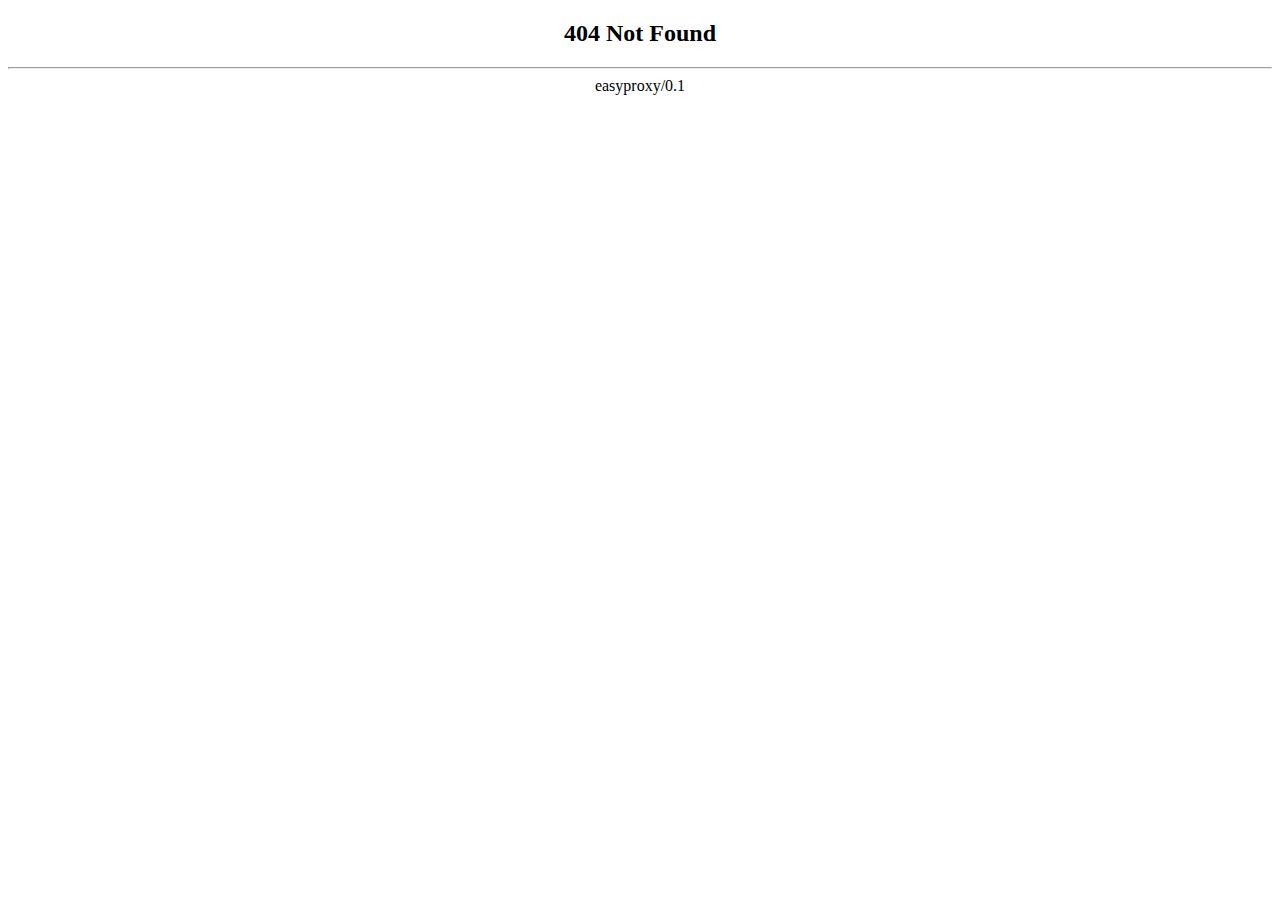
<file: html/default/404page.html>
<!DOCTYPE html>
<html>
<head lang="en">
    <meta charset="UTF-8">
    <title>easyproxy-404 NotFound</title>
</head>
<body>
    <div align="center">
        <h2><strong>404 Not Found</strong></h2>
    </div>
    <hr />
    <div align="center">
        <span>easyproxy/0.1</span>
    </div>
</body>
</html>
</file>
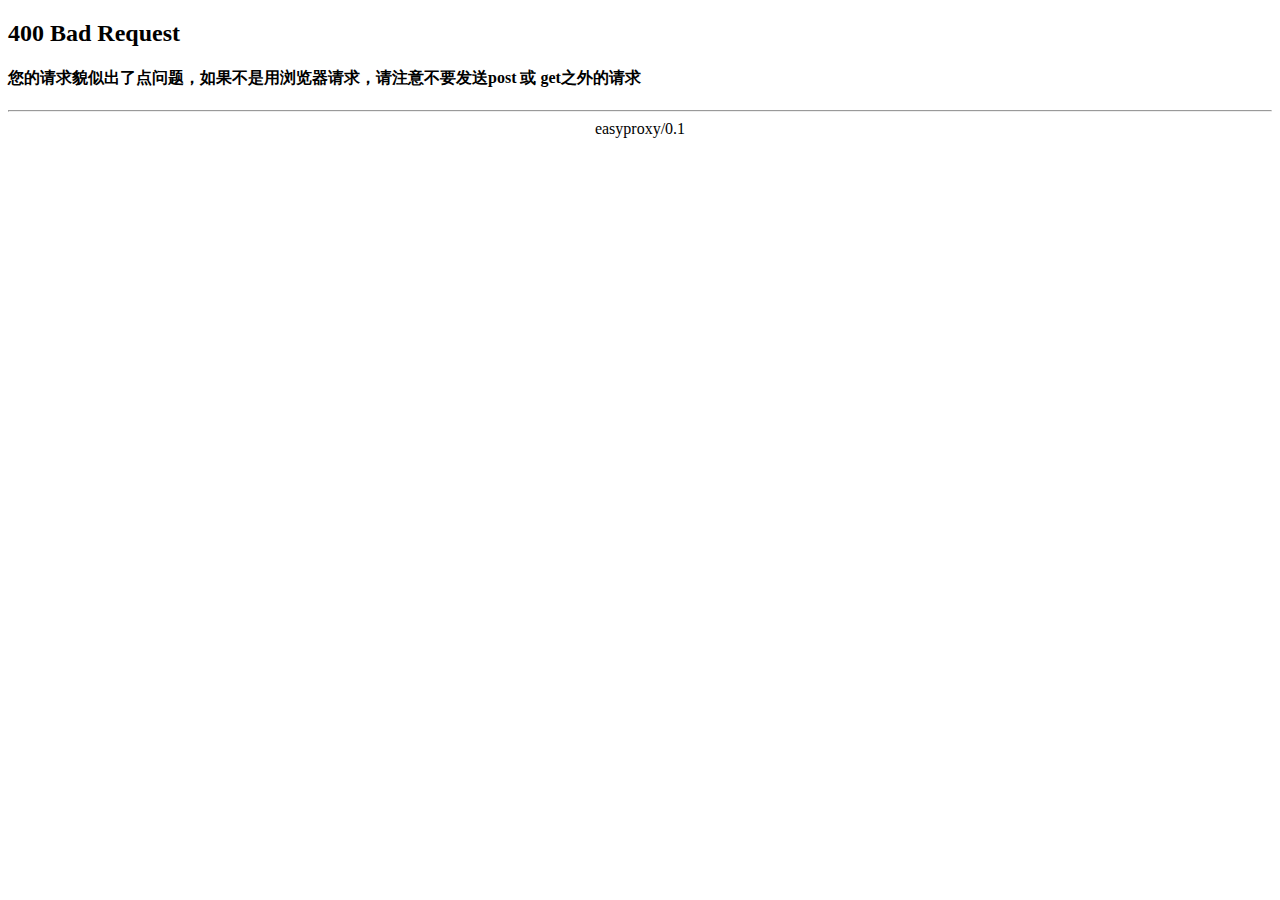
<file: html/default/badrequest.html>
<!DOCTYPE html>
<html>
<head lang="en">
    <meta charset="UTF-8">
    <title>easyproxy-400 Bad Request</title>
</head>
<body>
<div>
    <h2><strong>400 Bad Request</strong></h2>
</div>
<div>
    <h4>您的请求貌似出了点问题，如果不是用浏览器请求，请注意不要发送post 或 get之外的请求</h4>
</div>
<hr />
<div align="center">
    <span>easyproxy/0.1</span>
</div>
</body>
</html>
</file>
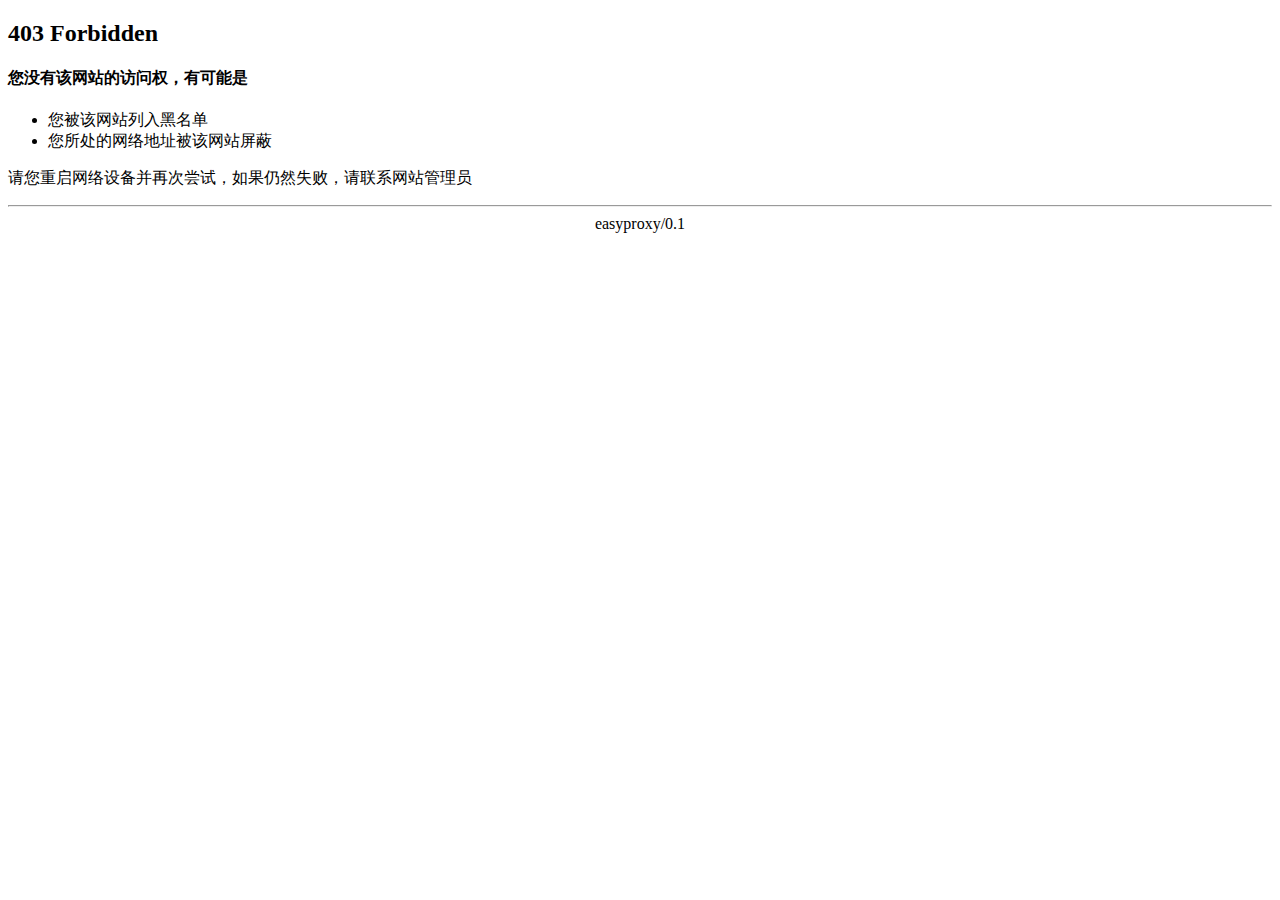
<file: html/default/forbidden.html>
<!DOCTYPE html>
<html>
<head lang="en">
    <meta charset="UTF-8">
    <title>easyproxy-403 Forbidden</title>
</head>
<body>
    <div>
        <h2><strong>403 Forbidden</strong></h2>
    </div>
    <div>
        <h4>您没有该网站的访问权，有可能是</h4>
    </div>
    <ul>
        <li>您被该网站列入黑名单</li>
        <li>您所处的网络地址被该网站屏蔽</li>
    </ul>
    <p>
        请您重启网络设备并再次尝试，如果仍然失败，请联系网站管理员
    </p>
    <hr />
    <div align="center">
        <span>easyproxy/0.1</span>
    </div>
</body>
</html>
</file>
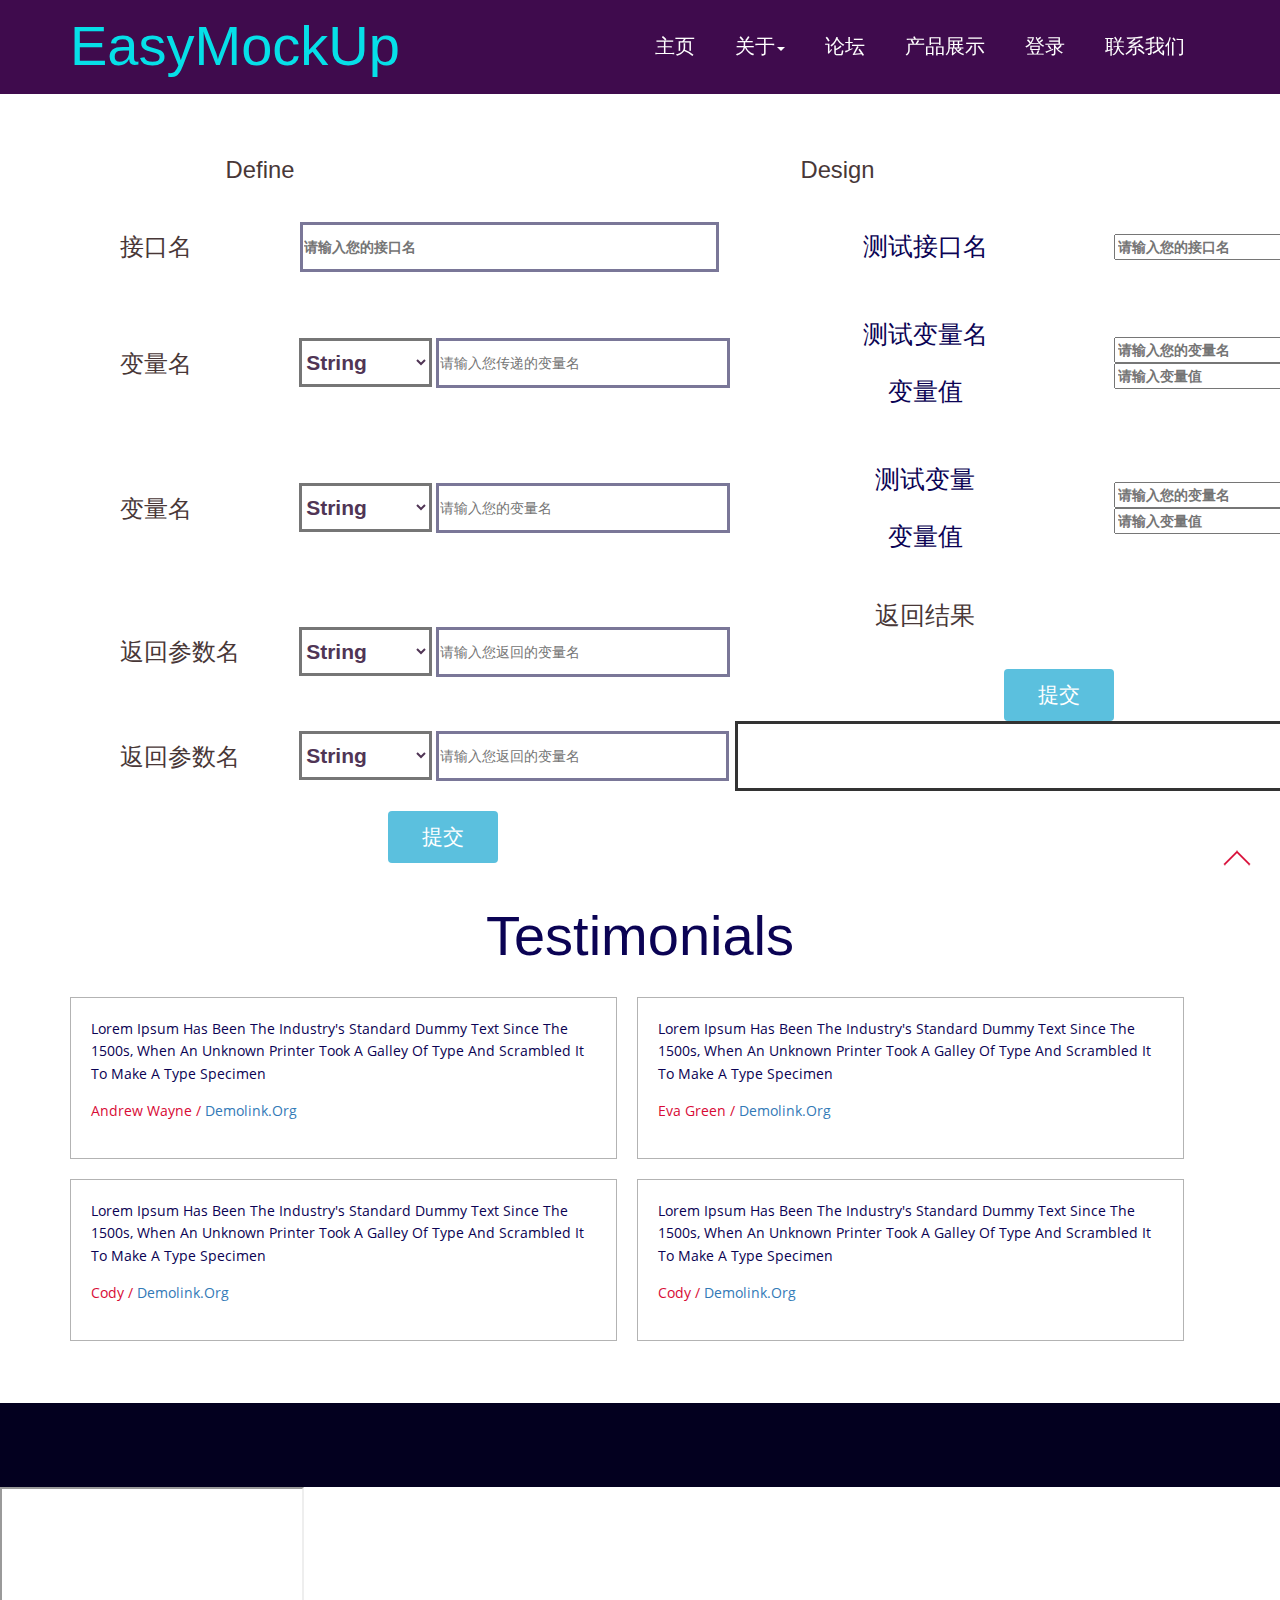
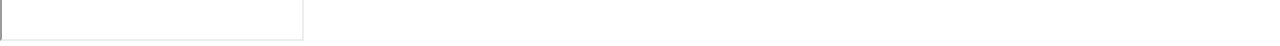
<file: html/mockup/about.html>
<!doctype html>
<html>
	<head>
		<title>About</title>
		<meta name="viewport" content="width=device-width, initial-scale=1">
		<meta http-equiv="Content-Type" content="text/html; charset=utf-8" />
		<meta name="keywords" content="Play-Offs Responsive web template, Bootstrap Web Templates, Flat Web Templates, Andriod Compatible web template, Smartphone Compatible web template, free webdesigns for Nokia, Samsung, LG, SonyErricsson, Motorola web design" />
		<script type="application/x-javascript"> addEventListener("load", function()
		{setTimeout(hideURLbar, 0); }, false); function hideURLbar()
		{ window.scrollTo(0,1); }
		</script>
		<!meta charset utf="8">
		<!--flexslider-css-->
		<link href="Easynet/css/flexslider.css" rel='stylesheet' type='text/css' />
		<!--bootstrap-->
		<link href="Easynet/css/bootstrap.min.css" rel="stylesheet" type="text/css">
		<!--coustom css-->
		<link href="Easynet/css/style.css" rel="stylesheet" type="text/css"/>
		<!--fonts-->
		
		<!--script-->
		<script type="text/javascript" src="Easynet/js/move-top.js"></script>
		<script type="text/javascript" src="Easynet/js/easing.js"></script>
		<script src="Easynet/js/modernizr.custom.js"></script>
		<script src="Easynet/js/jquery-2.1.4.min.js"></script>
		<script src="Easynet/js/bootstrap.min.js"></script>
		<!--script-->
		<script type="text/javascript" src="Easynet/js/jquery.min.js"></script>
		<script type="text/javascript">
			$(function(){
				$('#submit2').click(function () {
					var inter=$('#urlname').val();
					var int1name=$('#intdata1name').val();
					var int1=$('#indata').val();
					var int2name=$('#intdata2name').val();
					var int2=$('#indata2').val();
                    var json = {};
                    json[int1name] = int1;
                    json[int2name] = int2;
					var data=JSON.stringify(json)
					if (inter!=""&& int1name!=""&& int1!=""&& int2name!=""&&int2!=""){
						$.ajax({
							url:"http://localhost:3000"+inter,
							data:"",
							datatype:"json",
							method:"post",
							contentType:"application/json",
							success: function (result) {
							}
						    })
						$.ajax({
							url:"http://localhost:3000"+inter,
							data:data,
							datatype:"json",
							method:"post",
							contentType:"application/json",
						   	success: function (result) {
								alert(result)
								$("#return").html("<div align='center'><strong>"+JSON.stringify(result)+"</strong></div>")
							}
						})
					}else {
						alert("请完善信息")
					}

				})
				$('#submit1').click(function () {
					var url1 = $("#url").val();
					var param1 = $("#parma1").val();
					var param2 = $("#param2").val();
					var outparma1 = $("#outparam1").val();
					var outparma2 = $("#outparam2").val();
					var inttype1 = $("#type1").val();
					var inttype2 = $("#type2").val();
					var outtype1 = $("#type3").val();
					var outtype2 = $("#type4").val();
					if (url1 != "" && param1 != "" && param2 != "" && outparma1 != "" && outparma2 != ""
							&& inttype1 != "" && inttype2 != "" && outtype1 != "" && outtype2 != "") {
					var req = JSON.stringify({
						"interface": url1,
						"input": [
							{
								"paramname": param1,
								"paramtype": inttype1
							},
							{
								"paramname": param2,
								"paramtype": inttype2
							}
						],
						"output": [
							{
								"paramname": outparma1,
								"paramtype": outtype1
							},
							{
								"paramname": outparma2,
								"paramtype": outtype2
							}
						]
					});
					$.ajax({
						url: "http://localhost:3000/gen",
						data: req,
						dataType: "json",
						method: "post",
						contentType: "application/json",
						success: function (result) {
						    alert("接口生成完毕")
						}
					})
				}else {
					alert("请完善所填信息")
				}
				});
			})

		</script>
		<script type="text/javascript">
			jQuery(document).ready(function($) {
				$(".scroll").click(function(event){
					event.preventDefault();
					$('html,body').animate({scrollTop:$(this.hash).offset().top},900);
				});
			});
		</script>
		<script type="text/javascript">
			jQuery(document).ready(function($) {
				$(".scroll").click(function(event){
					event.preventDefault();
					$('html,body').animate({scrollTop:$(this.hash).offset().top},900);
				});
			});
		</script>
		<!--fonts-->
	</head>
	<body>
		<div class="header" id="home">
			<nav class="navbar navbar-default">
				<div class="container">
					<!-- Brand and toggle get grouped for better mobile display -->
					<div class="navbar-header">
						<button type="button" class="navbar-toggle collapsed" data-toggle="collapse" data-target="#bs-example-navbar-collapse-1" aria-expanded="false">
							<span class="sr-only">Toggle navigation</span>
							<span class="icon-bar"></span>
							<span class="icon-bar"></span>
							<span class="icon-bar"></span>
						</button>
						<a class="navbar-brand" href="index.html">EasyMockUp</a>
					</div>
					<!-- Collect the nav links, forms, and other content for toggling -->
					<div class="collapse navbar-collapse" id="bs-example-navbar-collapse-1">
						<ul class="nav navbar-nav navbar-right margin-top cl-effect-2">
							<li><a href="index.html">
								<span data-hover="Home">主页</span></a></li>
							<li class="dropdown">
								<a href="about.html" class="dropdown-toggle" data-toggle="dropdown" role="button" aria-haspopup="true" aria-expanded="false">
									<span data-hover="About">关于</span><span class="caret"></span></a>
								<ul class="dropdown-menu">
									<li><a href="about.html"><span data-hover="Action">测试</span></a></li>
									<li><a href="404.html"><span data-hover="Pages">Pages</span></a></li>
								</ul>
							</li>
							<li><a href="404.html"><span data-hover="Blog">论坛</span></a></li>
							<li><a href="gallery.html"><span data-hover="Gallery">产品展示</span></a></li>
							<li><a href="Login.html"><span data-hover="login">登录</span></a></li>
							<li><a href="contact.html"><span data-hover="Contact">联系我们</span></a></li>
						</ul>
						<div class="clearfix"></div>
					</div><!-- /.navbar-collapse -->
					<div class="clearfix"></div>
				</div><!-- /.container-fluid -->
			</nav>
			<div class="about-page">
			<div class="about">
				<div class="container">
					<div class="col-md-4 awrd">
						<h4><div align="center">Define</div></h4>
						<div class="col-md-8 cnt-pg design">
							<table width=1200 style="height:400px " align=center>
								<tr align="center">
									<th width="20%" ><h4 align="center">接口名</h4></th>
									<th align="center" width="35%" colspan="2">
										<input type="text"  class="nuber1" id="url" placeholder="请输入您的接口名">
									</th>
									</th>
									<th width="15%" ><h3 style="text-align: center ;font-size: 25px"align="center">测试接口名</h3></th>
									<th align="center" width="50%" colspan="2">
										<input type="text"  class="nuber12" id="urlname" placeholder="请输入您的接口名">
									</th>
								</tr>
								<tr align=center>
									<td><h4>变量名</h4></td>
									<td width="15%">
										<select class="selectcs" id="type1">
											<option value="String" data-class="flag-france">String</option>
											<option value="Integer" data-class="flag-brazil">Integer</option>
											<option value="Float" data-class="flag-argentina">Float</option>
											<option value="Character" data-class="flag-safrica"> Character</option>
										</select>
									</td>
									<td>
										<input type="text"  class="nuber1" id="parma1" placeholder="请输入您传递的变量名">
									</td>
									<th width="15%" ><h3 style="text-align: center ;font-size: 25px"align="center">测试变量名</h3>
										<h3 align="center" style="text-align: center ;font-size: 25px" >变量值</h3>
									</th>
									<th align="center" width="35%" colspan="2">
										<input type="text"  class="nuber12" id="intdata1name" placeholder="请输入您的变量名">

										<input type="text"  class="nuber12" id="indata" placeholder="请输入变量值">
									</th>
								</tr>
								<tr align=center>
									<td><h4>变量名</h4></td>
									<td ><select class="selectcs" id="type2">
										<option value="String" data-class="flag-france">String</option>
										<option value="Integer" data-class="flag-brazil">Integer</option>
										<option value="Float" data-class="flag-argentina">Float</option>
										<option value="Character" data-class="flag-safrica"> Character</option>
									</select>
									</td>
									<td width="35%" >
										<input type="text"  class="nuber1"  id="param2" placeholder="请输入您的变量名">
									</td>
									<th width="15%" ><h3 style="text-align: center ;font-size: 25px"align="center">测试变量</h3>
										<h3 align="center" style="text-align: center ;font-size: 25px" >变量值</h3>
									</th>
									<th align="center" width="40%" colspan="2">
										<input type="text"  class="nuber12" id="intdata2name" placeholder="请输入您的变量名">
										<input type="text"  class="nuber12" id="indata2" placeholder="请输入变量值">
									</th>
								</tr>
								<tr align=center>
									<td><h4>返回参数名</h4></td>
									<td><select class="selectcs" id="type3">
										<option value="String" data-class="flag-france">String</option>
										<option value="Integer" data-class="flag-brazil">Integer</option>
										<option value="Float" data-class="flag-argentina">Float</option>
										<option value="Character" data-class="flag-safrica"> Character</option>
									</select>
									</td>
									<td>
										<input type="text"  class="nuber1" id="outparam1" placeholder="请输入您返回的变量名">
									</td>
									<th  width="70%"  colspan="1">
										<h4 style="text-align: center ;font-size: 25px" >返回结果</h4>
										<input type="submit" class="btn1 btn-info1 "id="submit2"  value="提交">
									</th>
								</tr>
								<tr align=center>
									<td><h4>返回参数名</h4></td>
									<td><select class="selectcs" id="type4">
										<option value="String" data-class="flag-france">String</option>
										<option value="Integer" data-class="flag-brazil">Integer</option>
										<option value="Float" data-class="flag-argentina">Float</option>
										<option value="Character" data-class="flag-safrica"> Character</option>
									</select>
									</td>
									<td>
										<input type="text"  class="nuber1" id="outparam2" placeholder="请输入您返回的变量名">
									</td>
									<td colspan="2" width="70%" id="return" style="border: solid;">
										
									</td>
								</tr>
							</table>
							<div class="register-but">
								<input type="submit" class="btn1 btn-info1 "id="submit1"  value="提交">
								<div class="clearfix"> </div>
							</div>

						</div>
						<div class="clearfix"></div>
					</div>
					<div class="col-md-8 wh-we">
						<h4><div align="center">Design</div></h4>
						<div class="clearfix"></div>
					</div>
				</div>
			</div>

			<div class="test-monials">
				<h3>Testimonials</h3>
				<div class="container">
					<div class="col-md-6 txt1">
						<h4>Lorem Ipsum has been the industry's standard dummy text since the 1500s, when an unknown printer took a galley of type and scrambled it to make a type specimen</h4>
						<p>andrew wayne / <a href="#">demolink.org</a></p>
					</div>
					<div class="col-md-6 txt1">
						<h4>Lorem Ipsum has been the industry's standard dummy text since the 1500s, when an unknown printer took a galley of type and scrambled it to make a type specimen</h4>
						<p>eva green / <a href="#">demolink.org</a></p>
					</div>
					<div class="clearfix"></div>
					<div class="col-md-6 txt1">
						<h4>Lorem Ipsum has been the industry's standard dummy text since the 1500s, when an unknown printer took a galley of type and scrambled it to make a type specimen</h4>
						<p>cody / <a href="#">demolink.org</a></p>
					</div>
					<div class="col-md-6 txt1">
						<h4>Lorem Ipsum has been the industry's standard dummy text since the 1500s, when an unknown printer took a galley of type and scrambled it to make a type specimen</h4>
						<p>cody / <a href="#">demolink.org</a></p>
					</div>
					<div class="clearfix"></div>
				</div>
			</div>
			</div>
				<div class="footer">
					<div class="container">
					<script src="Easynet/js/classie.js"></script>
					<script src="Easynet/js/selectFx.js"></script>
				</div>
			</div>
			<a href="#home" id="toTop" class="scroll" style="display: block;"> <span id="toTopHover" style="opacity: 1;"> </span></a>
			<iframe href=""></iframe>
			</div>

	</body>
</html>
</file>
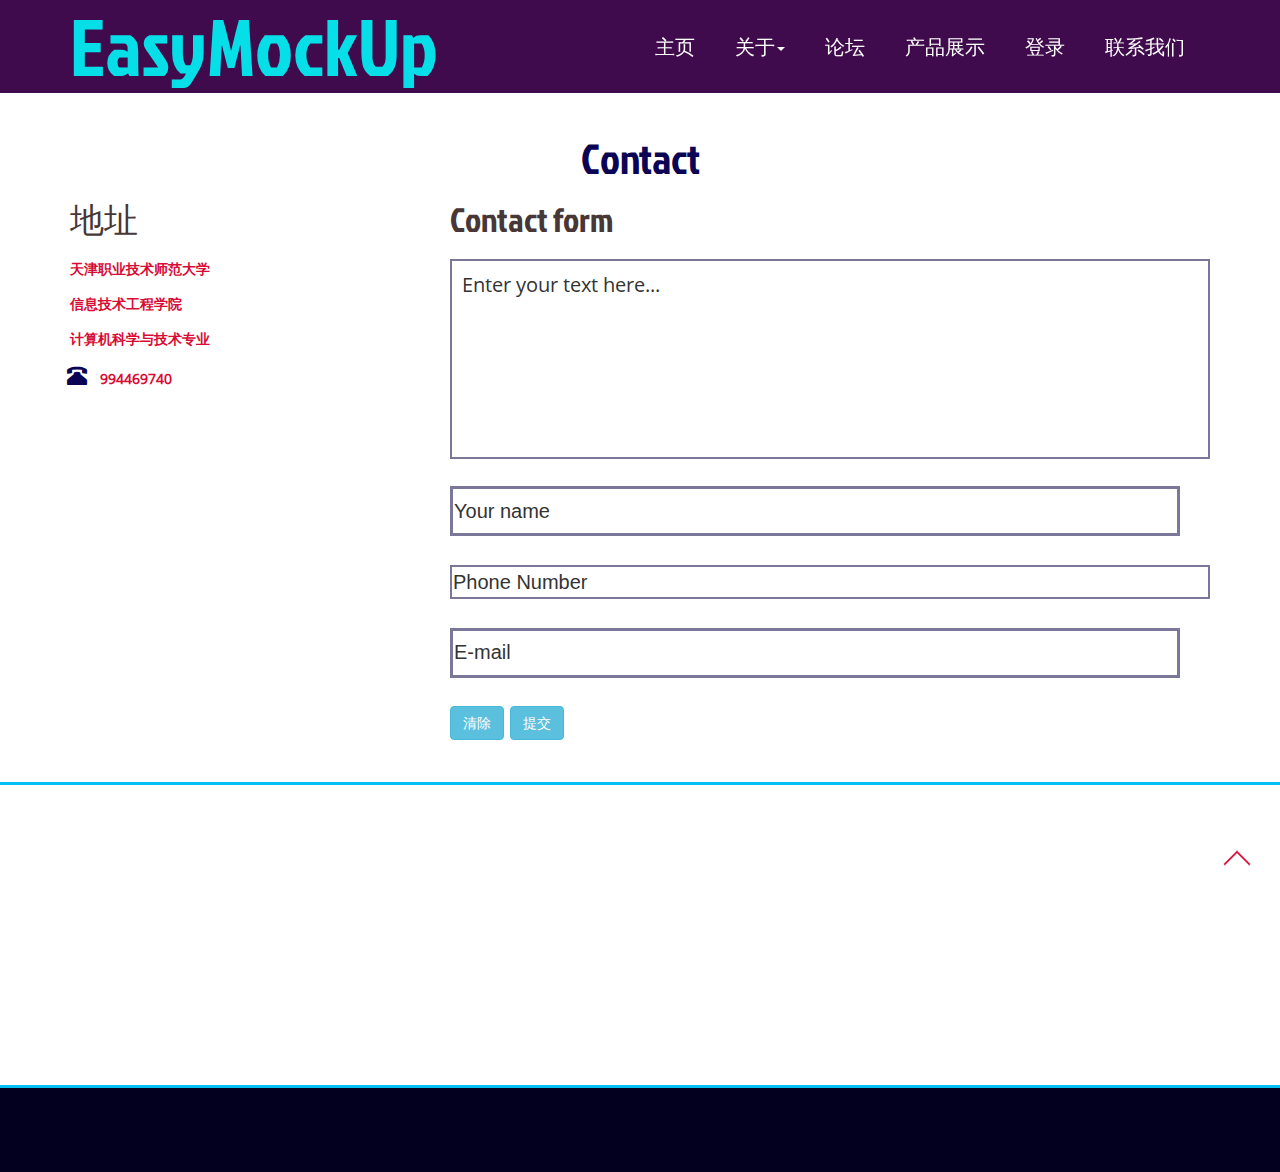
<file: html/mockup/contact.html>
<!doctype html>
<html>
	<head>
		<title>Contact</title>
		<meta name="viewport" content="width=device-width, initial-scale=1">
		<meta http-equiv="Content-Type" content="text/html; charset=utf-8" />
		<meta name="keywords" content="Play-Offs Responsive web template, Bootstrap Web Templates, Flat Web Templates, Andriod Compatible web template, Smartphone Compatible web template, free webdesigns for Nokia, Samsung, LG, SonyErricsson, Motorola web design" />
		<script type="application/x-javascript"> addEventListener("load", function() {setTimeout(hideURLbar, 0); }, false); function hideURLbar(){ window.scrollTo(0,1); } </script>
		<!meta charset utf="8">
		<!--flexslider-css-->
		<link href="css/flexslider.css" rel='stylesheet' type='text/css' />
		<!--bootstrap-->
		<link href="css/bootstrap.min.css" rel="stylesheet" type="text/css">
		<!--coustom css-->
		<link href="css/style.css" rel="stylesheet" type="text/css"/>
		<!--fonts-->
		<link href='http://fonts.useso.com/css?family=Coda:400,800' rel='stylesheet' type='text/css'>
		<link href='http://fonts.useso.com/css?family=Jockey+One' rel='stylesheet' type='text/css'>
		<!--script-->
		<script type="text/javascript" src="js/move-top.js"></script>
		<script type="text/javascript" src="js/easing.js"></script>
		<script src="js/modernizr.custom.js"></script>
		<script src="js/jquery-2.1.4.min.js"></script>
		<script src="js/bootstrap.min.js"></script>
		<!--script-->
		<script type="text/javascript">
			jQuery(document).ready(function($) {
				$(".scroll").click(function(event){		
					event.preventDefault();
					$('html,body').animate({scrollTop:$(this.hash).offset().top},900);
				});
			});
		</script>
		<!--fonts-->
	</head>
	<body>
		<div class="header" id="home">
			<nav class="navbar navbar-default">
				<div class="container">
					<!-- Brand and toggle get grouped for better mobile display -->
					<div class="navbar-header">
						<button type="button" class="navbar-toggle collapsed" data-toggle="collapse" data-target="#bs-example-navbar-collapse-1" aria-expanded="false">
							<span class="sr-only">Toggle navigation</span>
							<span class="icon-bar"></span>
							<span class="icon-bar"></span>
							<span class="icon-bar"></span>
						</button>
						<a class="navbar-brand" href="index.html">EasyMockUp</a>
					</div>
					<!-- Collect the nav links, forms, and other content for toggling -->
					<div class="collapse navbar-collapse" id="bs-example-navbar-collapse-1">
						<ul class="nav navbar-nav navbar-right margin-top cl-effect-2">
							<li><a href="index.html">
								<span data-hover="Home">主页</span></a></li>
							<li class="dropdown">
								<a href="about.html" class="dropdown-toggle" data-toggle="dropdown" role="button" aria-haspopup="true" aria-expanded="false">
									<span data-hover="About">关于</span><span class="caret"></span></a>
								<ul class="dropdown-menu">
									<li><a href="about.html"><span data-hover="Action">测试</span></a></li>
									<li><a href="404.html"><span data-hover="Pages">Pages</span></a></li>
								</ul>
							</li>
							<li><a href="404.html"><span data-hover="Blog">论坛</span></a></li>
							<li><a href="gallery.html"><span data-hover="Gallery">产品展示</span></a></li>
							<li><a href="Login.html"><span data-hover="login">登录</span></a></li>
							<li><a href="contact.html"><span data-hover="Contact">联系我们</span></a></li>
						</ul>
						<div class="clearfix"></div>
					</div><!-- /.navbar-collapse -->
					<div class="clearfix"></div>
				</div><!-- /.container-fluid -->
			</nav>
		</div>
		<div class="contact_page">
			<h3>Contact</h3>
			<div class="container">
				<div class="col-md-4 cnt-pg">
					<h4>地址</h4>
					<ul>
						<li>天津职业技术师范大学</li>
						<li>信息技术工程学院</li>
						<li>计算机科学与技术专业</li>
						<li><span class="glyphicon glyphicon-phone-alt" aria-hidden="true"></span>994469740</li>
					</ul>
				</div>
				<div class="col-md-8 cnt-pg">
				<h4>Contact form</h4>
				<textarea value="Message:" onfocus="this.value = '';" onblur="if (this.value == '') {this.value = 'Message';}">Enter your text here...</textarea>
					<form>
						<input class="name" type="text" name="name" value="Your name" onfocus="this.value = '';" onblur="if (this.value == '') {this.value = 'Name';}"><br>
						<br>
						<input class="nuber" type="text" name="Phone number" value="Phone Number" onfocus="this.value = '';" onblur="if (this.value == '') {this.value = 'Number';}"><br>
						<br>
						<input class="mail2" type="text" name="email" value="E-mail" onfocus="this.value = '';" onblur="if (this.value == '') {this.value = 'E-mail';}"><br>
						<br>
						<button type="clear" class="btn btn-info mrgn-can">清除</button>
						<button type="submit" class="btn btn-info mrgn-can">提交</button>
					</form>
				</div>
			</div>
			</div>
			<div class="map">
				<iframe class="embed-responsive-item" src="https://www.google.com/maps/embed?pb=!1m18!1m12!1m3!1d190028.76432096347!2d12.535997899999987!3d41.91007110000002!2m3!1f0!2f0!3f0!3m2!1i1024!2i768!4f13.1!3m3!1m2!1s0x132f6196f9928ebb%3A0xb90f770693656e38!2sRome%2C+Italy!5e0!3m2!1sen!2sin!4v1436158065010" frameborder="0" style="border:0" allowfullscreen></iframe>
				</div>
			</div>		
		<div class="footer">
		<div class="container">
		</div>
		</div>
		<a href="#home" id="toTop" class="scroll" style="display: block;"> <span id="toTopHover" style="opacity: 1;"> </span></a>
	</body>
</html>
</file>
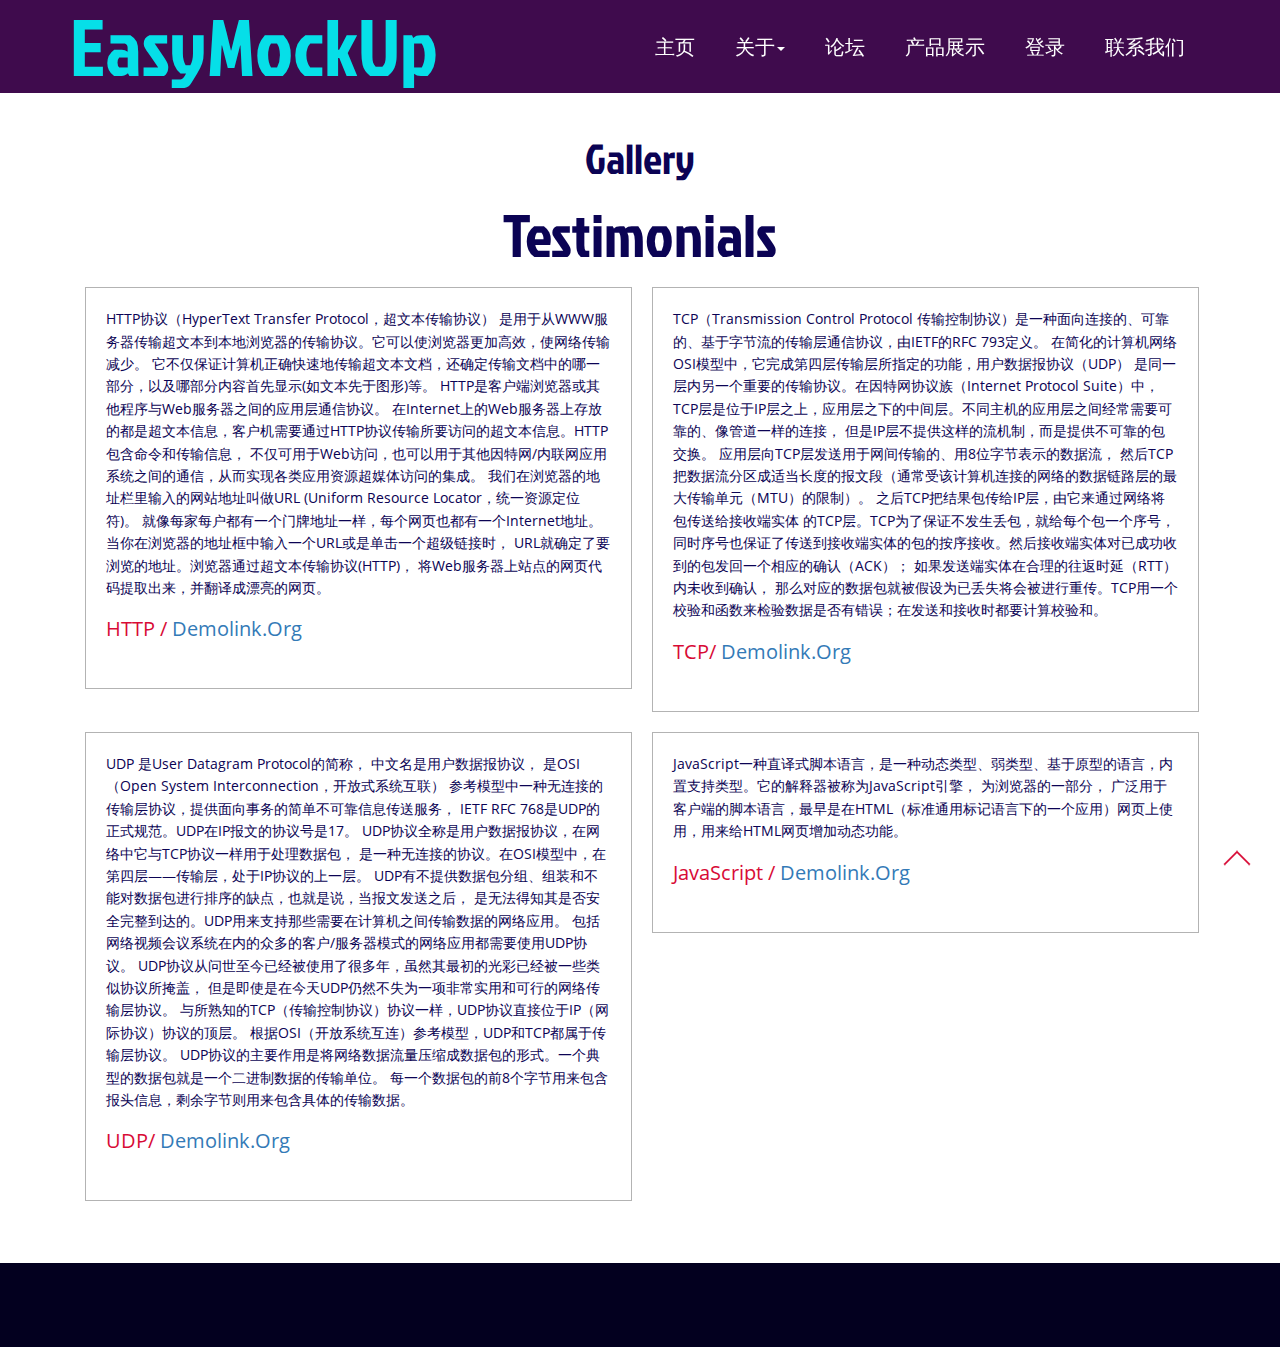
<file: html/mockup/gallery.html>
<!doctype html>
<html>
	<head>
		<title>Gallery</title>
		<meta name="viewport" content="width=device-width, initial-scale=1">
		<meta http-equiv="Content-Type" content="text/html; charset=utf-8" />
		<meta name="keywords" content="Play-Offs Responsive web template, Bootstrap Web Templates, Flat Web Templates, Andriod Compatible web template, Smartphone Compatible web template, free webdesigns for Nokia, Samsung, LG, SonyErricsson, Motorola web design" />
		<script type="application/x-javascript"> addEventListener("load", function() {setTimeout(hideURLbar, 0); }, false); function hideURLbar(){ window.scrollTo(0,1); } </script>
		<!meta charset utf="8">
		<!--flexslider-css-->
		<link href="css/flexslider.css" rel='stylesheet' type='text/css' />
		<!--bootstrap-->
		<link href="css/bootstrap.min.css" rel="stylesheet" type="text/css">
		<!--coustom css-->
		<link href="css/style.css" rel="stylesheet" type="text/css"/>
		<!--fonts-->
		<link href='http://fonts.useso.com/css?family=Coda:400,800' rel='stylesheet' type='text/css'>
		<link href='http://fonts.useso.com/css?family=Jockey+One' rel='stylesheet' type='text/css'>
		<!--script-->
		<script type="text/javascript" src="js/move-top.js"></script>
		<script type="text/javascript" src="js/easing.js"></script>
		<script src="js/modernizr.custom.js"></script>
		<script src="js/jquery-2.1.4.min.js"></script>
		<script src="js/bootstrap.min.js"></script>
		<!--script-->
		<script type="text/javascript">
			jQuery(document).ready(function($) {
				$(".scroll").click(function(event){		
					event.preventDefault();
					$('html,body').animate({scrollTop:$(this.hash).offset().top},900);
				});
			});
		</script>
		<!--fonts-->
	</head>
	<body>
		<div class="header" id="home">
			<nav class="navbar navbar-default">
				<div class="container">
					<!-- Brand and toggle get grouped for better mobile display -->
					<div class="navbar-header">
						<button type="button" class="navbar-toggle collapsed" data-toggle="collapse" data-target="#bs-example-navbar-collapse-1" aria-expanded="false">
							<span class="sr-only">Toggle navigation</span>
							<span class="icon-bar"></span>
							<span class="icon-bar"></span>
							<span class="icon-bar"></span>
						</button>
						<a class="navbar-brand" href="index.html">EasyMockUp</a>
					</div>
					<!-- Collect the nav links, forms, and other content for toggling -->
					<div class="collapse navbar-collapse" id="bs-example-navbar-collapse-1">
						<ul class="nav navbar-nav navbar-right margin-top cl-effect-2">
							<li><a href="index.html">
								<span data-hover="Home">主页</span></a></li>
							<li class="dropdown">
								<a href="about.html" class="dropdown-toggle" data-toggle="dropdown" role="button" aria-haspopup="true" aria-expanded="false">
									<span data-hover="About">关于</span><span class="caret"></span></a>
								<ul class="dropdown-menu">
									<li><a href="about.html"><span data-hover="Action">测试</span></a></li>
									<li><a href="404.html"><span data-hover="Pages">Pages</span></a></li>
								</ul>
							</li>
							<li><a href="404.html"><span data-hover="Blog">论坛</span></a></li>
							<li><a href="gallery.html"><span data-hover="Gallery">产品展示</span></a></li>
							<li><a href="Login.html"><span data-hover="login">登录</span></a></li>
							<li><a href="contact.html"><span data-hover="Contact">联系我们</span></a></li>
						</ul>
						<div class="clearfix"></div>
					</div><!-- /.navbar-collapse -->
					<div class="clearfix"></div>
				</div><!-- /.container-fluid -->
			</nav>
		</div>
		<div class="gallery">
			<h3>Gallery</h3>
			<div class="container">
				<link rel="stylesheet" href="css/swipebox.css">
				<script src="js/jquery.swipebox.min.js"></script>
				<script type="text/javascript">
							jQuery(function($) {
								$(".swipebox").swipebox();
							});
				</script>
				<div class="gallery-grids">
					<div class="test-monials">
						<h3>Testimonials</h3>
						<div class="container">
							<div class="col-md-6 txt1">
								<h4>HTTP协议（HyperText Transfer Protocol，超文本传输协议）
                                    是用于从WWW服务器传输超文本到本地浏览器的传输协议。它可以使浏览器更加高效，使网络传输减少。
                                    它不仅保证计算机正确快速地传输超文本文档，还确定传输文档中的哪一部分，以及哪部分内容首先显示(如文本先于图形)等。
                                    HTTP是客户端浏览器或其他程序与Web服务器之间的应用层通信协议。
                                    在Internet上的Web服务器上存放的都是超文本信息，客户机需要通过HTTP协议传输所要访问的超文本信息。HTTP包含命令和传输信息，
                                    不仅可用于Web访问，也可以用于其他因特网/内联网应用系统之间的通信，从而实现各类应用资源超媒体访问的集成。
                                    我们在浏览器的地址栏里输入的网站地址叫做URL (Uniform Resource Locator，统一资源定位符)。
                                    就像每家每户都有一个门牌地址一样，每个网页也都有一个Internet地址。当你在浏览器的地址框中输入一个URL或是单击一个超级链接时，
                                    URL就确定了要浏览的地址。浏览器通过超文本传输协议(HTTP)，
                                    将Web服务器上站点的网页代码提取出来，并翻译成漂亮的网页。</h4>
								<p>HTTP / <a href="#">demolink.org</a></p>
							</div>
							<div class="col-md-6 txt1">
								<h4>TCP（Transmission Control Protocol 传输控制协议）是一种面向连接的、可靠的、基于字节流的传输层通信协议，由IETF的RFC 793定义。
                                    在简化的计算机网络OSI模型中，它完成第四层传输层所指定的功能，用户数据报协议（UDP）
                                    是同一层内另一个重要的传输协议。在因特网协议族（Internet protocol suite）中，
                                    TCP层是位于IP层之上，应用层之下的中间层。不同主机的应用层之间经常需要可靠的、像管道一样的连接，
                                    但是IP层不提供这样的流机制，而是提供不可靠的包交换。
                                    应用层向TCP层发送用于网间传输的、用8位字节表示的数据流，
                                    然后TCP把数据流分区成适当长度的报文段（通常受该计算机连接的网络的数据链路层的最大传输单元（MTU）的限制）。
                                    之后TCP把结果包传给IP层，由它来通过网络将包传送给接收端实体 的TCP层。TCP为了保证不发生丢包，就给每个包一个序号，
                                    同时序号也保证了传送到接收端实体的包的按序接收。然后接收端实体对已成功收到的包发回一个相应的确认（ACK）；
                                    如果发送端实体在合理的往返时延（RTT）内未收到确认，
                                    那么对应的数据包就被假设为已丢失将会被进行重传。TCP用一个校验和函数来检验数据是否有错误；在发送和接收时都要计算校验和。
                                </h4>
								<p>TCP/ <a href="#">demolink.org</a></p>
							</div>
                            <div class="col-md-6 txt1">
                                <h4>
                                    UDP 是User Datagram Protocol的简称， 中文名是用户数据报协议，
                                    是OSI（Open System Interconnection，开放式系统互联）
                                    参考模型中一种无连接的传输层协议，提供面向事务的简单不可靠信息传送服务，
                                    IETF RFC 768是UDP的正式规范。UDP在IP报文的协议号是17。
                                    UDP协议全称是用户数据报协议，在网络中它与TCP协议一样用于处理数据包，
                                    是一种无连接的协议。在OSI模型中，在第四层——传输层，处于IP协议的上一层。
                                    UDP有不提供数据包分组、组装和不能对数据包进行排序的缺点，也就是说，当报文发送之后，
                                    是无法得知其是否安全完整到达的。UDP用来支持那些需要在计算机之间传输数据的网络应用。
                                    包括网络视频会议系统在内的众多的客户/服务器模式的网络应用都需要使用UDP协议。
                                    UDP协议从问世至今已经被使用了很多年，虽然其最初的光彩已经被一些类似协议所掩盖，
                                    但是即使是在今天UDP仍然不失为一项非常实用和可行的网络传输层协议。
                                    与所熟知的TCP（传输控制协议）协议一样，UDP协议直接位于IP（网际协议）协议的顶层。
                                    根据OSI（开放系统互连）参考模型，UDP和TCP都属于传输层协议。
                                    UDP协议的主要作用是将网络数据流量压缩成数据包的形式。一个典型的数据包就是一个二进制数据的传输单位。
                                    每一个数据包的前8个字节用来包含报头信息，剩余字节则用来包含具体的传输数据。
                                </h4>
                                <p>UDP/ <a href="#">demolink.org</a></p>
                            </div>

							<div class="col-md-6 txt1">
								<h4>JavaScript一种直译式脚本语言，是一种动态类型、弱类型、基于原型的语言，内置支持类型。它的解释器被称为JavaScript引擎，
                                    为浏览器的一部分，
                                    广泛用于客户端的脚本语言，最早是在HTML（标准通用标记语言下的一个应用）网页上使用，用来给HTML网页增加动态功能。</h4>
								<p>JavaScript / <a href="#">demolink.org</a></p>
							</div>

							<div class="clearfix"></div>
						</div>
					</div>
				</div>
			</div>
		</div>
		<div class="footer">
		<div class="container">

		</div>
		</div>
		<a href="#home" id="toTop" class="scroll" style="display: block;"> <span id="toTopHover" style="opacity: 1;"> </span></a>
	</body>
</html>
</file>
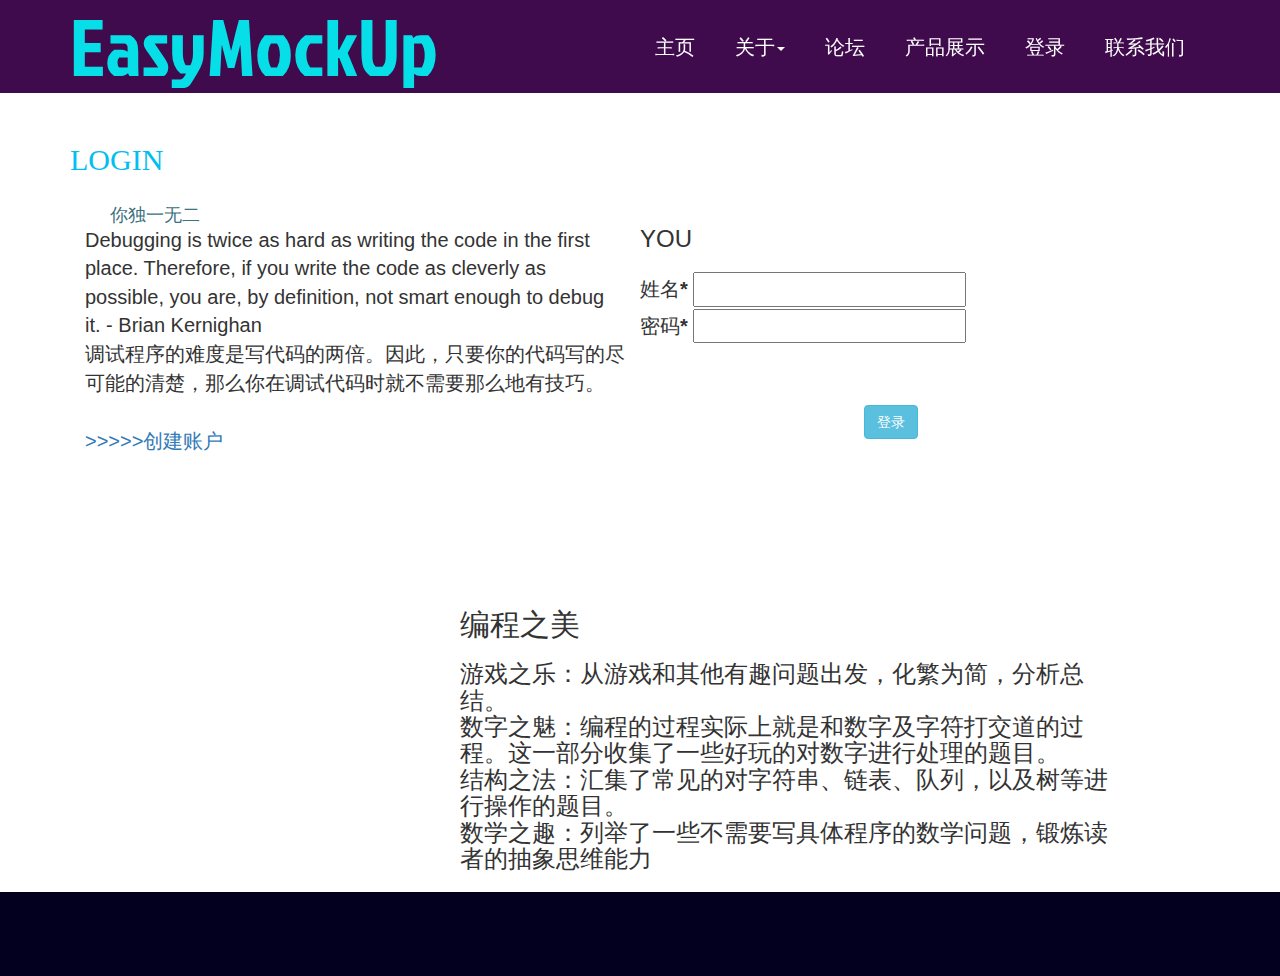
<file: html/mockup/Login.html>
<!DOCTYPE HTML>
<html>
<head>
    <title>Login</title>
    <meta name="viewport" content="width=device-width, initial-scale=1">
    <meta http-equiv="Content-Type" content="text/html; charset=utf-8" />
    <meta name="keywords" content="Play-Offs Responsive web template, Bootstrap Web Templates, Flat Web Templates, Andriod Compatible web template, Smartphone Compatible web template, free webdesigns for Nokia, Samsung, LG, SonyErricsson, Motorola web design" />
    <script type="application/x-javascript"> addEventListener("load", function() {setTimeout(hideURLbar, 0); }, false); function hideURLbar(){ window.scrollTo(0,1); } </script>
    <!meta charset utf="8">
    <!--flexslider-css-->
    <link href="css/flexslider.css" rel='stylesheet' type='text/css' />
    <!--bootstrap-->
    <link href="css/bootstrap.min.css" rel="stylesheet" type="text/css">
    <!--coustom css-->
    <link href="css/style.css" rel="stylesheet" type="text/css"/>
    <!--fonts-->
    <link href='http://fonts.useso.com/css?family=Coda:400,800' rel='stylesheet' type='text/css'>
    <link href='http://fonts.useso.com/css?family=Jockey+One' rel='stylesheet' type='text/css'>
    <!--script-->
    <script type="text/javascript" src="js/move-top.js"></script>
    <script type="text/javascript" src="js/easing.js"></script>
    <script src="js/modernizr.custom.js"></script>
    <script src="js/jquery-2.1.4.min.js"></script>
    <script src="js/bootstrap.min.js"></script>
    <!--script-->
    <script type="text/javascript">
        jQuery(document).ready(function($) {
            $(".scroll").click(function(event){
                event.preventDefault();
                $('html,body').animate({scrollTop:$(this.hash).offset().top},900);
            });
        });
    </script>
    <!--fonts-->
</head>
</head>
<body>
<div class="header" id="home">
    <nav class="navbar navbar-default">
        <div class="container">
            <!-- Brand and toggle get grouped for better mobile display -->
            <div class="navbar-header">
                <button type="button" class="navbar-toggle collapsed" data-toggle="collapse" data-target="#bs-example-navbar-collapse-1" aria-expanded="false">
                    <span class="sr-only">Toggle navigation</span>
                    <span class="icon-bar"></span>
                    <span class="icon-bar"></span>
                    <span class="icon-bar"></span>
                </button>
                <a class="navbar-brand" href="index.html">EasyMockUp</a>
            </div>
            <!-- Collect the nav links, forms, and other content for toggling -->
            <div class="collapse navbar-collapse" id="bs-example-navbar-collapse-1">
                <ul class="nav navbar-nav navbar-right margin-top cl-effect-2">
                    <li><a href="index.html">
                        <span data-hover="Home">主页</span></a></li>
                    <li class="dropdown">
                        <a href="about.html" class="dropdown-toggle" data-toggle="dropdown" role="button" aria-haspopup="true" aria-expanded="false">
                            <span data-hover="About">关于</span><span class="caret"></span></a>
                        <ul class="dropdown-menu">
                            <li><a href="about.html"><span data-hover="Action">测试</span></a></li>
                            <li><a href="404.html"><span data-hover="Pages">Pages</span></a></li>
                        </ul>
                    </li>
                    <li><a href="404.html"><span data-hover="Blog">论坛</span></a></li>
                    <li><a href="gallery.html"><span data-hover="Gallery">产品展示</span></a></li>
                    <li><a href="Login.html"><span data-hover="login">登录</span></a></li>
                    <li><a href="contact.html"><span data-hover="Contact">联系我们</span></a></li>
                </ul>
                <div class="clearfix"></div>
            </div><!-- /.navbar-collapse -->
            <div class="clearfix"></div>
        </div><!-- /.container-fluid -->
    </nav>
</div>
<div class="clearfix"> </div>
<!-- page heading -->
<div class="log-in">
    <div class="container">
        <h2 style="font-family: 'Noto Sans CJK JP Regular';color: #00BFF0;margin-top: auto; margin-top: 50px;">LOGIN</h2>
        <h4 style="font-family: 'Noto Sans CJK JP Regular';color: #3b7180;margin-top: auto;margin-top: 30px;margin-left: 40px;"> 你独一无二</h4>
        <div class="clearfix"></div>
    </div>
</div>
</div>
<!-- Header Ends Here -->
<div class="login-page">
    <div class="container">
        <div class="col-md-6 login-left wow fadeInLeft" data-wow-delay="0.4s">
            <p> Debugging is twice as hard as writing the code in the first place.
                Therefore, if you write the code as cleverly as possible, you are,
                by definition, not smart enough to debug it. - Brian Kernighan</p>
                <p>调试程序的难度是写代码的两倍。因此，只要你的代码写的尽可能的清楚，那么你在调试代码时就不需要那么地有技巧。</p>
            <div style="margin-top: 30px">  </div>
            <a  style="margin-top: 30px" class="acount-btn" href="Logins.html">>>>>>创建账户</a>
        </div>
        <form method="post" action="ll">
            <div class="register-top-grid">
                <h3>YOU</h3>
                <div class="wow fadeInLeft" data-wow-delay="0.4s">
                    <span>姓名<label>*</label></span>
                    <input type="text" name="username">
                    <div class="wow fadeInLeft" data-wow-delay="0.4s">
                        <span>密码<label>*</label></span>
                        <input type="password" name="password">
                    </div>
                    <div class="clearfix"></div>
                        <input type="submit" style="margin: auto;margin-left: 794px;margin-top: -98px;" class="btn btn-info mrgn-can" value="登录">
                        <div class="clearfix"> </div>
                </div>
            </div>


        </form>
    </div>
</div>

<!-- #Testimonials -->
<div id="testimonialWrapper">
    <div class="container">
        <div class="row">
            <div class="col-md-2 col-md-offset-1">
                <div id="testimonialPicture"></div>
            </div>
            <div style="margin-top: 124px" class="col-md-7 col-md-offset-1">
                <h2>编程之美</h2>
                <h3><p>游戏之乐：从游戏和其他有趣问题出发，化繁为简，分析总结。</p>
                    <p>数字之魅：编程的过程实际上就是和数字及字符打交道的过程。这一部分收集了一些好玩的对数字进行处理的题目。</p>
                    <p>结构之法：汇集了常见的对字符串、链表、队列，以及树等进行操作的题目。</p>
                    <p>数学之趣：列举了一些不需要写具体程序的数学问题，锻炼读者的抽象思维能力</p>
                </h3>
            </div>
            <div class="clearfix"></div>
        </div>
    </div>
</div>
<div class="footer">
    <div class="container">
    </div>
</div>
</body>
</html>
</file>
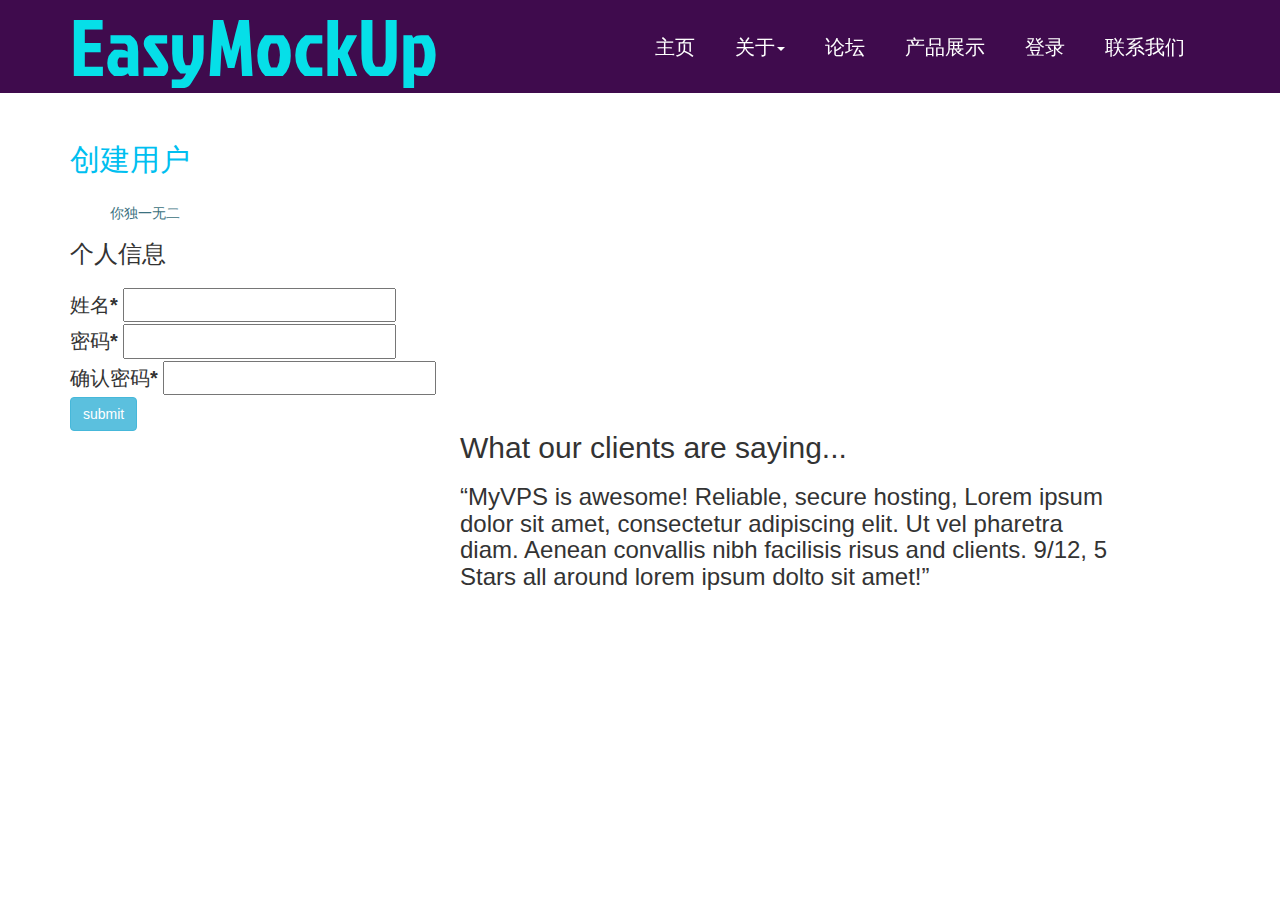
<file: html/mockup/Logins.html>
<!DOCTYPE HTML>
<html>
<head>
<title>Login</title>
    <meta name="viewport" content="width=device-width, initial-scale=1">
	<meta http-equiv="Content-Type" content="text/html; charset=utf-8" />
	<meta name="keywords" content="Play-Offs Responsive web template, Bootstrap Web Templates, Flat Web Templates, Andriod Compatible web template, Smartphone Compatible web template, free webdesigns for Nokia, Samsung, LG, SonyErricsson, Motorola web design" />
	<script type="application/x-javascript"> addEventListener("load", function() {setTimeout(hideURLbar, 0); }, false); function hideURLbar(){ window.scrollTo(0,1); } </script>
	<!meta charset utf="8">
	<!--flexslider-css-->
	<link href="css/flexslider.css" rel='stylesheet' type='text/css' />
	<!--bootstrap-->
	<link href="css/bootstrap.min.css" rel="stylesheet" type="text/css">
	<!--coustom css-->
	<link href="css/style.css" rel="stylesheet" type="text/css"/>
	<!--fonts-->
	<link href='http://fonts.useso.com/css?family=Coda:400,800' rel='stylesheet' type='text/css'>
	<link href='http://fonts.useso.com/css?family=Jockey+One' rel='stylesheet' type='text/css'>
	<!--script-->
	<script type="text/javascript" src="js/move-top.js"></script>
	<script type="text/javascript" src="js/easing.js"></script>
	<script src="js/modernizr.custom.js"></script>
	<script src="js/jquery-2.1.4.min.js"></script>
	<script src="js/bootstrap.min.js"></script>
	<!--script-->
	<script type="text/javascript">
		jQuery(document).ready(function($) {
			$(".scroll").click(function(event){
				event.preventDefault();
				$('html,body').animate({scrollTop:$(this.hash).offset().top},900);
			});
		});
	</script>
	<!--fonts-->
</head>
</head>
<body>
<div class="header" id="home">
	<nav class="navbar navbar-default">
		<div class="container">
			<!-- Brand and toggle get grouped for better mobile display -->
			<div class="navbar-header">
				<button type="button" class="navbar-toggle collapsed" data-toggle="collapse" data-target="#bs-example-navbar-collapse-1" aria-expanded="false">
					<span class="sr-only">Toggle navigation</span>
					<span class="icon-bar"></span>
					<span class="icon-bar"></span>
					<span class="icon-bar"></span>
				</button>
				<a class="navbar-brand" href="index.html">EasyMockUp</a>
			</div>
			<!-- Collect the nav links, forms, and other content for toggling -->
			<div class="collapse navbar-collapse" id="bs-example-navbar-collapse-1">
				<ul class="nav navbar-nav navbar-right margin-top cl-effect-2">
					<li><a href="index.html">
						<span data-hover="Home">主页</span></a></li>
					<li class="dropdown">
						<a href="about.html" class="dropdown-toggle" data-toggle="dropdown" role="button" aria-haspopup="true" aria-expanded="false">
							<span data-hover="About">关于</span><span class="caret"></span></a>
						<ul class="dropdown-menu">
							<li><a href="about.html"><span data-hover="Action">测试</span></a></li>
							<li><a href="404.html"><span data-hover="Pages">Pages</span></a></li>
						</ul>
					</li>
					<li><a href="404.html"><span data-hover="Blog">论坛</span></a></li>
					<li><a href="gallery.html"><span data-hover="Gallery">产品展示</span></a></li>
					<li><a href="Login.html"><span data-hover="login">登录</span></a></li>
					<li><a href="contact.html"><span data-hover="Contact">联系我们</span></a></li>
				</ul>
				<div class="clearfix"></div>
			</div><!-- /.navbar-collapse -->
			<div class="clearfix"></div>
		</div><!-- /.container-fluid -->
	</nav>
</div>
<div class="clearfix"> </div>
<!-- page heading -->
	<div class="log-in">
		<div class="container">
			<h2 style="font-family: 'Noto Sans CJK JP Regular';color: #00BFF0;margin-top: auto; margin-top: 50px;">创建用户</h2>
			<h5 style="font-family: 'Noto Sans CJK JP Regular';color: #3b7180;margin-top: auto;margin-top: 30px;margin-left: 40px;"> 你独一无二</h5>
			<div class="clearfix"></div>
		</div>
	</div>
</div>
<!-- Header Ends Here -->	
	<div class="login-page">
		<div class="container">
		  	  <form method="post" action="ll">
				 <div class="register-top-grid">
					<h3>个人信息</h3>
					 <div class="wow fadeInLeft" data-wow-delay="0.4s">
						<span>姓名<label>*</label></span>
						<input type="text" name="username">
						 <div class="wow fadeInLeft" data-wow-delay="0.4s">
							 <span>密码<label>*</label></span>
							 <input type="password" name="password">
						 </div>
						 <div class="wow fadeInRight" data-wow-delay="0.4s">
							 <span>确认密码<label>*</label></span>
							 <input type="password">
						 </div>
					 </div>
					 </div>

				<div class="clearfix"></div>
				<div class="register-but">
					   <input type="submit"class="btn btn-info mrgn-can" value="submit">
					   <div class="clearfix"> </div>
		          </div>
			  </form>
		</div>
	</div>

<!-- #Testimonials -->
		<div id="testimonialWrapper">
			<div class="container">
				<div class="row">
					<div class="col-md-2 col-md-offset-1">
						<div id="testimonialPicture"></div>
					</div>
					<div class="col-md-7 col-md-offset-1">
						<h2>What our clients are saying...</h2>
						<h3>“MyVPS is awesome! Reliable, secure hosting, Lorem ipsum dolor sit amet, consectetur adipiscing elit. Ut vel pharetra diam. Aenean convallis nibh facilisis risus and clients. 9/12, 5 Stars all around lorem ipsum dolto sit amet!”</h3>
					</div>
					<div class="clearfix"></div>
				</div>
			</div>
		</div>
		<!-- /#Testimonials -->
</body>
</html>
</file>
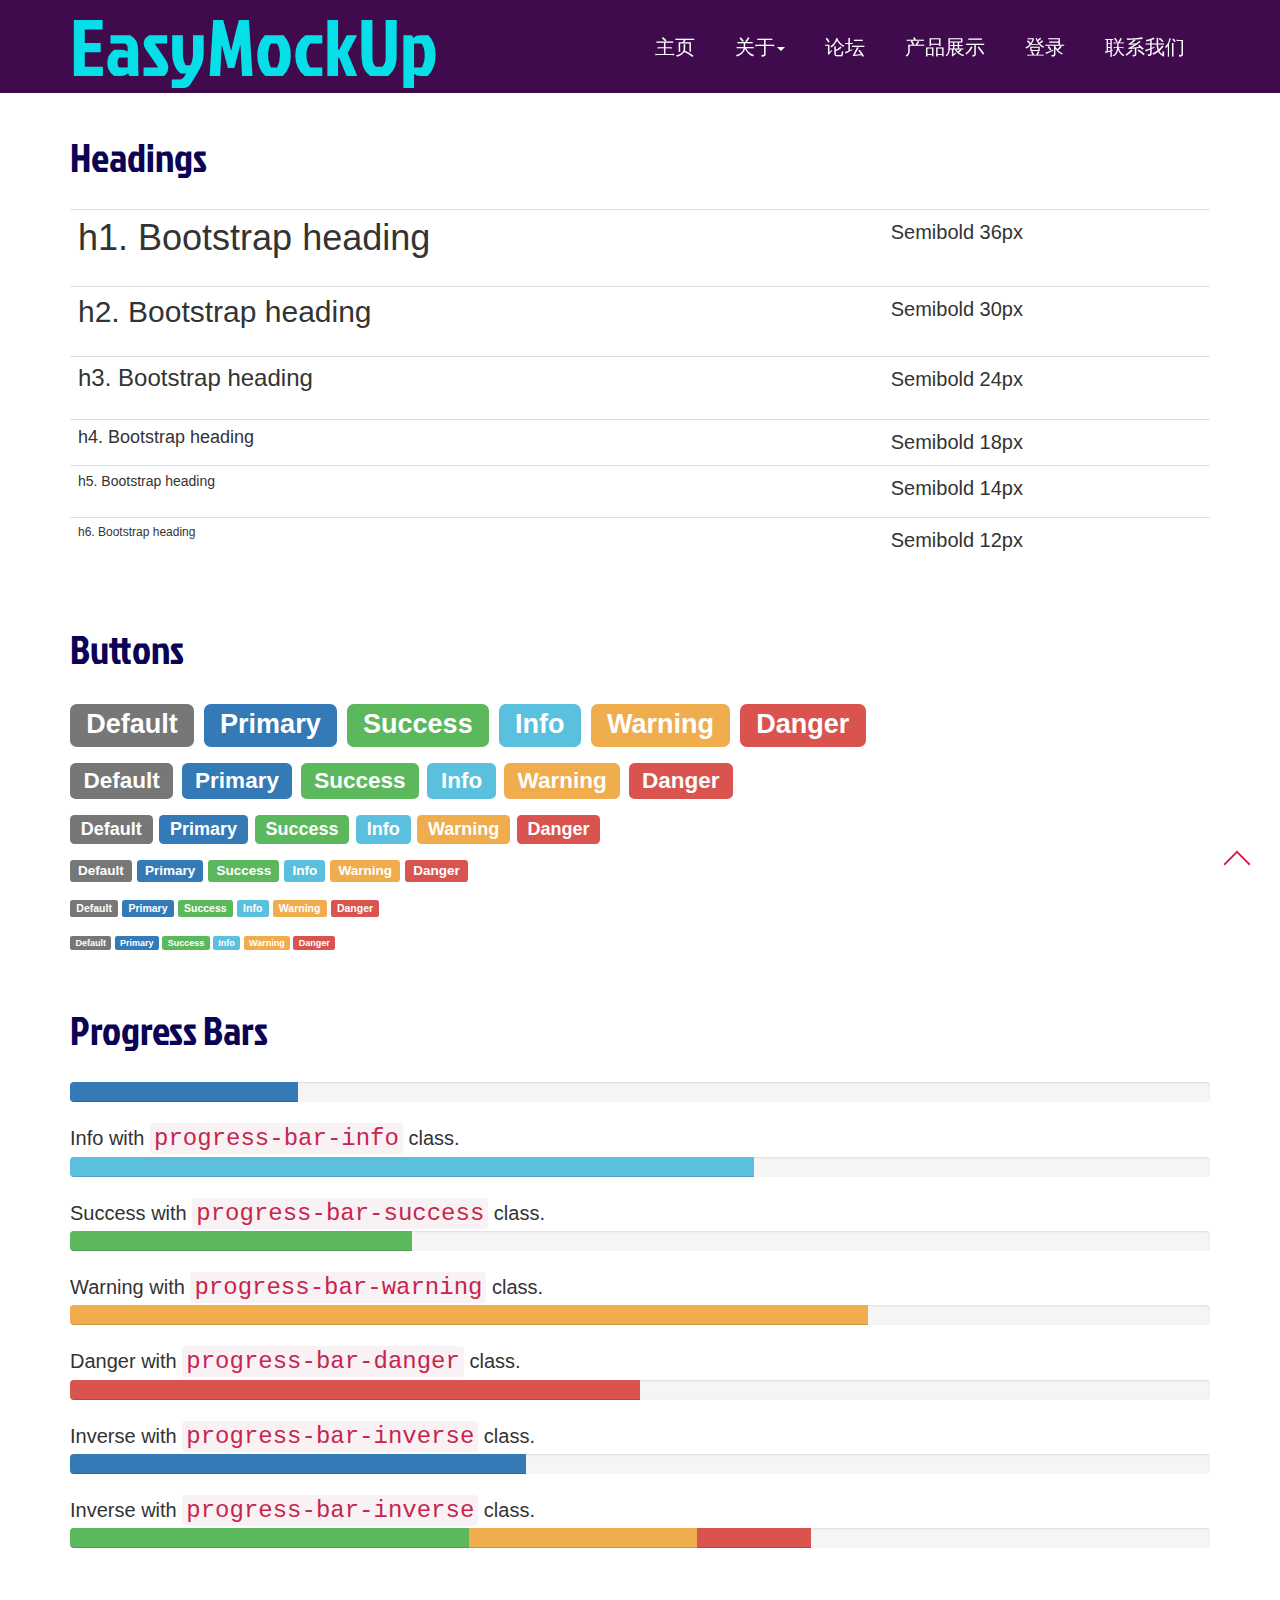
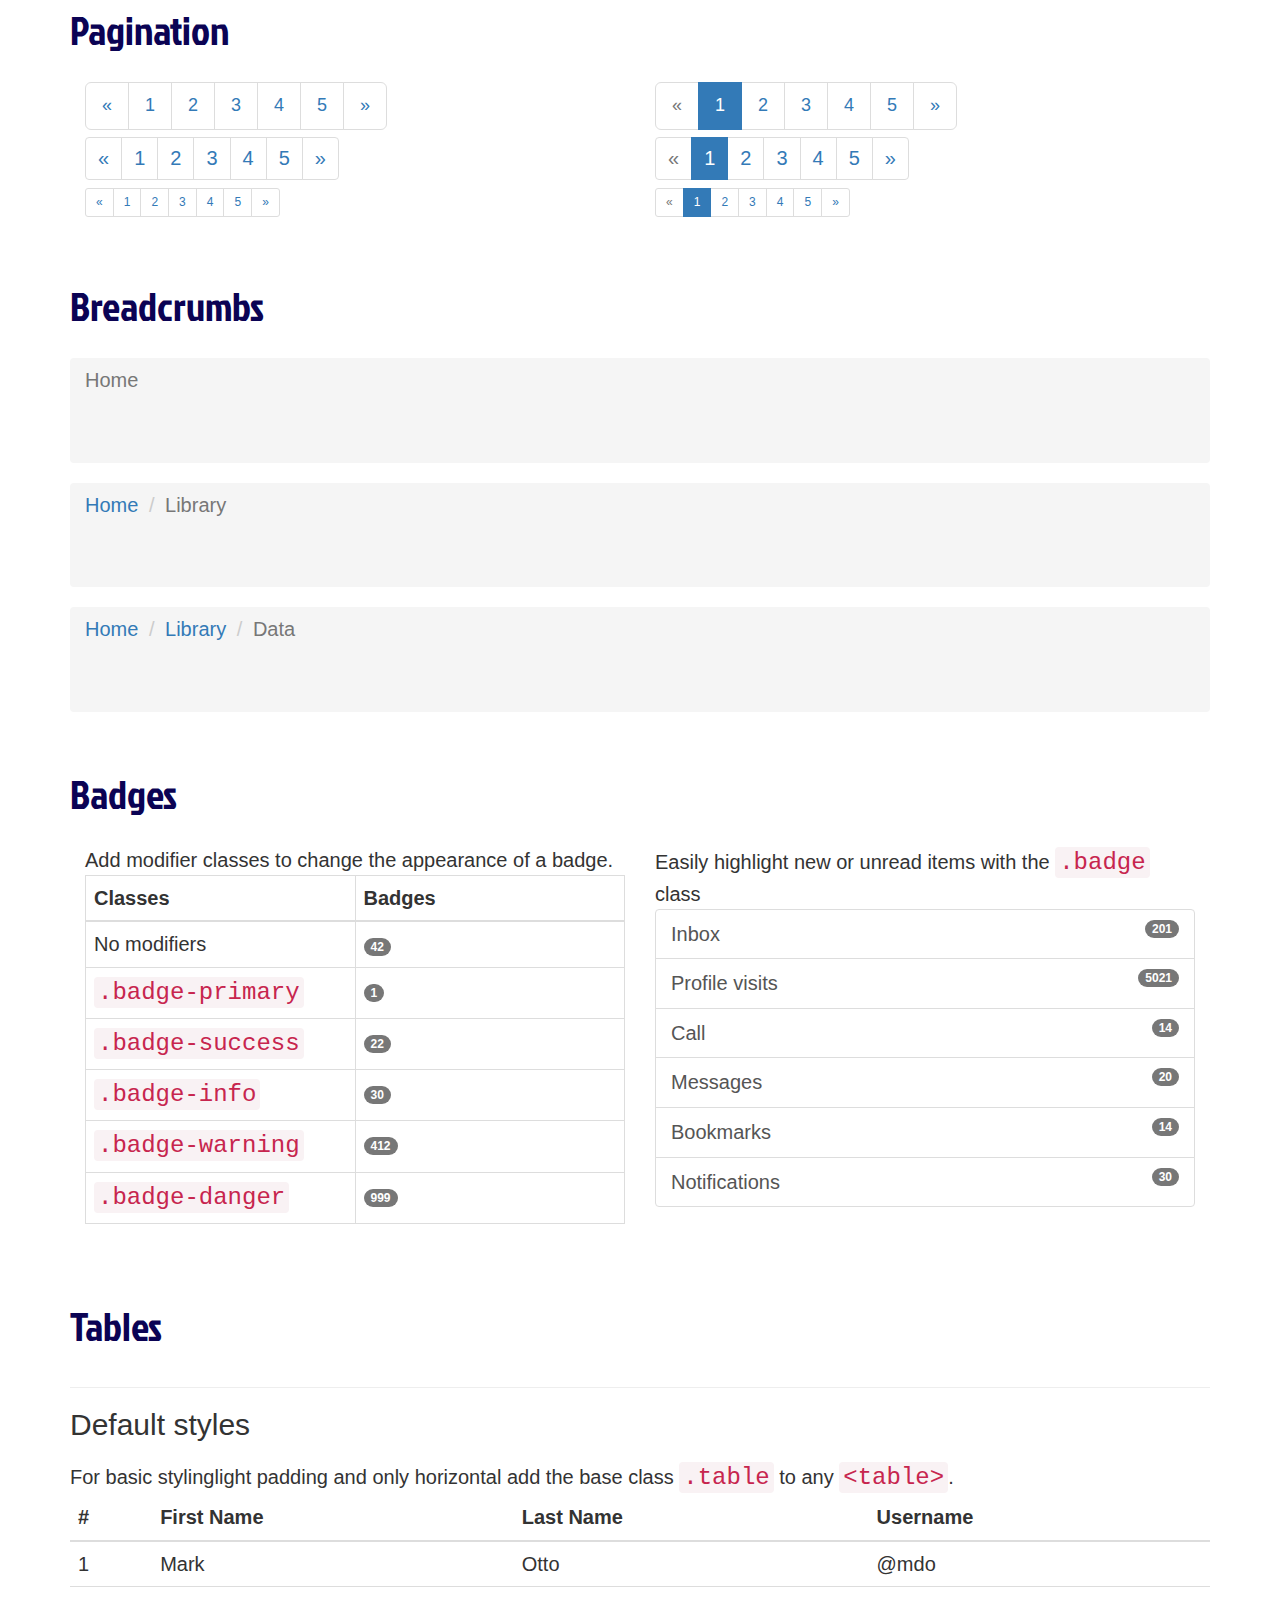
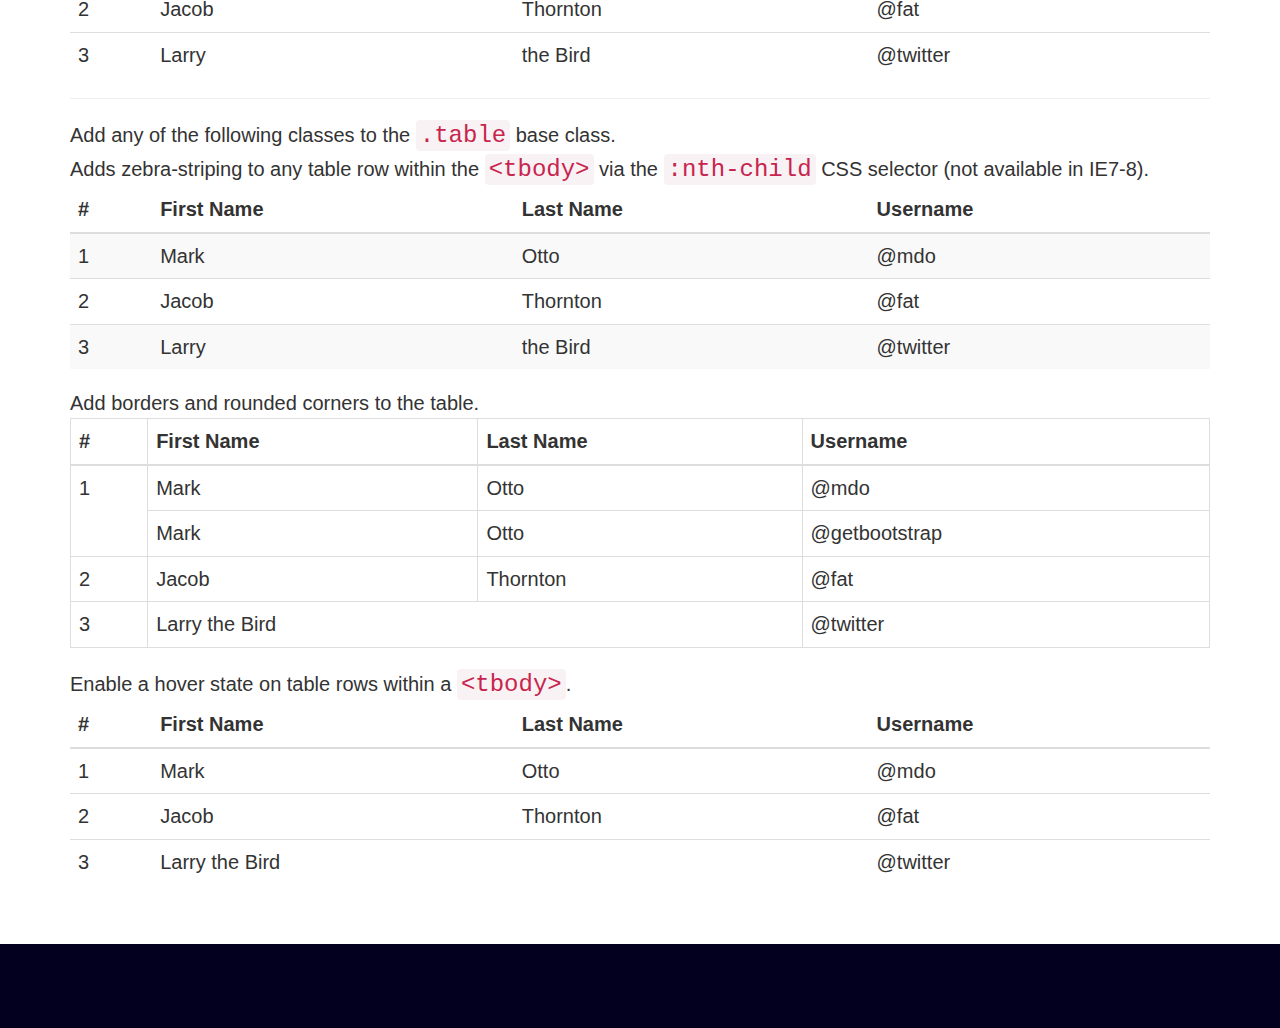
<file: html/mockup/pages.html>
<!doctype html>
<html>
	<head>
		<title>Pages</title>
		<meta name="viewport" content="width=device-width, initial-scale=1">
		<meta http-equiv="Content-Type" content="text/html; charset=utf-8" />
		<meta name="keywords" content="Play-Offs Responsive web template, Bootstrap Web Templates, Flat Web Templates, Andriod Compatible web template, Smartphone Compatible web template, free webdesigns for Nokia, Samsung, LG, SonyErricsson, Motorola web design" />
		<script type="application/x-javascript"> addEventListener("load", function() {setTimeout(hideURLbar, 0); }, false); function hideURLbar(){ window.scrollTo(0,1); } </script>
		<!meta charset utf="8">
		<!--flexslider-css-->
		<link href="css/flexslider.css" rel='stylesheet' type='text/css' />
		<!--bootstrap-->
		<link href="css/bootstrap.min.css" rel="stylesheet" type="text/css">
		<!--coustom css-->
		<link href="css/style.css" rel="stylesheet" type="text/css"/>
		<!--fonts-->
		<link href='http://fonts.useso.com/css?family=Coda:400,800' rel='stylesheet' type='text/css'>
		<link href='http://fonts.useso.com/css?family=Jockey+One' rel='stylesheet' type='text/css'>
		<!--script-->
		<script type="text/javascript" src="js/move-top.js"></script>
		<script type="text/javascript" src="js/easing.js"></script>
		<script src="js/modernizr.custom.js"></script>
		<script src="js/jquery-2.1.4.min.js"></script>
		<script src="js/bootstrap.min.js"></script>
		<!--script-->
		<script type="text/javascript">
			jQuery(document).ready(function($) {
				$(".scroll").click(function(event){		
					event.preventDefault();
					$('html,body').animate({scrollTop:$(this.hash).offset().top},900);
				});
			});
		</script>
		<!--fonts-->
	</head>
	<body>
		<div class="header" id="home">
			<nav class="navbar navbar-default">
				<div class="container">
					<!-- Brand and toggle get grouped for better mobile display -->
					<div class="navbar-header">
						<button type="button" class="navbar-toggle collapsed" data-toggle="collapse" data-target="#bs-example-navbar-collapse-1" aria-expanded="false">
							<span class="sr-only">Toggle navigation</span>
							<span class="icon-bar"></span>
							<span class="icon-bar"></span>
							<span class="icon-bar"></span>
						</button>
						<a class="navbar-brand" href="index.html">EasyMockUp</a>
					</div>
					<!-- Collect the nav links, forms, and other content for toggling -->
					<div class="collapse navbar-collapse" id="bs-example-navbar-collapse-1">
						<ul class="nav navbar-nav navbar-right margin-top cl-effect-2">
							<li><a href="index.html">
								<span data-hover="Home">主页</span></a></li>
							<li class="dropdown">
								<a href="about.html" class="dropdown-toggle" data-toggle="dropdown" role="button" aria-haspopup="true" aria-expanded="false">
									<span data-hover="About">关于</span><span class="caret"></span></a>
								<ul class="dropdown-menu">
									<li><a href="about.html"><span data-hover="Action">测试</span></a></li>
									<li><a href="404.html"><span data-hover="Pages">Pages</span></a></li>
								</ul>
							</li>
							<li><a href="404.html"><span data-hover="Blog">论坛</span></a></li>
							<li><a href="gallery.html"><span data-hover="Gallery">产品展示</span></a></li>
							<li><a href="Logins.html"><span data-hover="login">登录</span></a></li>
							<li><a href="contact.html"><span data-hover="Contact">联系我们</span></a></li>
						</ul>
						<div class="clearfix"></div>
					</div><!-- /.navbar-collapse -->
					<div class="clearfix"></div>
				</div><!-- /.container-fluid -->
			</nav>
		</div>
			<div class="boot-page">
				<div class="container">
					<div class="strap-list">
						<ul>
							<li class="grid_1">
								<h4>Headings</h4>
								<div class="bs-example">
								<table class="table">
								<tbody>
								<tr>
								<td><h1 id="h1.-bootstrap-heading">h1. Bootstrap heading<a class="anchorjs-link" href="#h1.-bootstrap-heading"><span class="anchorjs-icon"></span></a></h1></td>
								<td class="type-info">Semibold 36px</td>
								</tr>
								<tr>
								<td><h2 id="h2.-bootstrap-heading">h2. Bootstrap heading<a class="anchorjs-link" href="#h2.-bootstrap-heading"><span class="anchorjs-icon"></span></a></h2></td>
								<td class="type-info">Semibold 30px</td>
								</tr>
								<tr>
								<td><h3 id="h3.-bootstrap-heading">h3. Bootstrap heading<a class="anchorjs-link" href="#h3.-bootstrap-heading"><span class="anchorjs-icon"></span></a></h3></td>
								<td class="type-info">Semibold 24px</td>
								</tr>
								<tr>
								<td><h4 id="h4.-bootstrap-heading">h4. Bootstrap heading<a class="anchorjs-link" href="#h4.-bootstrap-heading"><span class="anchorjs-icon"></span></a></h4></td>
								<td class="type-info">Semibold 18px</td>
								</tr>
								<tr>
								<td><h5 id="h5.-bootstrap-heading">h5. Bootstrap heading<a class="anchorjs-link" href="#h5.-bootstrap-heading"><span class="anchorjs-icon"></span></a></h5></td>
								<td class="type-info">Semibold 14px</td>
								</tr>
								<tr>
								<td><h6>h6. Bootstrap heading</h6></td>
								<td class="type-info">Semibold 12px</td>
								</tr>
								</tbody>
								</table>
								</div>
							</li>
							<li class="grid_2">
								<h4 class="head1">Buttons</h4>
								<h1 class="typ1">
								<a href="#"><span class="label label-default">Default</span></a>
								<a href="#"><span class="label label-primary">Primary</span></a>
								<a href="#"><span class="label label-success">Success</span></a>
								<a href="#"><span class="label label-info">Info</span></a>
								<a href="#"><span class="label label-warning">Warning</span></a>
								<a href="#"><span class="label label-danger">Danger</span></a>
								</h1>
								<h2 class="typ1">
								<a href="#"><span class="label label-default">Default</span></a>
								<a href="#"><span class="label label-primary">Primary</span></a>
								<a href="#"><span class="label label-success">Success</span></a>
								<a href="#"><span class="label label-info">Info</span></a>
								<a href="#"><span class="label label-warning">Warning</span></a>
								<a href="#"><span class="label label-danger">Danger</span></a>
								</h2>
								<h3 class="typ1">
								<a href="#"><span class="label label-default">Default</span></a>
								<a href="#"><span class="label label-primary">Primary</span></a>
								<a href="#"><span class="label label-success">Success</span></a>
								<a href="#"><span class="label label-info">Info</span></a>
								<a href="#"><span class="label label-warning">Warning</span></a>
								<a href="#"><span class="label label-danger">Danger</span></a>
								</h3>
								<h4 class="typ1">
								<a href="#"><span class="label label-default">Default</span></a>
								<a href="#"><span class="label label-primary">Primary</span></a>
								<a href="#"><span class="label label-success">Success</span></a>
								<a href="#"><span class="label label-info">Info</span></a>
								<a href="#"><span class="label label-warning">Warning</span></a>
								<a href="#"><span class="label label-danger">Danger</span></a>
								</h4>
								<h5 class="typ1">
								<a href="#"><span class="label label-default">Default</span></a>
								<a href="#"><span class="label label-primary">Primary</span></a>
								<a href="#"><span class="label label-success">Success</span></a>
								<a href="#"><span class="label label-info">Info</span></a>
								<a href="#"><span class="label label-warning">Warning</span></a>
								<a href="#"><span class="label label-danger">Danger</span></a>
								</h5>
								<h6 class="typ1">
								<a href="#"><span class="label label-default">Default</span></a>
								<a href="#"><span class="label label-primary">Primary</span></a>
								<a href="#"><span class="label label-success">Success</span></a>
								<a href="#"><span class="label label-info">Info</span></a>
								<a href="#"><span class="label label-warning">Warning</span></a>
								<a href="#"><span class="label label-danger">Danger</span></a>
								</h6>
							</li>
							<li class="grid_3">
								<h4>Progress Bars</h4>
								<div class="tab-content">
								<div class="tab-pane active" id="domprogress">
								<div class="progress">    
								<div class="progress-bar progress-bar-primary" style="width: 20%"></div>
								</div>
								<p>Info with <code>progress-bar-info</code> class.</p>
								<div class="progress">    
								<div class="progress-bar progress-bar-info" style="width: 60%"></div>
								</div>
								<p>Success with <code>progress-bar-success</code> class.</p>
								<div class="progress">
								<div class="progress-bar progress-bar-success" style="width: 30%"></div>
								</div>
								<p>Warning with <code>progress-bar-warning</code> class.</p>
								<div class="progress">
								<div class="progress-bar progress-bar-warning" style="width: 70%"></div>
								</div>
								<p>Danger with <code>progress-bar-danger</code> class.</p>
								<div class="progress">
								<div class="progress-bar progress-bar-danger" style="width: 50%"></div>
								</div>
								<p>Inverse with <code>progress-bar-inverse</code> class.</p>
								<div class="progress">
								<div class="progress-bar progress-bar-inverse" style="width: 40%"></div>
								</div>
								<p>Inverse with <code>progress-bar-inverse</code> class.</p>
								<div class="progress">
								<div class="progress-bar progress-bar-success" style="width: 35%"><span class="sr-only">35% Complete (success)</span></div>
								<div class="progress-bar progress-bar-warning" style="width: 20%"><span class="sr-only">20% Complete (warning)</span></div>
								<div class="progress-bar progress-bar-danger" style="width: 10%"><span class="sr-only">10% Complete (danger)</span></div>
								</div>
								</div>
								</div>
							</li>
							<li class="grid_4">
								<h4>Pagination</h4>
								<div class="col-md-6">
								<nav>
								<ul class="pagination pagination-lg">
								<li><a href="#" aria-label="Previous"><span aria-hidden="true">«</span></a></li>
								<li><a href="#">1</a></li>
								<li><a href="#">2</a></li>
								<li><a href="#">3</a></li>
								<li><a href="#">4</a></li>
								<li><a href="#">5</a></li>
								<li><a href="#" aria-label="Next"><span aria-hidden="true">»</span></a></li>
								</ul>
								</nav>
								<nav>
								<ul class="pagination">
								<li><a href="#" aria-label="Previous"><span aria-hidden="true">«</span></a></li>
								<li><a href="#">1</a></li>
								<li><a href="#">2</a></li>
								<li><a href="#">3</a></li>
								<li><a href="#">4</a></li>
								<li><a href="#">5</a></li>
								<li><a href="#" aria-label="Next"><span aria-hidden="true">»</span></a></li>
								</ul>
								</nav>
								<nav>
								<ul class="pagination pagination-sm">
								<li><a href="#" aria-label="Previous"><span aria-hidden="true">«</span></a></li>
								<li><a href="#">1</a></li>
								<li><a href="#">2</a></li>
								<li><a href="#">3</a></li>
								<li><a href="#">4</a></li>
								<li><a href="#">5</a></li>
								<li><a href="#" aria-label="Next"><span aria-hidden="true">»</span></a></li>
								</ul>
								</nav>				 
								</div>
								<div class="col-md-6">
								<ul class="pagination pagination-lg">
								<li class="disabled"><a href="#"><span aria-hidden="true">«</span></i></a></li>
								<li class="active"><a href="#">1</a></li>
								<li><a href="#">2</a></li>
								<li><a href="#">3</a></li>
								<li><a href="#">4</a></li>
								<li><a href="#">5</a></li>
								<li><a href="#" aria-label="Next"><span aria-hidden="true">»</span></a></li>
								</ul>
								<nav>
								<ul class="pagination">
								<li class="disabled"><a href="#" aria-label="Previous"><span aria-hidden="true">«</span></a></li>
								<li class="active"><a href="#">1 <span class="sr-only">(current)</span></a></li>
								<li><a href="#">2</a></li>
								<li><a href="#">3</a></li>
								<li><a href="#">4</a></li>
								<li><a href="#">5</a></li>
								<li><a href="#" aria-label="Next"><span aria-hidden="true">»</span></a></li>
								</ul>
								</nav>
								<ul class="pagination pagination-sm">
								<li class="disabled"><a href="#"><span aria-hidden="true">«</span></i></a></li>
								<li class="active"><a href="#">1</a></li>
								<li><a href="#">2</a></li>
								<li><a href="#">3</a></li>
								<li><a href="#">4</a></li>
								<li><a href="#">5</a></li>
								<li><a href="#" aria-label="Next"><span aria-hidden="true">»</span></a></li>
								</ul>
								</div>
								<div class="clearfix"> </div>
							</li>
							<li class="grid_5">
								<h4>Breadcrumbs</h4>
								<ol class="breadcrumb">
								<li class="active">Home</li>
								</ol>
								<ol class="breadcrumb">
								<li><a href="#">Home</a></li>
								<li class="active">Library</li>
								</ol>
								<ol class="breadcrumb">
								<li><a href="#">Home</a></li>
								<li><a href="#">Library</a></li>
								<li class="active">Data</li>
								</ol>
							</li>
							<li class="grid_6">
								<h4>Badges</h4>
								<div class="col-md-6">
								<p class="mrg">Add modifier classes to change the appearance of a badge.</p>
								<table class="table table-bordered">
								<thead>
								<tr>
								<th width="50%">Classes</th>
								<th width="50%">Badges</th>
								</tr>
								</thead>
								<tbody>
								<tr>
								<td>No modifiers</td>
								<td><span class="badge">42</span></td>
								</tr>
								<tr>
								<td><code>.badge-primary</code></td>
								<td><span class="badge badge-primary">1</span></td>
								</tr>
								<tr>
								<td><code>.badge-success</code></td>
								<td><span class="badge badge-success">22</span></td>
								</tr>
								<tr>
								<td><code>.badge-info</code></td>
								<td><span class="badge badge-info">30</span></td>
								</tr>
								<tr>
								<td><code>.badge-warning</code></td>
								<td><span class="badge badge-warning">412</span></td>
								</tr>
								<tr>
								<td><code>.badge-danger</code></td>
								<td><span class="badge badge-danger">999</span></td>
								</tr>
								</tbody>
								</table>
								</div>
								<div class="col-md-6">
								<p class="mrg">Easily highlight new or unread items with the <code>.badge</code> class</p>
								<div class="list-group list-group-alternate"> 
								<a href="#" class="list-group-item"><span class="badge">201</span> <i class="ti ti-email"></i> Inbox </a> 
								<a href="#" class="list-group-item"><span class="badge badge-primary">5021</span> <i class="ti ti-eye"></i> Profile visits </a> 
								<a href="#" class="list-group-item"><span class="badge">14</span> <i class="ti ti-headphone-alt"></i> Call </a> 
								<a href="#" class="list-group-item"><span class="badge">20</span> <i class="ti ti-comments"></i> Messages </a> 
								<a href="#" class="list-group-item"><span class="badge badge-warning">14</span> <i class="ti ti-bookmark"></i> Bookmarks </a> 
								<a href="#" class="list-group-item"><span class="badge badge-danger">30</span> <i class="ti ti-bell"></i> Notifications </a> 
								</div>
								</div>
								<div class="clearfix"> </div>
							</li>
							<li id="tables">
								<div class="page-header">
								<h4>Tables</h4>
								</div>

								<h2>Default styles</h2>
								<p>For basic stylinglight padding and only horizontal add the base class <code>.table</code> to any <code>&lt;table&gt;</code>.</p>
								<div class="bs-docs-example">
								<table class="table">
								<thead>
								<tr>
								<th>#</th>
								<th>First Name</th>
								<th>Last Name</th>
								<th>Username</th>
								</tr>
								</thead>
								<tbody>
								<tr>
								<td>1</td>
								<td>Mark</td>
								<td>Otto</td>
								<td>@mdo</td>
								</tr>
								<tr>
								<td>2</td>
								<td>Jacob</td>
								<td>Thornton</td>
								<td>@fat</td>
								</tr>
								<tr>
								<td>3</td>
								<td>Larry</td>
								<td>the Bird</td>
								<td>@twitter</td>
								</tr>
								</tbody>
								</table>
								</div>
								<hr class="bs-docs-separator">
								<p>Add any of the following classes to the <code>.table</code> base class.</p>
								<p>Adds zebra-striping to any table row within the <code>&lt;tbody&gt;</code> via the <code>:nth-child</code> CSS selector (not available in IE7-8).</p>
								<div class="bs-docs-example">
								<table class="table table-striped">
								<thead>
								<tr>
								<th>#</th>
								<th>First Name</th>
								<th>Last Name</th>
								<th>Username</th>
								</tr>
								</thead>
								<tbody>
								<tr>
								<td>1</td>
								<td>Mark</td>
								<td>Otto</td>
								<td>@mdo</td>
								</tr>
								<tr>
								<td>2</td>
								<td>Jacob</td>
								<td>Thornton</td>
								<td>@fat</td>
								</tr>
								<tr>
								<td>3</td>
								<td>Larry</td>
								<td>the Bird</td>
								<td>@twitter</td>
								</tr>
								</tbody>
								</table>
								</div>
								<p>Add borders and rounded corners to the table.</p>
								<div class="bs-docs-example">
								<table class="table table-bordered">
								<thead>
								<tr>
								<th>#</th>
								<th>First Name</th>
								<th>Last Name</th>
								<th>Username</th>
								</tr>
								</thead>
								<tbody>
								<tr>
								<td rowspan="2">1</td>
								<td>Mark</td>
								<td>Otto</td>
								<td>@mdo</td>
								</tr>
								<tr>
								<td>Mark</td>
								<td>Otto</td>
								<td>@getbootstrap</td>
								</tr>
								<tr>
								<td>2</td>
								<td>Jacob</td>
								<td>Thornton</td>
								<td>@fat</td>
								</tr>
								<tr>
								<td>3</td>
								<td colspan="2">Larry the Bird</td>
								<td>@twitter</td>
								</tr>
								</tbody>
								</table>
								</div>
								<p>Enable a hover state on table rows within a <code>&lt;tbody&gt;</code>.</p>
								<div class="bs-docs-example">
								<table class="table table-hover">
								<thead>
								<tr>
								<th>#</th>
								<th>First Name</th>
								<th>Last Name</th>
								<th>Username</th>
								</tr>
								</thead>
								<tbody>
								<tr>
								<td>1</td>
								<td>Mark</td>
								<td>Otto</td>
								<td>@mdo</td>
								</tr>
								<tr>
								<td>2</td>
								<td>Jacob</td>
								<td>Thornton</td>
								<td>@fat</td>
								</tr>
								<tr>
								<td>3</td>
								<td colspan="2">Larry the Bird</td>
								<td>@twitter</td>
								</tr>
								</tbody>
								</table>
								</div>
							</li>
						</ul>
					</div>
				</div>
			</div>
			<div class="footer">
			<div class="container">
			</div>
			</div>
			<a href="#home" id="toTop" class="scroll" style="display: block;"> <span id="toTopHover" style="opacity: 1;"> </span></a>
	</body>
</html>
</file>
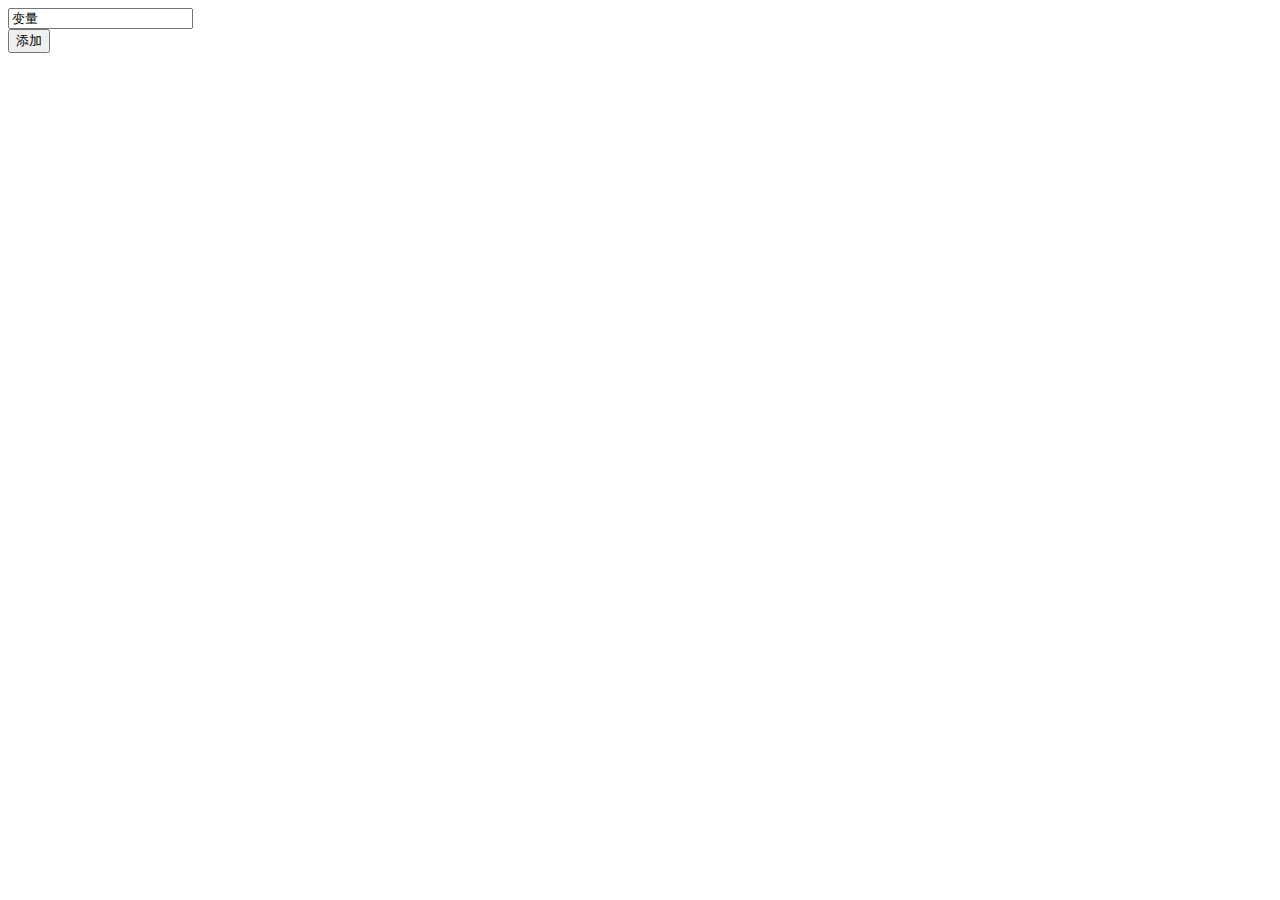
<file: html/mockup/tavle.html>
<!DOCTYPE html PUBLIC "-//W3C//DTD XHTML 1.0 Transitional//EN" "http://www.w3.org/TR/xhtml1/DTD/xhtml1-transitional.dtd">
<html xmlns="http://www.w3.org/1999/xhtml">
<head>
    <meta http-equiv="Content-Type" content="text/html; charset=utf-8" />
    <title>阿里西西_Web开发之家_alixixi.com</title>
</head>
<body>

<div id="d"><input type="text" name="text_0" value="变量" /></div>
<input type="button" id="b" value="添加"/>
</body>
<script language="javascript">
    i = 1;
    document.getElementById("b").onclick=function(){
        document.getElementById("d").innerHTML+= '<div id="div_'+i+'">' + '<input name="text" name="text_'+i+'" type="text" value="变量"  />' + '<input type="button" value="删除"  onclick="del('+i+')"/></div>';
        i = i + 1;
    }
    function del(o){
        document.getElementById("d").removeChild(document.getElementById("div_"+o));
    }
</script>
</html>
</file>
<file: html/mockup/Easynet/css/style.css>
h4, h5, h6,
h1, h2, h3
{margin: 0;}
ul, ol
{margin: 0;}
p {margin: 0;}
body{
	margin:0;
	padding:0;
	font-family: 'Open Sans', sans-serif;
}
/*--fonts--*/
@font-face{
    font-family: 'OpenSans-Regular';
    src: url('../fonts/Open_Sans/OpenSans-Regular.ttf');
}
@font-face{
    font-family: 'Quicksand-Regular';
    src: url('../fonts/Quicksand/Quicksand-Regular.ttf');
}
/*--fonts--*/
body{
	margin:0;
	padding:0;
}
/*--header-nav--*/
/*头部的菜单颜色和我字体*/
.navbar-default {
	background-color: #3f0b4d;
	border:none;
	padding: 1.5em 0em;
	margin: 0;
	border-radius: 0;
}
/*头部的字体*/
.navbar-header a.navbar-brand {
	color: #06dfe8;
	font-family: 'Jockey One', sans-serif;
	font-size: 4em;
	font-weight: 500;
	margin-bottom: 0;
}
.navbar-header a.navbar-brand:hover {
	color: #7c16f3;
	text-decoration:none;
}
ul.nav.navbar-nav.navbar-right.margin-top {
	margin-top: 0px;
	padding:0;
}
.copyrights{
	text-indent:-9999px;
	height:0;
	line-height:0;
	font-size:0;
	overflow:hidden;
}
/*主页的列表的样式*/

ul.nav.navbar-nav.navbar-right.margin-top li{
	margin:0px 10px 0px 0px;
	padding:0px 0px 0px 0px;
}
.cl-effect-2 a {
	/*定义 3D 元素距视图的距离*/
	-webkit-perspective: 1000px;
	-moz-perspective: 1000px;
	perspective: 1000px;
}
.navbar-default .navbar-nav>.open>a, .navbar-default .navbar-nav>.open>a:focus, .navbar-default .navbar-nav>.open>
a:hover {
	color: #00BFF3;
	background-color: #0B0354;
}
/*下拉菜单的样式*/
.dropdown-menu {
	background-color: #0B0354;
}
/*下拉菜单的点击是链接的样式 */
.dropdown-menu>li> a:focus,
.dropdown-menu>li>
a:hover {
	background-color: #0B0354;
}

span.caret:hover {
	color: #00BFF3;
}
/*菜单 home bolg的样式*/
.cl-effect-2 a span {
	/*Relative：相对定位*/
	position: relative;
	display: inline-block;
	padding: 0;
	font-size: 20px;
	font-family: 'Jockey One', sans-serif;
	font-weight: 400;
	background: none !important;
	-webkit-transition: -webkit-transform 0.3s;
	-ms-transition: -webkit-transform 0.3s;
	-o-transition: -webkit-transform 0.3s;
	-moz-transition: -moz-transform 0.3s;
	transition: transform 0.3s;
	/*把鼠标指针放到 div 元素上，其宽度会从 100px 逐渐变为 300px：*/
	-webkit-transform-origin: 50% 0;
	-moz-transform-origin: 50% 0;
	transform-origin: 50% 0;
	-webkit-transform-style: preserve-3d;
	-moz-transform-style: preserve-3d;
	transform-style: preserve-3d;
	color: #fff;
}

.cl-effect-2 a span::before {
	position: absolute;
	top: 100%;
	left: 0;
	width: 100%;
	height: 100%;
	font-size: 20px;
	font-weight: 600;
	color: #00BFF3 !important;
	padding: 0;
	z-index:999;
	background: none;
	content: attr(data-hover);
	-webkit-transition: background 0.3s;
	-moz-transition: background 0.3s;
	transition: background 0.3s;
	-webkit-transform: rotateX(-90deg);
	-ms-transform: rotateX(-90deg);
	-o-transform: rotateX(-90deg);
	-moz-transform: rotateX(-90deg);
	transform: rotateX(-90deg);
	-webkit-transform-origin: 50% 0;
	-o-transform-origin: 50% 0;
	-ms-transform-origin: 50% 0;
	-moz-transform-origin: 50% 0;
	transform-origin: 50% 0;
}
.cl-effect-2 a:hover span,
.cl-effect-2 a:focus span {
	-webkit-transform: rotateX(90deg) translateY(-22px);
	-moz-transform: rotateX(90deg) translateY(-22px);
	-o-transform: rotateX(90deg) translateY(-22px);
	-ms-transform: rotateX(90deg) translateY(-22px);
	transform: rotateX(90deg) translateY(-22px);
	color: #fff;
}

.csstransforms3d .cl-effect-2 a:hover span::before,
.csstransforms3d .cl-effect-2 a:focus span::before {
	background: none;
	color:#fff !important;
}
.navbar-default .navbar-nav > .active > a, .navbar-default .navbar-nav > .active > a:hover, .navbar-default .navbar-nav > .active >
a:focus {
	color: red !important;
	font-weight: 600;
	font-size: 50px;
	z-index:999;
}
span.glyphicon.glyphicon-search.edit {
	color: #fff;
}
.btn-warning {
	color: #fff;
	background-color: #00BFE9 !important;
	 border-color: #00BFE9;
}
.btn-warning:hover{
	color: #fff;
	background-color: #00BFE9 !important;
	border-color: #00BFE9;
}
.btn-warning:hover{
	background-color: rgb(216, 11, 54) !important;
	border-color: rgb(216, 11, 54);
	transition:0.5s;
}
.bgi{
	background:url(../images/1.jpg);
	background-size:cover;
	min-height:700px;
	padding-top: 17em !important;
	text-align:center;
}
/*--our-features--*/
.bgi h3 {
	color: #0B0354;
	font-size: 3em;
	font-family: 'Jockey One', sans-serif;
	margin-bottom: 0.5em;
}
.bgi p {
	font-weight: 300;
	color: #FFFFFF;
	font-size: 1.3em;
	margin-bottom: 2em;
}
button.btn.btn-warning.but1 {
	padding: 10px 22px;
	outline: none;
	border: none;
	color: #fff;
	background-color: #00BFE9 !important;
}
button.btn.btn-warning.but1:hover {
	background-color: rgb(216, 11, 54) !important;
	transition:0.5s;
}
button.btn.btn-danger.btn-styl{
	background-color: #D80B36;
	border-color: #D80B36;
	outline: none;
	padding: 8px 25px;
	font-size: 20px;
	font-weight: 100;
}
.our-features p {
	color: #fff;
	font-weight: 100;
	font-size: 18px;
	text-transform: capitalize;
	margin-bottom: 55px;
	padding:0 !important;
	font-family: 'OpenSans-Regular';
}
.icn-styling {
	font-size: 70px;
	padding-bottom: 25px;
}
.ptxt p {
	color: #D9D9D9;
	font-weight: 100;
}
/*--our-features--*/
.container.page-seperator {
	overflow: hidden;
	padding: 0;
	width: 100%;
}
.ss-style-doublediagonal{
	background: #d80b36 !important;
	padding-top: 3em;
}
.ss-style-doublediagonal::before {
	background: #A30022 !important;
}
.our-icons {
	font-size: 75px;
	margin-bottom: 30px;
	color:#fff;
}
.our-feat h3 {
	margin-bottom: 10px;
	font-weight: 400;
}
*,
*:after,
*::before {
	-webkit-box-sizing: border-box;
	-moz-box-sizing: border-box;
	box-sizing: border-box;
}
section {
	position: relative;
	padding: 3em 5% !important;
}
.text:first-child {
	text-align: right;
}

.text:nth-child(2) {
	text-align: left;
}

.col-2 .column {
	width: 49%;
}

.col-3 .column {
	padding: 0 1%;
	width: 33%;
	text-align: center;
}

.col-3 .column p {
	padding: 1.4em;
}

.column {
	display: inline-block;
	vertical-align: top;
}
/* Common style for pseudo-elements */
section::before,
section::after {
	position: absolute;
	content: '';
	pointer-events: none;
}
/* Double Diagonal line */

.ss-style-doublediagonal {
	z-index: 1;
	padding-top: 1em;
	background: #2072a7;
	text-align: center;
}

.ss-style-doublediagonal::before,
.ss-style-doublediagonal::after {
	top: 0;
	left: -25%;
	z-index: -1;
	width: 150%;
	height: 75%;
	background: inherit;
	-webkit-transform: rotate(-2deg);
	transform: rotate(-2deg);
	-webkit-transform-origin: 0 0;
	transform-origin: 0 0;
}

.ss-style-doublediagonal::before {
	height: 50%;
	background: #116094;
	-webkit-transform: rotate(-3deg);
	transform: rotate(-3deg);
	-webkit-transform-origin: 3% 0;
	transform-origin: 3% 0;
}
/*--HEADING FONTS SETTINGS--*/
.our-features h1 {
	font-family: 'Jockey One', sans-serif;
	font-weight: 100;
	color: #fff;
	font-size: 3em;
	text-transform: capitalize;
	margin: 0px 0px 15px 0px;
}
.our-feat h3{
	font-family: 'Jockey One', sans-serif;
	font-weight: 300;
	color: #fff;
	font-size: 1.7em;
}
.column.our-feat p {
	font-family: 'OpenSans-Regular';
	font-weight: 100;
	color: #fff;
	font-size: 1em;
	line-height: 1.8em;
}
/*--our-work--*/
#our-work{
		padding: 3em 0em;
	}
.our-work{
	text-align:center;
}
.our-work h2{
	font-family: 'Jockey One', sans-serif;
	font-weight: 100;
	color: #000;
	font-size: 3em;
	text-transform: capitalize;
	margin: 0px 0px 15px 0px;
}
.our-work p{
	color: #7b3232;
	font-weight: 100;
	font-size: 18px;
	text-transform: capitalize;
	margin-bottom: 55px;
	padding: 0 !important;
	font-family: 'OpenSans-Regular';
}
/*--our-gallery--*/
.bottom-gallery {
	margin-bottom: 55px;
}
span.gal-icn {
	position: absolute;
	top: 87.5%;
	right: -0.5%;
	color: #fff;
	background-color: rgba(0, 196, 255, 0.89);
	padding: 15px;
	border-radius: 29px 0px 0px 0px;
}
.gallery-bottom{
	margin-bottom:5px;
}
.b-link-stripe{
	position:relative;
	display:inline-block;
	vertical-align:top;
	font-weight: 300;
	
	width: 100%;
}
.b-link-stripe .b-wrapper{
	position:absolute;
	width:91.5%;
	height:100%;
	top:0;
	left:0;
	text-align:center;
	color:#ffffff;
	overflow:hidden;
}

.b-animate-go{
	text-decoration:none;
}
.b-animate{
	transition: all 0.5s;
	-moz-transition: all 0.5s;
	-ms-transition: all 0.5s;
	-o-transition: all 0.5s;
	-webkit-transition: all 0.5s;
	visibility: hidden;
	font-size:1.1em;
	font-weight:700;
}
.b-animate img{
	margin-top: 4%;
}
.b-animate span.txt{
	display:block;
	font-size: 2em;
	text-transform: uppercase;
	padding-top: 5em;
	display: block;
	font-weight: 500;
}
/* lt-ie9 */
.b-animate-go:hover .b-animate{
	visibility:visible;
}
.b-from-left{
	position: relative;
	left: -350px;
	background: rgba(216, 11, 54, 0.69);
	background-size: 100% 100%;
	top: 0px;
	margin: 0;
	min-height: 353px;
	border-radius: 0px;
}
.bottom-gallery:hover .b-from-left{
	left:0;
}
/*--testimoninals--*/
.testimonials h3{
	font-family: 'Jockey One', sans-serif;
	font-weight: 100;
	color: #863d3d;
	font-size: 3em;
	text-transform: capitalize;
	margin: 0px 0px 15px 0px;
}
.test-box {
	background: rgb(255, 236, 236);
	padding: 25px;
	border-radius: 5px 5px 0px 5px;
	width: 40%;
	margin: 0 auto;
	text-align: left;
	position: relative;	
	margin-bottom: 46px;
}
.test-box span{
	position:absolute;
	z-index: 9999;
	bottom: -47px;
	right: 0;
}
.test-box q{
	float:left;
	font-family: 'OpenSans-Regular';
	font-weight: 100;
	color: #332A2A;
	font-size: 1.1em;
	line-height: 1.7em;
}
.test-box  a.left{
	float:right;
	margin-top: 20px;
}
.test-box  a.left:hover{
	text-decoration:none;
	color:#d80b36;
}
section.slider {
	background-color:#691e2d !important;
	padding: 3em 0em !important;
	text-align: center;
}
.banner-info h3 {
	font-family: 'Jockey One', sans-serif;
	font-weight: 300;
	color: #fff;
	font-size: 3em;
	text-transform: capitalize;
	margin: 0px 0px 15px 0px;
}
.banner-info h4{
	color: #fff;
	font-weight: 100;
	font-size: 18px;
	text-transform: capitalize;
	margin-bottom: 22px;
	padding: 0 !important;
	font-family: 'OpenSans-Regular';
}
.banner-info p{
	font-family: 'OpenSans-Regular';
	font-weight: 100;
	color: #fff;
	font-size: 1em;
	line-height: 1.8em;
	margin-bottom: 1.2em;
}
.banner-info h5 a{
	color: #10F6F3;
	text-decoration: none;
}
.banner-info h5 a:hover{
	color: #FAFD03;
	text-decoration: none;
}
.flex-viewport {
	padding-bottom: 4em;
}
.flex-control-nav {
	bottom: 0% !important;
	right: 47% !important;
}
.flex-control-paging li a.flex-active {
	background: #57BCD9;
	cursor: default;
}
.flex-control-paging li a:hover {
	background: #fff;
}
.flex-control-paging li a {
	background: #FFFFFF;
}
/*--subscribe-label--*/
.subscribe-label {
	background: #0B0354;
	padding: 3em 0em;
}
.sub-cont{
	text-align:center;
}
.sub-cont h3 {
	color: #fff;
	font-weight: 300;
	text-transform: capitalize;
	font-family: 'Jockey One', sans-serif;
	font-size: 2em;
	margin-bottom: 0;
	margin-top: 2px;
}
input.mail {
	border: none;
	outline: none !important;
	padding: 11px 11px;
	width: 50%;
	border-radius: 3px;
}

button.btn.btn-warning.sub-btn {
	outline: none;
	padding: 10px 20px;
}
/*--- slider-css --*/
/**** Slider *****/
.wmuSlider {
	position: relative;
	overflow: hidden;
}
.wmuSlider .wmuSliderWrapper article img {
	max-width: 100%;
	width: auto;
	height: auto;
	display:block;
}
/* Default Skin */
.wmuSliderPagination {
	z-index: 2;
	position: absolute;
	right:40%;
	bottom:35px;
}
ul.wmuSliderPagination {
	padding:0;
}
.wmuSliderPagination li {
	float: left;
	margin: 0 8px 0 0;
	list-style-type: none;
}
.wmuSliderPagination a {
	display: block;
	text-indent: -9999px;
	width:0px;
	height:0px;
	background:#fff51f;
}
.wmuSliderPagination a.wmuActive {
	background:#fb4d01;
}
/* Default Skin */
.wmuGallery .wmuGalleryImage {
	margin-bottom: 10px;
}
.wmuSliderPrev {
	position: absolute;
	width: 206px;
	height: 93px;
	text-indent: -9999px;
	background: url(../images/left.png)no-repeat 160px 35px;
	left: 0em;
	top: 0em;
	z-index: 2;
	cursor: pointer;
}
.wmuSliderNext {
	position: absolute;
	width: 206px;
	height: 93px;
	text-indent: -9999px;
	background: url(../images/right.png)no-repeat 20px 35px ;
	right: 0em;
	top: 0em;
	z-index: 2;
	cursor: pointer;
}
/*--social-feeds starts here--*/
.social-feeds{
	background:url(../images/banner_img.jpg);
	background-size:cover;
	min-height: 300px;
	padding-top:6em;
}
.bottom-slide {
	text-align: center;
}
.bottom-slide p{
	font-family: 'OpenSans-Regular';
	font-weight: 100;
	color: #fff;
	font-size: 1em;
	line-height: 1.8em;
	margin-bottom: 1.2em;
}
.footer {
	background: #03001F;
	padding:3em 0em;
	text-align: center;
}
.social {
	margin-bottom: 15px;
}
.social ul{
	list-style-type:none;
	margin:0;
	padding:0;
}
.social ul li{
	margin:0;
	padding:0;
	display:inline;
}
.social ul li a{
	background:url(../images/social.png);
	width:32px;
	height:32px;
	display:inline-block;
	transition:0.5s all;
}
.social ul li a.face{
	background-position:-33px 0px;
}
.social ul li a.face:hover{
	background-position:0px 0px;
}
.social ul li a.twit{
	background-position:-99px 0px;
}
.social ul li a.twit:hover{
	background-position:-66px 0px;
}
.social ul li a.insta{
	background-position:99px 0px;
}
.social ul li a.insta:hover{
	background-position:132px 0px;
}
.social ul li a.gplus{
	background-position:165px 0px;
}
.social ul li a.gplus:hover{
	background-position:198px 0px;
}
.social ul li a.dribl{
	background-position:33px 0px;
}
.social ul li a.dribl:hover{
	background-position:66px 0px;
}
.copy-rt p{
	font-family: 'OpenSans-Regular';
	font-weight: 100;
	color: #fff;
	font-size: 1em;
}
.copy-rt p a{
	color:#fff;
}
.copy-rt p a:hover{
	text-decoration:none;
	color:#d80b36;
}
#toTop {
	display: none;
	text-decoration: none;
	position: fixed;
	bottom: 10px;
	right: 10px;
	overflow: hidden;
	width: 48px;
	height: 48px;
	border: none;
	text-indent: 100%;
	background: url(../images/scroll-top.png) no-repeat 0px 0px;
}
/*--about-starts-here--*/
.about-page {
	padding: 3em 0em;
	text-align:center;
}
.about {
	margin-bottom: 3em;
}
.awrd h4,.wh-we h4{
	text-align: left;
	font-family: 'Jockey One', sans-serif;
	font-weight: 300;
	color: #483737;
	font-size: 1.7em;
	margin-top: 21px;
	margin-bottom:20px;
}
.btn-info{
	outline: none;
}
.btn-info:hover{
	color: #fff;
	background-color: #D80B36;
	border-color: #D80B36;
	transition:0.5s all;
	outline: none;
}
.col-md-8.wh-we h4 {
	margin-left: 15px;
}
.txt0 h5 {
	line-height: 1.6em;
	text-align: left;
	color: #D80B36;
	font-weight: 600;
	font-size: 20px;
	text-transform: capitalize;
	margin-bottom: 15px;
	padding: 0 !important;
	font-family: 'OpenSans-Regular';
}
.txt0 p {
	text-align: left;
	font-family: 'OpenSans-Regular';
	font-weight: 100;
	color: #8D8C9D;
	font-size: 1em;
	line-height: 1.5em;
	margin-bottom: 1.2em;
}
.awrd {
	text-align: left;
	padding: 0;
}
.awd-icn {
	padding: 0;
}
.awd-txt{
	padding: 0;
}
.awd-txt h4{
	text-align: left;
	color: #D80B36;
	font-weight: 600;
	font-size: 14px;
	text-transform: capitalize;
	margin-bottom: 15px;
	padding: 0 !important;
	font-family: 'OpenSans-Regular';
}
.awd-txt p{
	text-align: left;
	font-family: 'OpenSans-Regular';
	font-weight: 100;
	color: #8D8C9D;
	font-size: 1em;
	line-height: 1.5em;
	margin-bottom: 1.2em;
}
span.glyphicon.glyphicon-bullhorn {
	font-size: 25px;
	background-color: #d80b36;
	color: #fff;
	padding: 15px;
	border-radius: 3px;
}
.our-team {
	margin-bottom: 3em;
}
.team-gallery ul{
	list-style-type: none;
	padding: 0;
	position: relative;
	/*margin-right: -125pc;*/
	/*margin-left: 53px;*/
}
.team-gallery ul li img{
	margin-bottom: 10px;
}
.team-gallery ul li img:hover{
	background-color:#00BFF3;
	opacity: 0.4;
	transition: 0.5s all ease;
	cursor: pointer;
}
.team-gallery ul li h4{
	color: #D80B36;
	font-weight: 600;
	font-size: 14px;
	text-transform: capitalize;
	margin-bottom: 10px;
	padding: 0 !important;
	font-family: 'OpenSans-Regular';
}
.team-gallery ul li p{
	font-family: 'OpenSans-Regular';
	font-weight: 100;
	color: #29247D;
	font-size: 1em;
	line-height: 1.5em;
	margin-bottom: 1.2em;
}
code {
	font-size: 1.2em;
}
.txt1{
	border: 1px solid #B3B3B3;
	padding: 20px 20px;
	margin-bottom: 20px;
	margin-right: 20px;
	width: 48%;
}
.txt1 h4 {
	line-height: 1.6em;
	text-align: left;
	color: #0B0354;
	font-weight: 500;
	font-size: 14px;
	text-transform: capitalize;
	margin-bottom: 15px;
	padding: 0 !important;
	font-family: 'OpenSans-Regular';
}
.txt1 p {
	text-align: left;
	font-family: 'OpenSans-Regular';
	font-weight: 100;
	color: #D80B36;
	font-size: 1em;
	line-height: 1.5em;
	margin-bottom: 1.2em;
	text-transform:capitalize;
}
/**/
.about h3,.our-team h3,.test-monials h3  {
	font-family: 'Jockey One', sans-serif;
	font-weight: 100;
	text-align: center;
	color: #0B0354;
	font-size: 4em;
	text-transform: capitalize;
	margin: 30px 0px 30px 0px;
}
/*--about-ends-here--*/
/*--pages--*/
.boot-page{
	padding:3em 0em 0em;
}
.strap-list ul{
	list-style-type:none;
	margin:0;
	padding:0;
}
.strap-list ul li{
	margin:0em 0em 3em;
	padding:0;
}
li.grid_1>h4,li.grid_2>h4.head1,li.grid_3 h4,li.grid_4 h4,li.grid_5 h4,li.grid_6 h4,li#tables h4{
	font-family: 'Jockey One', sans-serif;
	font-weight: 300;
	color: #0B0354;
	font-size: 2em;
	margin-bottom:30px;
}
li.grid_2 h4,h5,h6,h1,h2,h3 {
	margin: 0px 0px 20px;
}
/*--pages--*/
/*--gallery--*/
.gallery{
	padding:3em 0;
	text-align:center;
}
.gallery h3{
	font-family: 'Jockey One', sans-serif;
	font-weight: 100;
	color: #0B0354;
	font-size: 3em;
	text-transform: capitalize;
	margin: 0px 0px 20px 0px;
}
.gallery-grids ul{
	list-style-type:none;
	margin:0;
	padding:0;
}
.gallery-grids ul li{
	margin:0;
	padding:0;
}
li.col-md-3.gal-alt img {
	width: 100%;
	margin-bottom: 10px;
}
li.col-md-3.gal-alt {
	padding: 0;
	margin: 0px 5px 18px;
	width: 24%;
}
.gal-alt a{
	text-decoration:none;
}
.gal-alt h4 {
	color: #00BFF3;
	font-weight: 600;
	font-size: 3em;
	text-transform: capitalize;
	margin-bottom: 10px;
	padding: 0 !important;
	font-family: 'OpenSans-Regular';
}
.gal-alt p{
	margin-bottom: 10px;
	font-family: 'OpenSans-Regular';
	font-weight: 100;
	color: #461d41;
	font-size: 1.5em;
	line-height: 1.5em;
	margin-bottom: 1.2em;
}
/*--gallery--*/
/*--contact--*/
.contact_page{
	text-align:center;
	padding:3em 0em;
}
.contact_page h3 {
	font-family: 'Jockey One', sans-serif;
	font-weight: 100;
	color: #0B0354;
	font-size: 3em;
	text-transform: capitalize;
	margin: 0px 0px 20px 0px;
}
.cnt-pg {
	text-align: left;
	padding: 0;
}
.cnt-pg h4{
	text-align: left;
	font-family: 'Jockey One', sans-serif;
	font-weight: 300;
	color: #483737;
	font-size: 1.7em;
	margin-bottom: 20px;
}
.cnt-pg ul{
	list-style-type:none;
	margin:0;
	padding:0;
}
.cnt-pg ul li{
	padding:0;
	text-align: left;
	color: #D80B36;
	font-weight: 600;
	font-size: 14px;
	text-transform: capitalize;
	margin-bottom: 15px;
	font-family: 'OpenSans-Regular';
}
.glyphicon.glyphicon-phone-alt{
	color: #0B0354;
	font-size: 20px;
	margin-right: 10px;
}
.cnt-pg textarea {
	width: 100%;
	height: 200px;
	resize: none;
	padding: 10px 10px;
	outline: none;
	border: 2px solid #7A7798;
	font-family: 'OpenSans-Regular';
	margin-bottom:20px;
}
.cnt-pg{
	
}
input.name,input.nuber,input.mail2{
	width: 100%;
	padding: 1px;
	border: 2px solid #7A7798;
	outline:none;
}
.map{
	padding:0;
	margin:0;
	border-top:3px solid #00BFF3;
	border-bottom:3px solid #00BFF3;
}
.map iframe {
	width:100%;
	height:300px;
	margin-bottom: -5px;
}
/*--contact--*/
/*--404--*/
.for_for{
	padding:8em 0em 0em;
	text-align:center;
	min-height: 686px;
}
.for_for a{
	color:#fff;
}
.for_for a:hover{
	text-decoration:none;
}
.for_for h3{
	margin:0;
	padding:0;
	color: #00BFF3;
	font-family: 'Jockey One', sans-serif;
	font-size: 20em;
	font-weight: 100;
}
.for_for p{
	color: #D80B36;
	font-weight: 600;
	font-size: 25px;
	text-transform: capitalize;
	margin-bottom: 15px;
	padding: 0 !important;
	font-family: 'OpenSans-Regular';
 }
/*--404--*/
/*--responsive-starts-her--*/
@media screen and (max-width:1024px){
	.bgi h3 {
		font-size: 2.5em;
	}
	.b-link-stripe .b-wrapper {
		width: 100.4%;
	}
	.b-from-left {
		min-height: 310px;
	}
	span.gal-icn {
		top: 85.5%;
	}
	.bottom-gallery {
		margin-bottom: 30px;
	}
	.flex-control-nav {
		bottom: 0% !important;
		left: 0% !important;
		width: 100%;
	}
	.wmuSliderPrev {
		left: -8em;
	}
	.wmuSliderNext {
		right: -8em;
	}
	/*--about--*/
	.awd-txt h4,.txt0 h5,.team-gallery ul li h4,.txt1 h4{
		font-size: 13px;
	}
	.awd-txt p,.txt0 p,.team-gallery ul li p{
		font-size:0.95em;
	}
	.txt1 {
		width: 47%;
	}
	/*--404--*/
	.for_for {
		padding: 2em 0em 0em;
		min-height: 501px;
	}
	li.col-md-3.gal-alt {
		margin: 0px 6px 10px;
		width: 32%;
	}
	/*--gallery--*/
	.gallery-grids li:nth-child(16) {
		display: none;
	}
}
@media screen and (max-width:768px){
	ul.nav.navbar-nav.navbar-right.margin-top li {
		margin: 0px 0px 0px 0px;
		padding: 0px 0px 0px 0px;
	}
	ul.nav.navbar-nav.navbar-right.margin-top.cl-effect-2 li a {
		padding: 0px 15px 0px 0px;
	}
	.cl-effect-2 a span {
		font-size: 18px;
	}
	.cl-effect-2 a span::before {
		font-size: 19px;
	}
	ul.nav.navbar-nav.navbar-right.margin-top {
		margin-top: 20px;
	}
	.bgi {
		min-height: 456px;
		padding-top: 10em !important;
	}
	.bgi h3 {
		font-size: 1.9em;
	}
	.bgi p {
		color: #DDD9D9;
		font-size: 1em;
	}
	.sub-cont h3 {
		margin-bottom: 15px;
	}
	button.btn.btn-warning.but1 {
		padding: 8px 16px;
	}
	.col-3 .column {
		width: 32%;
		float: left;
	}
	.col-md-4.bottom-gallery {
		width: 32%;
		float: left;
	}
	.b-from-left {
		min-height: 219px;
	}
	.b-animate span.txt {
		padding-top: 3em;
	}
	span.gal-icn {
		top: 84.5%;
		right: -0.5%;
		padding: 12px;
		font-size: 11px;
	}
	.test-box {
		width: 60%;
	}
	.wmuSliderPrev {
		left: -11em;
	}
	.wmuSliderNext {
		right: -11em;
	}
	/*--about--*/
	.awd-icn {
		padding: 0;
		float: left;
		margin-right: 20px;
	}
	.awrd {
		margin-bottom: 30px;
	}
	.awd-txt h4, .txt0 h5, .team-gallery ul li h4, .txt1 h4 {
		font-size: 14px;
	}
	.awd-txt p, .txt0 p, .team-gallery ul li p {
		font-size: 1em;
	}
	.wh-we {
		padding: 0;
	}
	.txt0 {
		width: 47%;
		float: left;
	}
	li.col-md-2.tem-gal {
		width: 33.3333%;
		float: left;
	}
	.txt1 {
		width: 47%;
		float: left;
	}
	ul.dropdown-menu {
		padding: 20px 15px 10px;
	}
	ul.dropdown-menu li {
		margin:3px 0px;
	}
	.for_for {
		padding: 9em 0em 0em;
		min-height: 676px;
	}
	li.col-md-3.gal-alt {
		margin: 0px 8px 10px;
		width: 31.11%;
		float: left;
	}
	.cnt-pg {
		margin-bottom: 0px;
	}
	.cnt-pg ul {
		margin: 0px 0px 35px;
	}
}
@media screen and (max-width:736px){
	.navbar-default .navbar-toggle .icon-bar {
		background-color: #FFF;
	}
	.navbar-default .navbar-toggle {
		border: none;
	}
	.navbar-default .navbar-toggle:focus, .navbar-default .navbar-toggle:hover {
		background-color:transparent;
	}
	.navbar-default .navbar-collapse, .navbar-default .navbar-form {
		border:none;
		text-align: center;
	}
	ul.nav.navbar-nav.navbar-right.margin-top li {
		margin: 0px 0px 0px 0px;
		padding: 10px 0px 0px 0px;
	}
	.navbar-nav .open .dropdown-menu {
		text-align: center;
		border-top: 1px solid #fff;
	}
	.bgi h3 {
		font-size: 1.8em;
	}
	.bgi {
		min-height: 437px;
		padding-top: 10em !important;
	}
	.column.our-feat p {
		font-size: 0.9em;
	}
	.our-features h1,.our-work h2,.testimonials h3,.contact_page h3,.banner-info h3,.about h3,.our-team h3,.test-monials h3,.gallery h3 {
		font-size: 2.2em;
	}
	.our-features p,.our-work p,.our-work p,.banner-info h4{
		font-size: 16px;
	}
	.test-box q {
		font-size: 15px;
	}
	.our-feat h3{
		font-size: 1.5em;
	}
	.column.our-feat p,.banner-info p{
		font-size: 0.9em;
	}
	.awrd h4,.wh-we h4,.cnt-pg h4{
		font-size: 1.6em;
	}
	.awd-txt h4, .txt0 h5, .team-gallery ul li h4, .txt1 h4 {
		font-size: 13.5px;
	}
	li.col-md-3.gal-alt {
		margin: 0px 7px 10px;
		float: left;
	}
@media screen and (max-width:667px){
	.txt1 {
		width: 46%;
		float: left;
		margin-left: 4px;
	}
	.test-box {
		width: 69%;
	}
	.bgi h3 {
		font-size: 1.5em;
	}
	.bgi p {
		color: #221E1E;
		font-size: 1.1em;
	}
	.our-features h1, .our-work h2, .testimonials h3, .contact_page h3, .banner-info h3, .about h3, .our-team h3, .test-monials h3, .gallery h3 {
		font-size: 2.1em;
	}
	.our-features p, .our-work p, .our-work p, .banner-info h4 {
		font-size: 15.5px;
	}
	.test-box q {
		font-size: 14px;
	}
	.sub-cont h3 {
		font-size: 1.9em;
	}
}
@media screen and (max-width:640px){
	.txt1 {
		width: 100%;
		float: left;
		margin-left: 9px;
	}
	li.col-md-3.gal-alt {
		margin: 0px 9px 10px;
		float: left;
		width: 30.11%;
	}
}
@media screen and (max-width:568px){
	.txt1 {
		width: 44%;
		margin-left: 11px;
	}
	li.col-md-3.gal-alt {
		margin: 0px 11px 11px;
		float: left;
		width: 29.11%;
	}
	.gal-alt p {
		font-size: 0.9em;
	}
}
@media screen and (max-width:480px){
	.col-3 .column {
		width: 49%;
		float: none;
	}
	.bgi {
		min-height: 282px;
		padding-top: 4em !important;
	}
	.col-md-4.bottom-gallery {
		width: 50%;
		float: left;
	}
	.b-from-left {
		min-height: 205px;
	}
	.test-box {
		width: 100%;
	}
	.txt1 {
		width: 100%;
		margin-left: 0px;
	}
	.txt0 {
		width: 100%;
		float: left;
	}
	button.btn.btn-info.mrg {
		margin-bottom: 30px;
	}
	.txt0 img {
		width: 100%;
	}
	li.col-md-2.tem-gal {
		width: 50%;
		float: left;
	}
	.for_for {
		padding: 8em 0em 0em;
		min-height: 553px;
	}
	.for_for h3 {
		font-size: 15em;
	}
	.our-features h1, .our-work h2, .testimonials h3, .contact_page h3, .banner-info h3, .about h3, .our-team h3, .test-monials h3, .gallery h3 {
		font-size: 1.9em;
	}
	.our-features p, .our-work p, .our-work p, .banner-info h4 {
		font-size: 13.5px;
	}
	.our-feat h3 {
		font-size: 1.4em;
	}
	.test-box q {
		font-size: 13px;
	}
	.flex-viewport {
		padding-bottom: 2em;
	}
	.flex-control-nav {
		bottom: -4% !important;
	}
	.sub-cont h3 {
		font-size: 1.8em;
	}
	input.mail {
		padding: 6px 6px;
	}
	button.btn.btn-warning.sub-btn,button.btn.btn-warning.sub-btn:hover{
		outline: none;
		padding: 6px 13px;
	}
	.wmuSliderPrev,.wmuSliderNext{
		top: 31%;
	}
	.social-feeds {
		min-height: 155px;
		padding-top: 2em;
	}
	.bottom-slide img {
		width: 9%;
	}
	.bottom-slide p {
		font-size: 0.9em;
		line-height: 1.3em;
	}
}
@media screen and (max-width:414px){
	.navbar-default {
		padding: 1.2em 0em;
	}
	.navbar-header a.navbar-brand {
		font-size: 2.2em;
	}
	.bgi {
		min-height: 241px;
		padding-top: 3em !important;
	}
	.bgi h3 {
		font-size: 1.3em;
	}
	.bgi p {
		color: #fff;
		font-size: 0.9em;
	}
	button.btn.btn-warning.but1,button.btn.btn-warning.but1:hover {
		padding: 4px 9px;
		font-size: 12px;
	}
	.our-features h1, .our-work h2, .testimonials h3, .contact_page h3, .banner-info h3, .about h3, .our-team h3, .test-monials h3, .gallery h3 {
		font-size: 1.9em;
	}
	.our-features p, .our-work p, .our-work p, .banner-info h4 {
		font-size: 13.5px;
	}
	.our-feat h3 {
		font-size: 1.3em;
	}
	.column.our-feat p, .banner-info p {
		font-size: 0.8em;
	}
	.our-icons {
		font-size: 65px;
	}
	.col-3 .column {
		width: 49%;
		float: none;
	}
	.test-box {
		width: 100%;
	}
	.test-box q {
		font-size: 13px;
	}
	.col-md-4.bottom-gallery {
		width: 50%;
		float: left;
	}
	.sub-cont h3 {
		font-size: 1.8em;
	}
	.b-from-left {
		min-height: 168px;
	}
	span.gal-icn {
		top: 80.5%;
		right: -0.5%;
		padding: 12px;
		font-size: 11px;
	}
	.b-animate span.txt {
		padding-top: 2em;
		font-size: 27px;
	}
	input.mail {
		padding: 7px 7px;
	}
	button.btn.btn-warning.sub-btn,button.btn.btn-warning.sub-btn:hover {
		padding: 7px 10px;
	}
	.flex-viewport {
		padding-bottom: 2em;
	}
	.bottom-slide p {
		line-height: 1.5em;
		font-size: 0.9em;
	}
	.social-feeds {
		min-height: 133px;
		padding-top: 14px;
	}
	.bottom-slide img {
		width: 11%;
	}
	.wmuSliderPrev {
		width: 179px;
		height: 64px;
		background: url(../images/left.png)no-repeat 160px 35px;
		top: -2em;
	}
	.wmuSliderNext {
		width: 168px;
		height: 24px;
		background: url(../images/right.png)52px 92px;
		top: 1em;
	}
	.copy-rt p {
		font-size: 13.5px;
	}
	.txt0 {
		width: 100%;
	}
	button.btn.btn-info {
		margin-bottom: 30px;
	}
	li.col-md-2.tem-gal {
		width: 50%;
		float: left;
	}
	.txt1 {
		width: 100%;
		margin-left: 0px;
	}
	.for_for {
		padding: 2em 0em 0em;
		min-height: 434px;
	}
	.for_for h3 {
		font-size: 17em;
	}
	li.col-md-3.gal-alt {
		margin: 0px 5px 0px;
		float: left;
		width: 47%;
	}
	.gallery-grids li:nth-child(16) {
		display: block;
	}
	.label {
		font-size: 51%;
	}
	button.btn.btn-info.mrgn-can {
		margin: 0;
	}
	.cnt-pg {
		margin-bottom: 0px;
	}
}
@media screen and (max-width:320px) {
	.navbar-header a.navbar-brand {
		font-size: 1.9em;
	}

	.navbar-default {
		padding: 1em 0em;
	}

	.bgi {
		min-height: 190px;
		padding-top: 2em !important;
	}

	.our-features h1, .our-work h2, .testimonials h3, .contact_page h3, .banner-info h3, .about h3, .our-team h3, .test-monials h3, .gallery h3 {
		font-size: 1.8em;
	}

	.our-features p, .our-work p, .our-work p, .banner-info h4 {
		font-size: 12.5px;
	}

	.test-box q {
		font-size: 12px;
	}

	.sub-cont h3 {
		font-size: 1.5em;
	}

	input.mail {
		padding: 5px 5px;
	}

	button.btn.btn-warning.sub-btn, button.btn.btn-warning.sub-btn:hover {
		padding: 5px 8px;
	}

	.column.our-feat p {
		margin: 0;
	}

	.col-3 .column {
		width: 100%;
		float: none;
	}

	.column.our-feat p {
		margin: 0px 0px 25px;
	}

	.our-features {
		padding: 2em 5% 1em !important;
	}

	.col-md-4.bottom-gallery {
		width: 100%;
		float: none;
		padding: 0;
	}

	.b-from-left {
		min-height: 300px;
	}

	span.gal-icn {
		top: 88.5%;
	}

	.b-animate span.txt {
		padding-top: 5em;
	}

	.wmuSliderPrev {
		top: 1em;
		left: -12em
	}

	.wmuSliderNext {
		top: 4em;
	}

	.copy-rt p {
		font-size: 12.5px;
	}

	span.glyphicon.glyphicon-bullhorn {
		font-size: 18px;
		padding: 11px;
	}

	.awd-txt h4, .txt0 h5, .team-gallery ul li h4, .txt1 h4 {
		font-size: 12px;
	}

	.awd-txt p, .txt0 p, .team-gallery ul li p {
		font-size: 0.8em;
	}

	button.btn.btn-info.mrg, button.btn.btn-info.mrg:hover {
		margin-bottom: 30px;
		padding: 5px 5px;
		font-size: 11px;
	}

	li.col-md-2.tem-gal {
		width: 100%;
		float: none;
		padding: 0em 0em 0em 3em;
	}

	li.col-md-2.tem-gal h4, p {
		text-align: center;
		margin-right: 22px;
	}

	.txt1 {
		margin-bottom: 12px;
	}

	.about-page {
		padding: 2em 0em;
	}

	.txt1 p {
		font-size: 0.875em;
	}

	.for_for h3 {
		font-size: 12em;
	}

	.for_for {
		padding-top: 6em;
		min-height: 427px;
	}

	.for_for p {
		font-size: 19px;
	}

	.for_for a {
		font-size: 12px;
	}

	li.col-md-3.gal-alt {
		margin: 0px 7px 0px;
		float: none;
		width: 100%;
	}

	#our-work, section.slider, .subscribe-label, .footer, .boot-page, .gallery, .contact_page {
		padding: 2em 0em;
	}
}
}
.ourggg{
	width: 49%;
	position: relative;
	margin: 74px auto;
	text-align: -webkit-center;
}
.selectcs{
	background: rgba(128, 73, 73, 0);
	font-size: 1.5em;
	font-weight: 600;
	width: 246px;
	height: 49px;
	margin-top: -25px;
	margin-left: -66px;
	border-width: 3px;
	border-style: solid;
	background: #562b86;
	color: #503555;
	background: #5bc0de;
	position: absolute;
	overflow: hidden;
	width: 133px;
	background: #fff;
}
span.glyphicon.glyphicon-bullhorn {
	font-size: 25px;
	background-color: transparent;
	color: #c22026;
	padding: 15px;
	border-radius: 3px;
}
.glyphicon {
	position: relative;
	top:1px;
	left: -3px;
	display: inline-block;
	font-family: 'Glyphicons Halflings';
	font-style: normal;
	font-weight: 400;
	line-height: 1;
	-webkit-font-smoothing: antialiased;
}

 .abouttextarea{
	 width: 200%;
	 height: 500px;
 resize: none;
padding: 10px 10px;
outline: none;
border: 2px solid #7A7798;
font-family: 'OpenSans-Regular';
margin-bottom: 20px;}

.abouttextareaq{
	width: 200%;
	height: 400px;
	resize: none;
	padding: 10px 10px;
	outline: none;
	border: 2px solid #7A7798;
	font-family: 'OpenSans-Regular';
	margin-bottom: 20px;}


.btn1 {
	display: inline-block;
	padding: 6px 12px;
	margin-bottom: 9px;
	margin-left: 20px;
	font-size: 14px;
	font-weight: 400;
	line-height: 1.42857143;
	text-align: center;
	white-space: nowrap;
	vertical-align: middle;
	-ms-touch-action: manipulation;
	touch-action: manipulation;
	cursor: pointer;
	-webkit-user-select: none;
	-moz-user-select: none;
	-ms-user-select: none;
	user-select: none;
	background-image: none;
	border: 0px solid transparent;
	border-radius: 4px;
	color: #fff;
	background-color: #5bc0de;
	border-color: #46b8da;
	outline: none;
	margin: 0;
	-webkit-appearance: button;
	cursor: pointer;
}
.design{
	margin-left: 50px; ;
}
.login{
	width: 500px;
	margin-top: 60px;
	background-color: #bdbbd4;
	height: 500px;
	margin: auto;
	text-align: center;
}
.container{
	padding-right: 15px;
	padding-left: 15px;
	margin-right: auto;
	margin-left: auto;
}
input.name,input.nuber1,input.mail2{
	width: 96%;
	height: 50px;
	padding: 1px;
	border: 3px solid #7A7798;
	outline: none;
}
.btn-info1 {
	color: #fff;
	background-color: #5bc0de;
	border-color: #46b8da;

}
.btn1 {    display: inline-block;
	padding: 10px 33px;
	margin-bottom: 0;
	margin-top: 20px;
	margin-left: 268px;
	font-size: 21px;
	font-weight: 400;
	line-height: 1.42857143;
	text-align: center;
	white-space: nowrap;
	vertical-align: middle;
	-ms-touch-action: manipulation;
	touch-action: manipulation;
	cursor: pointer;
	-webkit-user-select: none;
	-moz-user-select: none;
	-ms-user-select: none;
	user-select: none;
	background-image: none;
	border: 1px solid transparent;
	border-radius: 4px;
}
</file>
<file: html/mockup/css/style.css>
h4, h5, h6,
h1, h2, h3
{margin: 0;}
ul, ol
{margin: 0;}
p {margin: 0;}
body{
	margin:0;
	padding:0;
	font-family: 'Open Sans', sans-serif;
}
/*--fonts--*/
@font-face{
    font-family: 'OpenSans-Regular';
    src: url('../fonts/Open_Sans/OpenSans-Regular.ttf');
}
@font-face{
    font-family: 'Quicksand-Regular';
    src: url('../fonts/Quicksand/Quicksand-Regular.ttf');
}
/*--fonts--*/
body{
	margin:0;
	padding:0;
}
/*--header-nav--*/
/*头部的菜单颜色和我字体*/
.navbar-default {
	background-color: #3f0b4d;
	border:none;
	padding: 1.5em 0em;
	margin: 0;
	border-radius: 0;
}
/*头部的字体*/
.navbar-header a.navbar-brand {
	color: #06dfe8;
	font-family: 'Jockey One', sans-serif;
	font-size: 4em;
	font-weight: 500;
	margin-bottom: 0;
}
.navbar-header a.navbar-brand:hover {
	color: #7c16f3;
	text-decoration:none;
}
ul.nav.navbar-nav.navbar-right.margin-top {
	margin-top: 0px;
	padding:0;
}
.copyrights{
	text-indent:-9999px;
	height:0;
	line-height:0;
	font-size:0;
	overflow:hidden;
}
/*主页的列表的样式*/

ul.nav.navbar-nav.navbar-right.margin-top li{
	margin:0px 10px 0px 0px;
	padding:0px 0px 0px 0px;
}
.cl-effect-2 a {
	/*定义 3D 元素距视图的距离*/
	-webkit-perspective: 1000px;
	-moz-perspective: 1000px;
	perspective: 1000px;
}
.navbar-default .navbar-nav>.open>a, .navbar-default .navbar-nav>.open>a:focus, .navbar-default .navbar-nav>.open>
a:hover {
	color: #00BFF3;
	background-color: #0B0354;
}
/*下拉菜单的样式*/
.dropdown-menu {
	background-color: #0B0354;
}
/*下拉菜单的点击是链接的样式 */
.dropdown-menu>li> a:focus,
.dropdown-menu>li>
a:hover {
	background-color: #0B0354;
}

span.caret:hover {
	color: #00BFF3;
}
/*菜单 home bolg的样式*/
.cl-effect-2 a span {
	/*Relative：相对定位*/
	position: relative;
	display: inline-block;
	padding: 0;
	font-size: 20px;
	font-family: 'Jockey One', sans-serif;
	font-weight: 400;
	background: none !important;
	-webkit-transition: -webkit-transform 0.3s;
	-ms-transition: -webkit-transform 0.3s;
	-o-transition: -webkit-transform 0.3s;
	-moz-transition: -moz-transform 0.3s;
	transition: transform 0.3s;
	/*把鼠标指针放到 div 元素上，其宽度会从 100px 逐渐变为 300px：*/
	-webkit-transform-origin: 50% 0;
	-moz-transform-origin: 50% 0;
	transform-origin: 50% 0;
	-webkit-transform-style: preserve-3d;
	-moz-transform-style: preserve-3d;
	transform-style: preserve-3d;
	color: #fff;
}

.cl-effect-2 a span::before {
	position: absolute;
	top: 100%;
	left: 0;
	width: 100%;
	height: 100%;
	font-size: 20px;
	font-weight: 600;
	color: #00BFF3 !important;
	padding: 0;
	z-index:999;
	background: none;
	content: attr(data-hover);
	-webkit-transition: background 0.3s;
	-moz-transition: background 0.3s;
	transition: background 0.3s;
	-webkit-transform: rotateX(-90deg);
	-ms-transform: rotateX(-90deg);
	-o-transform: rotateX(-90deg);
	-moz-transform: rotateX(-90deg);
	transform: rotateX(-90deg);
	-webkit-transform-origin: 50% 0;
	-o-transform-origin: 50% 0;
	-ms-transform-origin: 50% 0;
	-moz-transform-origin: 50% 0;
	transform-origin: 50% 0;
}
.cl-effect-2 a:hover span,
.cl-effect-2 a:focus span {
	-webkit-transform: rotateX(90deg) translateY(-22px);
	-moz-transform: rotateX(90deg) translateY(-22px);
	-o-transform: rotateX(90deg) translateY(-22px);
	-ms-transform: rotateX(90deg) translateY(-22px);
	transform: rotateX(90deg) translateY(-22px);
	color: #fff;
}

.csstransforms3d .cl-effect-2 a:hover span::before,
.csstransforms3d .cl-effect-2 a:focus span::before {
	background: none;
	color:#fff !important;
}
.navbar-default .navbar-nav > .active > a, .navbar-default .navbar-nav > .active > a:hover, .navbar-default .navbar-nav > .active >
a:focus {
	color: red !important;
	font-weight: 600;
	font-size: 50px;
	z-index:999;
}
span.glyphicon.glyphicon-search.edit {
	color: #fff;
}
.btn-warning {
	color: #fff;
	background-color: #00BFE9 !important;
	 border-color: #00BFE9;
}
.btn-warning:hover{
	color: #fff;
	background-color: #00BFE9 !important;
	border-color: #00BFE9;
}
.btn-warning:hover{
	background-color: rgb(216, 11, 54) !important;
	border-color: rgb(216, 11, 54);
	transition:0.5s;
}
.bgi{
	background:url(../images/1.jpg);
	background-size:cover;
	min-height:700px;
	padding-top: 17em !important;
	text-align:center;
}
/*--our-features--*/
.bgi h3 {
	color: #0B0354;
	font-size: 3em;
	font-family: 'Jockey One', sans-serif;
	margin-bottom: 0.5em;
}
.bgi p {
	font-weight: 300;
	color: #FFFFFF;
	font-size: 1.3em;
	margin-bottom: 2em;
}
button.btn.btn-warning.but1 {
	padding: 10px 22px;
	outline: none;
	border: none;
	color: #fff;
	background-color: #00BFE9 !important;
}
button.btn.btn-warning.but1:hover {
	background-color: rgb(216, 11, 54) !important;
	transition:0.5s;
}
button.btn.btn-danger.btn-styl{
	background-color: #D80B36;
	border-color: #D80B36;
	outline: none;
	padding: 8px 25px;
	font-size: 20px;
	font-weight: 100;
}
.our-features p {
	color: #fff;
	font-weight: 100;
	font-size: 18px;
	text-transform: capitalize;
	margin-bottom: 55px;
	padding:0 !important;
	font-family: 'OpenSans-Regular';
}
.icn-styling {
	font-size: 70px;
	padding-bottom: 25px;
}
.ptxt p {
	color: #D9D9D9;
	font-weight: 100;
}
/*--our-features--*/
.container.page-seperator {
	overflow: hidden;
	padding: 0;
	width: 100%;
}
.ss-style-doublediagonal{
	background: #d80b36 !important;
	padding-top: 3em;
}
.ss-style-doublediagonal::before {
	background: #A30022 !important;
}
.our-icons {
	font-size: 75px;
	margin-bottom: 30px;
	color:#fff;
}
.our-feat h3 {
	margin-bottom: 10px;
	font-weight: 400;
}
*,
*:after,
*::before {
	-webkit-box-sizing: border-box;
	-moz-box-sizing: border-box;
	box-sizing: border-box;
}
section {
	position: relative;
	padding: 3em 5% !important;
}
.text:first-child {
	text-align: right;
}

.text:nth-child(2) {
	text-align: left;
}

.col-2 .column {
	width: 49%;
}

.col-3 .column {
	padding: 0 1%;
	width: 33%;
	text-align: center;
}

.col-3 .column p {
	padding: 1.4em;
}

.column {
	display: inline-block;
	vertical-align: top;
}
/* Common style for pseudo-elements */
section::before,
section::after {
	position: absolute;
	content: '';
	pointer-events: none;
}
/* Double Diagonal line */

.ss-style-doublediagonal {
	z-index: 1;
	padding-top: 1em;
	background: #2072a7;
	text-align: center;
}

.ss-style-doublediagonal::before,
.ss-style-doublediagonal::after {
	top: 0;
	left: -25%;
	z-index: -1;
	width: 150%;
	height: 75%;
	background: inherit;
	-webkit-transform: rotate(-2deg);
	transform: rotate(-2deg);
	-webkit-transform-origin: 0 0;
	transform-origin: 0 0;
}

.ss-style-doublediagonal::before {
	height: 50%;
	background: #116094;
	-webkit-transform: rotate(-3deg);
	transform: rotate(-3deg);
	-webkit-transform-origin: 3% 0;
	transform-origin: 3% 0;
}
/*--HEADING FONTS SETTINGS--*/
.our-features h1 {
	font-family: 'Jockey One', sans-serif;
	font-weight: 100;
	color: #fff;
	font-size: 3em;
	text-transform: capitalize;
	margin: 0px 0px 15px 0px;
}
.our-feat h3{
	font-family: 'Jockey One', sans-serif;
	font-weight: 300;
	color: #fff;
	font-size: 1.7em;
}
.column.our-feat p {
	font-family: 'OpenSans-Regular';
	font-weight: 100;
	color: #fff;
	font-size: 1em;
	line-height: 1.8em;
}
/*--our-work--*/
#our-work{
		padding: 3em 0em;
	}
.our-work{
	text-align:center;
}
.our-work h2{
	font-family: 'Jockey One', sans-serif;
	font-weight: 100;
	color: #000;
	font-size: 3em;
	text-transform: capitalize;
	margin: 0px 0px 15px 0px;
}
.our-work p{
	color: #7b3232;
	font-weight: 100;
	font-size: 18px;
	text-transform: capitalize;
	margin-bottom: 55px;
	padding: 0 !important;
	font-family: 'OpenSans-Regular';
}
/*--our-gallery--*/
.bottom-gallery {
	margin-bottom: 55px;
}
span.gal-icn {
	position: absolute;
	top: 87.5%;
	right: -0.5%;
	color: #fff;
	background-color: rgba(0, 196, 255, 0.89);
	padding: 15px;
	border-radius: 29px 0px 0px 0px;
}
.gallery-bottom{
	margin-bottom:5px;
}
.b-link-stripe{
	position:relative;
	display:inline-block;
	vertical-align:top;
	font-weight: 300;
	
	width: 100%;
}
.b-link-stripe .b-wrapper{
	position:absolute;
	width:91.5%;
	height:100%;
	top:0;
	left:0;
	text-align:center;
	color:#ffffff;
	overflow:hidden;
}

.b-animate-go{
	text-decoration:none;
}
.b-animate{
	transition: all 0.5s;
	-moz-transition: all 0.5s;
	-ms-transition: all 0.5s;
	-o-transition: all 0.5s;
	-webkit-transition: all 0.5s;
	visibility: hidden;
	font-size:1.1em;
	font-weight:700;
}
.b-animate img{
	margin-top: 4%;
}
.b-animate span.txt{
	display:block;
	font-size: 2em;
	text-transform: uppercase;
	padding-top: 5em;
	display: block;
	font-weight: 500;
}
/* lt-ie9 */
.b-animate-go:hover .b-animate{
	visibility:visible;
}
.b-from-left{
	position: relative;
	left: -350px;
	background: rgba(216, 11, 54, 0.69);
	background-size: 100% 100%;
	top: 0px;
	margin: 0;
	min-height: 353px;
	border-radius: 0px;
}
.bottom-gallery:hover .b-from-left{
	left:0;
}
/*--testimoninals--*/
.testimonials h3{
	font-family: 'Jockey One', sans-serif;
	font-weight: 100;
	color: #863d3d;
	font-size: 3em;
	text-transform: capitalize;
	margin: 0px 0px 15px 0px;
}
.test-box {
	background: rgb(255, 236, 236);
	padding: 25px;
	border-radius: 5px 5px 0px 5px;
	width: 40%;
	margin: 0 auto;
	text-align: left;
	position: relative;	
	margin-bottom: 46px;
}
.test-box span{
	position:absolute;
	z-index: 9999;
	bottom: -47px;
	right: 0;
}
.test-box q{
	float:left;
	font-family: 'OpenSans-Regular';
	font-weight: 100;
	color: #332A2A;
	font-size: 1.1em;
	line-height: 1.7em;
}
.test-box  a.left{
	float:right;
	margin-top: 20px;
}
.test-box  a.left:hover{
	text-decoration:none;
	color:#d80b36;
}
section.slider {
	background-color:#691e2d !important;
	padding: 3em 0em !important;
	text-align: center;
}
.banner-info h3 {
	font-family: 'Jockey One', sans-serif;
	font-weight: 300;
	color: #fff;
	font-size: 3em;
	text-transform: capitalize;
	margin: 0px 0px 15px 0px;
}
.banner-info h4{
	color: #fff;
	font-weight: 100;
	font-size: 18px;
	text-transform: capitalize;
	margin-bottom: 22px;
	padding: 0 !important;
	font-family: 'OpenSans-Regular';
}
.banner-info p{
	font-family: 'OpenSans-Regular';
	font-weight: 100;
	color: #fff;
	font-size: 1em;
	line-height: 1.8em;
	margin-bottom: 1.2em;
}
.banner-info h5 a{
	color: #10F6F3;
	text-decoration: none;
}
.banner-info h5 a:hover{
	color: #FAFD03;
	text-decoration: none;
}
.flex-viewport {
	padding-bottom: 4em;
}
.flex-control-nav {
	bottom: 0% !important;
	right: 47% !important;
}
.flex-control-paging li a.flex-active {
	background: #57BCD9;
	cursor: default;
}
.flex-control-paging li a:hover {
	background: #fff;
}
.flex-control-paging li a {
	background: #FFFFFF;
}
/*--subscribe-label--*/
.subscribe-label {
	background: #0B0354;
	padding: 3em 0em;
}
.sub-cont{
	text-align:center;
}
.sub-cont h3 {
	color: #fff;
	font-weight: 300;
	text-transform: capitalize;
	font-family: 'Jockey One', sans-serif;
	font-size: 2em;
	margin-bottom: 0;
	margin-top: 2px;
}
input.mail {
	border: none;
	outline: none !important;
	padding: 11px 11px;
	width: 50%;
	border-radius: 3px;
}

button.btn.btn-warning.sub-btn {
	outline: none;
	padding: 10px 20px;
}
/*--- slider-css --*/
/**** Slider *****/
.wmuSlider {
	position: relative;
	overflow: hidden;
}
.wmuSlider .wmuSliderWrapper article img {
	max-width: 100%;
	width: auto;
	height: auto;
	display:block;
}
/* Default Skin */
.wmuSliderPagination {
	z-index: 2;
	position: absolute;
	right:40%;
	bottom:35px;
}
ul.wmuSliderPagination {
	padding:0;
}
.wmuSliderPagination li {
	float: left;
	margin: 0 8px 0 0;
	list-style-type: none;
}
.wmuSliderPagination a {
	display: block;
	text-indent: -9999px;
	width:0px;
	height:0px;
	background:#fff51f;
}
.wmuSliderPagination a.wmuActive {
	background:#fb4d01;
}
/* Default Skin */
.wmuGallery .wmuGalleryImage {
	margin-bottom: 10px;
}
.wmuSliderPrev {
	position: absolute;
	width: 206px;
	height: 93px;
	text-indent: -9999px;
	background: url(../images/left.png)no-repeat 160px 35px;
	left: 0em;
	top: 0em;
	z-index: 2;
	cursor: pointer;
}
.wmuSliderNext {
	position: absolute;
	width: 206px;
	height: 93px;
	text-indent: -9999px;
	background: url(../images/right.png)no-repeat 20px 35px ;
	right: 0em;
	top: 0em;
	z-index: 2;
	cursor: pointer;
}
/*--social-feeds starts here--*/
.social-feeds{
	background:url(../images/banner_img.jpg);
	background-size:cover;
	min-height: 300px;
	padding-top:6em;
}
.bottom-slide {
	text-align: center;
}
.bottom-slide p{
	font-family: 'OpenSans-Regular';
	font-weight: 100;
	color: #fff;
	font-size: 1em;
	line-height: 1.8em;
	margin-bottom: 1.2em;
}
.footer {
	background: #03001F;
	padding:3em 0em;
	text-align: center;
}
.social {
	margin-bottom: 15px;
}
.social ul{
	list-style-type:none;
	margin:0;
	padding:0;
}
.social ul li{
	margin:0;
	padding:0;
	display:inline;
}
.social ul li a{
	background:url(../images/social.png);
	width:32px;
	height:32px;
	display:inline-block;
	transition:0.5s all;
}
.social ul li a.face{
	background-position:-33px 0px;
}
.social ul li a.face:hover{
	background-position:0px 0px;
}
.social ul li a.twit{
	background-position:-99px 0px;
}
.social ul li a.twit:hover{
	background-position:-66px 0px;
}
.social ul li a.insta{
	background-position:99px 0px;
}
.social ul li a.insta:hover{
	background-position:132px 0px;
}
.social ul li a.gplus{
	background-position:165px 0px;
}
.social ul li a.gplus:hover{
	background-position:198px 0px;
}
.social ul li a.dribl{
	background-position:33px 0px;
}
.social ul li a.dribl:hover{
	background-position:66px 0px;
}
.copy-rt p{
	font-family: 'OpenSans-Regular';
	font-weight: 100;
	color: #fff;
	font-size: 1em;
}
.copy-rt p a{
	color:#fff;
}
.copy-rt p a:hover{
	text-decoration:none;
	color:#d80b36;
}
#toTop {
	display: none;
	text-decoration: none;
	position: fixed;
	bottom: 10px;
	right: 10px;
	overflow: hidden;
	width: 48px;
	height: 48px;
	border: none;
	text-indent: 100%;
	background: url(../images/scroll-top.png) no-repeat 0px 0px;
}
/*--about-starts-here--*/
.about-page {
	padding: 3em 0em;
	text-align:center;
}
.about {
	margin-bottom: 3em;
}
.awrd h4,.wh-we h4{
	text-align: left;
	font-family: 'Jockey One', sans-serif;
	font-weight: 300;
	color: #483737;
	font-size: 1.7em;
	margin-top: 21px;
	margin-bottom:20px;
}
.btn-info{
	outline: none;
}
.btn-info:hover{
	color: #fff;
	background-color: #D80B36;
	border-color: #D80B36;
	transition:0.5s all;
	outline: none;
}
.col-md-8.wh-we h4 {
	margin-left: 15px;
}
.txt0 h5 {
	line-height: 1.6em;
	text-align: left;
	color: #D80B36;
	font-weight: 600;
	font-size: 20px;
	text-transform: capitalize;
	margin-bottom: 15px;
	padding: 0 !important;
	font-family: 'OpenSans-Regular';
}
.txt0 p {
	text-align: left;
	font-family: 'OpenSans-Regular';
	font-weight: 100;
	color: #8D8C9D;
	font-size: 1em;
	line-height: 1.5em;
	margin-bottom: 1.2em;
}
.awrd {
	text-align: left;
	padding: 0;
}
.awd-icn {
	padding: 0;
}
.awd-txt{
	padding: 0;
}
.awd-txt h4{
	text-align: left;
	color: #D80B36;
	font-weight: 600;
	font-size: 14px;
	text-transform: capitalize;
	margin-bottom: 15px;
	padding: 0 !important;
	font-family: 'OpenSans-Regular';
}
.awd-txt p{
	text-align: left;
	font-family: 'OpenSans-Regular';
	font-weight: 100;
	color: #8D8C9D;
	font-size: 1em;
	line-height: 1.5em;
	margin-bottom: 1.2em;
}
span.glyphicon.glyphicon-bullhorn {
	font-size: 25px;
	background-color: #d80b36;
	color: #fff;
	padding: 15px;
	border-radius: 3px;
}
.our-team {
	margin-bottom: 3em;
}
.team-gallery ul{
	list-style-type: none;
	padding: 0;
	position: relative;
	/*margin-right: -125pc;*/
	/*margin-left: 53px;*/
}
.team-gallery ul li img{
	margin-bottom: 10px;
}
.team-gallery ul li img:hover{
	background-color:#00BFF3;
	opacity: 0.4;
	transition: 0.5s all ease;
	cursor: pointer;
}
.team-gallery ul li h4{
	color: #D80B36;
	font-weight: 600;
	font-size: 14px;
	text-transform: capitalize;
	margin-bottom: 10px;
	padding: 0 !important;
	font-family: 'OpenSans-Regular';
}
.team-gallery ul li p{
	font-family: 'OpenSans-Regular';
	font-weight: 100;
	color: #29247D;
	font-size: 1em;
	line-height: 1.5em;
	margin-bottom: 1.2em;
}
code {
	font-size: 1.2em;
}
.txt1{
	border: 1px solid #B3B3B3;
	padding: 20px 20px;
	margin-bottom: 20px;
	margin-right: 20px;
	width: 48%;
}
.txt1 h4 {
	line-height: 1.6em;
	text-align: left;
	color: #0B0354;
	font-weight: 500;
	font-size: 14px;
	text-transform: capitalize;
	margin-bottom: 15px;
	padding: 0 !important;
	font-family: 'OpenSans-Regular';
}
.txt1 p {
	text-align: left;
	font-family: 'OpenSans-Regular';
	font-weight: 100;
	color: #D80B36;
	font-size: 1em;
	line-height: 1.5em;
	margin-bottom: 1.2em;
	text-transform:capitalize;
}
/**/
.about h3,.our-team h3,.test-monials h3  {
	font-family: 'Jockey One', sans-serif;
	font-weight: 100;
	text-align: center;
	color: #0B0354;
	font-size: 4em;
	text-transform: capitalize;
	margin: 30px 0px 30px 0px;
}
/*--about-ends-here--*/
/*--pages--*/
.boot-page{
	padding:3em 0em 0em;
}
.strap-list ul{
	list-style-type:none;
	margin:0;
	padding:0;
}
.strap-list ul li{
	margin:0em 0em 3em;
	padding:0;
}
li.grid_1>h4,li.grid_2>h4.head1,li.grid_3 h4,li.grid_4 h4,li.grid_5 h4,li.grid_6 h4,li#tables h4{
	font-family: 'Jockey One', sans-serif;
	font-weight: 300;
	color: #0B0354;
	font-size: 2em;
	margin-bottom:30px;
}
li.grid_2 h4,h5,h6,h1,h2,h3 {
	margin: 0px 0px 20px;
}
/*--pages--*/
/*--gallery--*/
.gallery{
	padding:3em 0;
	text-align:center;
}
.gallery h3{
	font-family: 'Jockey One', sans-serif;
	font-weight: 100;
	color: #0B0354;
	font-size: 3em;
	text-transform: capitalize;
	margin: 0px 0px 20px 0px;
}
.gallery-grids ul{
	list-style-type:none;
	margin:0;
	padding:0;
}
.gallery-grids ul li{
	margin:0;
	padding:0;
}
li.col-md-3.gal-alt img {
	width: 100%;
	margin-bottom: 10px;
}
li.col-md-3.gal-alt {
	padding: 0;
	margin: 0px 5px 18px;
	width: 24%;
}
.gal-alt a{
	text-decoration:none;
}
.gal-alt h4 {
	color: #00BFF3;
	font-weight: 600;
	font-size: 3em;
	text-transform: capitalize;
	margin-bottom: 10px;
	padding: 0 !important;
	font-family: 'OpenSans-Regular';
}
.gal-alt p{
	margin-bottom: 10px;
	font-family: 'OpenSans-Regular';
	font-weight: 100;
	color: #461d41;
	font-size: 1.5em;
	line-height: 1.5em;
	margin-bottom: 1.2em;
}
/*--gallery--*/
/*--contact--*/
.contact_page{
	text-align:center;
	padding:3em 0em;
}
.contact_page h3 {
	font-family: 'Jockey One', sans-serif;
	font-weight: 100;
	color: #0B0354;
	font-size: 3em;
	text-transform: capitalize;
	margin: 0px 0px 20px 0px;
}
.cnt-pg {
	text-align: left;
	padding: 0;
}
.cnt-pg h4{
	text-align: left;
	font-family: 'Jockey One', sans-serif;
	font-weight: 300;
	color: #483737;
	font-size: 1.7em;
	margin-bottom: 20px;
}
.cnt-pg ul{
	list-style-type:none;
	margin:0;
	padding:0;
}
.cnt-pg ul li{
	padding:0;
	text-align: left;
	color: #D80B36;
	font-weight: 600;
	font-size: 14px;
	text-transform: capitalize;
	margin-bottom: 15px;
	font-family: 'OpenSans-Regular';
}
.glyphicon.glyphicon-phone-alt{
	color: #0B0354;
	font-size: 20px;
	margin-right: 10px;
}
.cnt-pg textarea {
	width: 100%;
	height: 200px;
	resize: none;
	padding: 10px 10px;
	outline: none;
	border: 2px solid #7A7798;
	font-family: 'OpenSans-Regular';
	margin-bottom:20px;
}
.cnt-pg{
	
}
input.name,input.nuber,input.mail2{
	width: 100%;
	padding: 1px;
	border: 2px solid #7A7798;
	outline:none;
}
.map{
	padding:0;
	margin:0;
	border-top:3px solid #00BFF3;
	border-bottom:3px solid #00BFF3;
}
.map iframe {
	width:100%;
	height:300px;
	margin-bottom: -5px;
}
/*--contact--*/
/*--404--*/
.for_for{
	padding:8em 0em 0em;
	text-align:center;
	min-height: 686px;
}
.for_for a{
	color:#fff;
}
.for_for a:hover{
	text-decoration:none;
}
.for_for h3{
	margin:0;
	padding:0;
	color: #00BFF3;
	font-family: 'Jockey One', sans-serif;
	font-size: 20em;
	font-weight: 100;
}
.for_for p{
	color: #D80B36;
	font-weight: 600;
	font-size: 25px;
	text-transform: capitalize;
	margin-bottom: 15px;
	padding: 0 !important;
	font-family: 'OpenSans-Regular';
 }
/*--404--*/
/*--responsive-starts-her--*/
@media screen and (max-width:1024px){
	.bgi h3 {
		font-size: 2.5em;
	}
	.b-link-stripe .b-wrapper {
		width: 100.4%;
	}
	.b-from-left {
		min-height: 310px;
	}
	span.gal-icn {
		top: 85.5%;
	}
	.bottom-gallery {
		margin-bottom: 30px;
	}
	.flex-control-nav {
		bottom: 0% !important;
		left: 0% !important;
		width: 100%;
	}
	.wmuSliderPrev {
		left: -8em;
	}
	.wmuSliderNext {
		right: -8em;
	}
	/*--about--*/
	.awd-txt h4,.txt0 h5,.team-gallery ul li h4,.txt1 h4{
		font-size: 13px;
	}
	.awd-txt p,.txt0 p,.team-gallery ul li p{
		font-size:0.95em;
	}
	.txt1 {
		width: 47%;
	}
	/*--404--*/
	.for_for {
		padding: 2em 0em 0em;
		min-height: 501px;
	}
	li.col-md-3.gal-alt {
		margin: 0px 6px 10px;
		width: 32%;
	}
	/*--gallery--*/
	.gallery-grids li:nth-child(16) {
		display: none;
	}
}
@media screen and (max-width:768px){
	ul.nav.navbar-nav.navbar-right.margin-top li {
		margin: 0px 0px 0px 0px;
		padding: 0px 0px 0px 0px;
	}
	ul.nav.navbar-nav.navbar-right.margin-top.cl-effect-2 li a {
		padding: 0px 15px 0px 0px;
	}
	.cl-effect-2 a span {
		font-size: 18px;
	}
	.cl-effect-2 a span::before {
		font-size: 19px;
	}
	ul.nav.navbar-nav.navbar-right.margin-top {
		margin-top: 20px;
	}
	.bgi {
		min-height: 456px;
		padding-top: 10em !important;
	}
	.bgi h3 {
		font-size: 1.9em;
	}
	.bgi p {
		color: #DDD9D9;
		font-size: 1em;
	}
	.sub-cont h3 {
		margin-bottom: 15px;
	}
	button.btn.btn-warning.but1 {
		padding: 8px 16px;
	}
	.col-3 .column {
		width: 32%;
		float: left;
	}
	.col-md-4.bottom-gallery {
		width: 32%;
		float: left;
	}
	.b-from-left {
		min-height: 219px;
	}
	.b-animate span.txt {
		padding-top: 3em;
	}
	span.gal-icn {
		top: 84.5%;
		right: -0.5%;
		padding: 12px;
		font-size: 11px;
	}
	.test-box {
		width: 60%;
	}
	.wmuSliderPrev {
		left: -11em;
	}
	.wmuSliderNext {
		right: -11em;
	}
	/*--about--*/
	.awd-icn {
		padding: 0;
		float: left;
		margin-right: 20px;
	}
	.awrd {
		margin-bottom: 30px;
	}
	.awd-txt h4, .txt0 h5, .team-gallery ul li h4, .txt1 h4 {
		font-size: 14px;
	}
	.awd-txt p, .txt0 p, .team-gallery ul li p {
		font-size: 1em;
	}
	.wh-we {
		padding: 0;
	}
	.txt0 {
		width: 47%;
		float: left;
	}
	li.col-md-2.tem-gal {
		width: 33.3333%;
		float: left;
	}
	.txt1 {
		width: 47%;
		float: left;
	}
	ul.dropdown-menu {
		padding: 20px 15px 10px;
	}
	ul.dropdown-menu li {
		margin:3px 0px;
	}
	.for_for {
		padding: 9em 0em 0em;
		min-height: 676px;
	}
	li.col-md-3.gal-alt {
		margin: 0px 8px 10px;
		width: 31.11%;
		float: left;
	}
	.cnt-pg {
		margin-bottom: 0px;
	}
	.cnt-pg ul {
		margin: 0px 0px 35px;
	}
}
@media screen and (max-width:736px){
	.navbar-default .navbar-toggle .icon-bar {
		background-color: #FFF;
	}
	.navbar-default .navbar-toggle {
		border: none;
	}
	.navbar-default .navbar-toggle:focus, .navbar-default .navbar-toggle:hover {
		background-color:transparent;
	}
	.navbar-default .navbar-collapse, .navbar-default .navbar-form {
		border:none;
		text-align: center;
	}
	ul.nav.navbar-nav.navbar-right.margin-top li {
		margin: 0px 0px 0px 0px;
		padding: 10px 0px 0px 0px;
	}
	.navbar-nav .open .dropdown-menu {
		text-align: center;
		border-top: 1px solid #fff;
	}
	.bgi h3 {
		font-size: 1.8em;
	}
	.bgi {
		min-height: 437px;
		padding-top: 10em !important;
	}
	.column.our-feat p {
		font-size: 0.9em;
	}
	.our-features h1,.our-work h2,.testimonials h3,.contact_page h3,.banner-info h3,.about h3,.our-team h3,.test-monials h3,.gallery h3 {
		font-size: 2.2em;
	}
	.our-features p,.our-work p,.our-work p,.banner-info h4{
		font-size: 16px;
	}
	.test-box q {
		font-size: 15px;
	}
	.our-feat h3{
		font-size: 1.5em;
	}
	.column.our-feat p,.banner-info p{
		font-size: 0.9em;
	}
	.awrd h4,.wh-we h4,.cnt-pg h4{
		font-size: 1.6em;
	}
	.awd-txt h4, .txt0 h5, .team-gallery ul li h4, .txt1 h4 {
		font-size: 13.5px;
	}
	li.col-md-3.gal-alt {
		margin: 0px 7px 10px;
		float: left;
	}
@media screen and (max-width:667px){
	.txt1 {
		width: 46%;
		float: left;
		margin-left: 4px;
	}
	.test-box {
		width: 69%;
	}
	.bgi h3 {
		font-size: 1.5em;
	}
	.bgi p {
		color: #221E1E;
		font-size: 1.1em;
	}
	.our-features h1, .our-work h2, .testimonials h3, .contact_page h3, .banner-info h3, .about h3, .our-team h3, .test-monials h3, .gallery h3 {
		font-size: 2.1em;
	}
	.our-features p, .our-work p, .our-work p, .banner-info h4 {
		font-size: 15.5px;
	}
	.test-box q {
		font-size: 14px;
	}
	.sub-cont h3 {
		font-size: 1.9em;
	}
}
@media screen and (max-width:640px){
	.txt1 {
		width: 100%;
		float: left;
		margin-left: 9px;
	}
	li.col-md-3.gal-alt {
		margin: 0px 9px 10px;
		float: left;
		width: 30.11%;
	}
}
@media screen and (max-width:568px){
	.txt1 {
		width: 44%;
		margin-left: 11px;
	}
	li.col-md-3.gal-alt {
		margin: 0px 11px 11px;
		float: left;
		width: 29.11%;
	}
	.gal-alt p {
		font-size: 0.9em;
	}
}
@media screen and (max-width:480px){
	.col-3 .column {
		width: 49%;
		float: none;
	}
	.bgi {
		min-height: 282px;
		padding-top: 4em !important;
	}
	.col-md-4.bottom-gallery {
		width: 50%;
		float: left;
	}
	.b-from-left {
		min-height: 205px;
	}
	.test-box {
		width: 100%;
	}
	.txt1 {
		width: 100%;
		margin-left: 0px;
	}
	.txt0 {
		width: 100%;
		float: left;
	}
	button.btn.btn-info.mrg {
		margin-bottom: 30px;
	}
	.txt0 img {
		width: 100%;
	}
	li.col-md-2.tem-gal {
		width: 50%;
		float: left;
	}
	.for_for {
		padding: 8em 0em 0em;
		min-height: 553px;
	}
	.for_for h3 {
		font-size: 15em;
	}
	.our-features h1, .our-work h2, .testimonials h3, .contact_page h3, .banner-info h3, .about h3, .our-team h3, .test-monials h3, .gallery h3 {
		font-size: 1.9em;
	}
	.our-features p, .our-work p, .our-work p, .banner-info h4 {
		font-size: 13.5px;
	}
	.our-feat h3 {
		font-size: 1.4em;
	}
	.test-box q {
		font-size: 13px;
	}
	.flex-viewport {
		padding-bottom: 2em;
	}
	.flex-control-nav {
		bottom: -4% !important;
	}
	.sub-cont h3 {
		font-size: 1.8em;
	}
	input.mail {
		padding: 6px 6px;
	}
	button.btn.btn-warning.sub-btn,button.btn.btn-warning.sub-btn:hover{
		outline: none;
		padding: 6px 13px;
	}
	.wmuSliderPrev,.wmuSliderNext{
		top: 31%;
	}
	.social-feeds {
		min-height: 155px;
		padding-top: 2em;
	}
	.bottom-slide img {
		width: 9%;
	}
	.bottom-slide p {
		font-size: 0.9em;
		line-height: 1.3em;
	}
}
@media screen and (max-width:414px){
	.navbar-default {
		padding: 1.2em 0em;
	}
	.navbar-header a.navbar-brand {
		font-size: 2.2em;
	}
	.bgi {
		min-height: 241px;
		padding-top: 3em !important;
	}
	.bgi h3 {
		font-size: 1.3em;
	}
	.bgi p {
		color: #fff;
		font-size: 0.9em;
	}
	button.btn.btn-warning.but1,button.btn.btn-warning.but1:hover {
		padding: 4px 9px;
		font-size: 12px;
	}
	.our-features h1, .our-work h2, .testimonials h3, .contact_page h3, .banner-info h3, .about h3, .our-team h3, .test-monials h3, .gallery h3 {
		font-size: 1.9em;
	}
	.our-features p, .our-work p, .our-work p, .banner-info h4 {
		font-size: 13.5px;
	}
	.our-feat h3 {
		font-size: 1.3em;
	}
	.column.our-feat p, .banner-info p {
		font-size: 0.8em;
	}
	.our-icons {
		font-size: 65px;
	}
	.col-3 .column {
		width: 49%;
		float: none;
	}
	.test-box {
		width: 100%;
	}
	.test-box q {
		font-size: 13px;
	}
	.col-md-4.bottom-gallery {
		width: 50%;
		float: left;
	}
	.sub-cont h3 {
		font-size: 1.8em;
	}
	.b-from-left {
		min-height: 168px;
	}
	span.gal-icn {
		top: 80.5%;
		right: -0.5%;
		padding: 12px;
		font-size: 11px;
	}
	.b-animate span.txt {
		padding-top: 2em;
		font-size: 27px;
	}
	input.mail {
		padding: 7px 7px;
	}
	button.btn.btn-warning.sub-btn,button.btn.btn-warning.sub-btn:hover {
		padding: 7px 10px;
	}
	.flex-viewport {
		padding-bottom: 2em;
	}
	.bottom-slide p {
		line-height: 1.5em;
		font-size: 0.9em;
	}
	.social-feeds {
		min-height: 133px;
		padding-top: 14px;
	}
	.bottom-slide img {
		width: 11%;
	}
	.wmuSliderPrev {
		width: 179px;
		height: 64px;
		background: url(../images/left.png)no-repeat 160px 35px;
		top: -2em;
	}
	.wmuSliderNext {
		width: 168px;
		height: 24px;
		background: url(../images/right.png)52px 92px;
		top: 1em;
	}
	.copy-rt p {
		font-size: 13.5px;
	}
	.txt0 {
		width: 100%;
	}
	button.btn.btn-info {
		margin-bottom: 30px;
	}
	li.col-md-2.tem-gal {
		width: 50%;
		float: left;
	}
	.txt1 {
		width: 100%;
		margin-left: 0px;
	}
	.for_for {
		padding: 2em 0em 0em;
		min-height: 434px;
	}
	.for_for h3 {
		font-size: 17em;
	}
	li.col-md-3.gal-alt {
		margin: 0px 5px 0px;
		float: left;
		width: 47%;
	}
	.gallery-grids li:nth-child(16) {
		display: block;
	}
	.label {
		font-size: 51%;
	}
	button.btn.btn-info.mrgn-can {
		margin: 0;
	}
	.cnt-pg {
		margin-bottom: 0px;
	}
}
@media screen and (max-width:320px) {
	.navbar-header a.navbar-brand {
		font-size: 1.9em;
	}

	.navbar-default {
		padding: 1em 0em;
	}

	.bgi {
		min-height: 190px;
		padding-top: 2em !important;
	}

	.our-features h1, .our-work h2, .testimonials h3, .contact_page h3, .banner-info h3, .about h3, .our-team h3, .test-monials h3, .gallery h3 {
		font-size: 1.8em;
	}

	.our-features p, .our-work p, .our-work p, .banner-info h4 {
		font-size: 12.5px;
	}

	.test-box q {
		font-size: 12px;
	}

	.sub-cont h3 {
		font-size: 1.5em;
	}

	input.mail {
		padding: 5px 5px;
	}

	button.btn.btn-warning.sub-btn, button.btn.btn-warning.sub-btn:hover {
		padding: 5px 8px;
	}

	.column.our-feat p {
		margin: 0;
	}

	.col-3 .column {
		width: 100%;
		float: none;
	}

	.column.our-feat p {
		margin: 0px 0px 25px;
	}

	.our-features {
		padding: 2em 5% 1em !important;
	}

	.col-md-4.bottom-gallery {
		width: 100%;
		float: none;
		padding: 0;
	}

	.b-from-left {
		min-height: 300px;
	}

	span.gal-icn {
		top: 88.5%;
	}

	.b-animate span.txt {
		padding-top: 5em;
	}

	.wmuSliderPrev {
		top: 1em;
		left: -12em
	}

	.wmuSliderNext {
		top: 4em;
	}

	.copy-rt p {
		font-size: 12.5px;
	}

	span.glyphicon.glyphicon-bullhorn {
		font-size: 18px;
		padding: 11px;
	}

	.awd-txt h4, .txt0 h5, .team-gallery ul li h4, .txt1 h4 {
		font-size: 12px;
	}

	.awd-txt p, .txt0 p, .team-gallery ul li p {
		font-size: 0.8em;
	}

	button.btn.btn-info.mrg, button.btn.btn-info.mrg:hover {
		margin-bottom: 30px;
		padding: 5px 5px;
		font-size: 11px;
	}

	li.col-md-2.tem-gal {
		width: 100%;
		float: none;
		padding: 0em 0em 0em 3em;
	}

	li.col-md-2.tem-gal h4, p {
		text-align: center;
		margin-right: 22px;
	}

	.txt1 {
		margin-bottom: 12px;
	}

	.about-page {
		padding: 2em 0em;
	}

	.txt1 p {
		font-size: 0.875em;
	}

	.for_for h3 {
		font-size: 12em;
	}

	.for_for {
		padding-top: 6em;
		min-height: 427px;
	}

	.for_for p {
		font-size: 19px;
	}

	.for_for a {
		font-size: 12px;
	}

	li.col-md-3.gal-alt {
		margin: 0px 7px 0px;
		float: none;
		width: 100%;
	}

	#our-work, section.slider, .subscribe-label, .footer, .boot-page, .gallery, .contact_page {
		padding: 2em 0em;
	}
}
}
.ourggg{
	width: 49%;
	position: relative;
	margin: 74px auto;
	text-align: -webkit-center;
}
.selectcs{
	background: rgba(128, 73, 73, 0);
	font-size: 1.5em;
	font-weight: 600;
	width: 246px;
	height: 49px;
	margin-top: -25px;
	margin-left: -66px;
	border-width: 3px;
	border-style: solid;
	background: #562b86;
	color: #503555;
	background: #5bc0de;
	position: absolute;
	overflow: hidden;
	width: 133px;
	background: #fff;
}
span.glyphicon.glyphicon-bullhorn {
	font-size: 25px;
	background-color: transparent;
	color: #c22026;
	padding: 15px;
	border-radius: 3px;
}
.glyphicon {
	position: relative;
	top:1px;
	left: -3px;
	display: inline-block;
	font-family: 'Glyphicons Halflings';
	font-style: normal;
	font-weight: 400;
	line-height: 1;
	-webkit-font-smoothing: antialiased;
}

 .abouttextarea{
	 width: 200%;
	 height: 500px;
 resize: none;
padding: 10px 10px;
outline: none;
border: 2px solid #7A7798;
font-family: 'OpenSans-Regular';
margin-bottom: 20px;}

.abouttextareaq{
	width: 200%;
	height: 400px;
	resize: none;
	padding: 10px 10px;
	outline: none;
	border: 2px solid #7A7798;
	font-family: 'OpenSans-Regular';
	margin-bottom: 20px;}


.btn1 {
	display: inline-block;
	padding: 6px 12px;
	margin-bottom: 9px;
	margin-left: 20px;
	font-size: 14px;
	font-weight: 400;
	line-height: 1.42857143;
	text-align: center;
	white-space: nowrap;
	vertical-align: middle;
	-ms-touch-action: manipulation;
	touch-action: manipulation;
	cursor: pointer;
	-webkit-user-select: none;
	-moz-user-select: none;
	-ms-user-select: none;
	user-select: none;
	background-image: none;
	border: 0px solid transparent;
	border-radius: 4px;
	color: #fff;
	background-color: #5bc0de;
	border-color: #46b8da;
	outline: none;
	margin: 0;
	-webkit-appearance: button;
	cursor: pointer;
}
.design{
	margin-left: 50px; ;
}
.login{
	width: 500px;
	margin-top: 60px;
	background-color: #bdbbd4;
	height: 500px;
	margin: auto;
	text-align: center;
}
.container{
	padding-right: 15px;
	padding-left: 15px;
	margin-right: auto;
	margin-left: auto;
	font-size: 20px;
}
input.name,input.nuber1,input.mail2{
	width: 96%;
	height: 50px;
	padding: 1px;
	border: 3px solid #7A7798;
	outline: none;
}
.btn-info1 {
	color: #fff;
	background-color: #5bc0de;
	border-color: #46b8da;

}
.btn1 {    display: inline-block;
	padding: 10px 33px;
	margin-bottom: 0;
	margin-top: 20px;
	margin-left: 268px;
	font-size: 21px;
	font-weight: 400;
	line-height: 1.42857143;
	text-align: center;
	white-space: nowrap;
	vertical-align: middle;
	-ms-touch-action: manipulation;
	touch-action: manipulation;
	cursor: pointer;
	-webkit-user-select: none;
	-moz-user-select: none;
	-ms-user-select: none;
	user-select: none;
	background-image: none;
	border: 1px solid transparent;
	border-radius: 4px;
}
</file>
<file: html/mockup/css/swipebox.css>
.swipebox-overflow-hidden {
  overflow: hidden!important;
}

#swipebox-overlay img {
  border: none!important;
  width: 35%!important;
}

#swipebox-overlay {
  width: 100%!important;
  height: 100%;
  position: fixed;
  top: 0;
  left: 0;
  opacity: 0;
  z-index: 9999;
  overflow: hidden;
  display: none;
  -webkit-user-select: none;
  -moz-user-select: none;
  user-select: none;
}

#swipebox-slider {
  height: 100%;
  left: 0;
  top: 0;
  width: 100%;
  white-space: nowrap;
  position: absolute;
}

#swipebox-slider .slide {
  background: url(../images/loader.gif) no-repeat center center;
  height: 100%;
  line-height: 1px;
  text-align: center;
  width: 100%;
  display: inline-block;
}

#swipebox-slider .slide:before {
  content: "";
  display: inline-block;
  height: 50%;
  width: 1px;
  margin-right: -1px;
}

#swipebox-slider .slide img {
  display: inline-block;
  max-height: 100%;
  max-width: 100%;
  width: auto;
  height: auto;
  vertical-align: middle;
}

#swipebox-action, #swipebox-caption {
  position: absolute;
  left: 0;
  z-index: 999;
  height: 50px;
  width: 100%;
}

#swipebox-action {
  bottom: -50px;
}
#swipebox-action.visible-bars {
  bottom: 0;
}

#swipebox-action.force-visible-bars {
  bottom: 0!important;
}

#swipebox-caption {
  top: -50px;
  text-align: center;
}
#swipebox-caption.visible-bars {
  top: 0;
}

#swipebox-caption.force-visible-bars {
  top: 0!important;
}

#swipebox-action #swipebox-prev, #swipebox-action #swipebox-next,
#swipebox-action #swipebox-close {
  background-image: url(../images/icons.png);
  background-repeat: no-repeat;
  border: none!important;
  text-decoration: none!important;
  cursor: pointer;
  position: absolute;
  width: 50px;
  height: 50px;
  top: 0;
}

#swipebox-action #swipebox-close {
  background-position: 15px 12px;
  left: 40px;
}

#swipebox-action #swipebox-prev {
  background-position: -32px 13px;
  right: 100px;
}

#swipebox-action #swipebox-next {
  background-position: -78px 13px;
  right: 40px;
}

#swipebox-action #swipebox-prev.disabled,
#swipebox-action #swipebox-next.disabled {
  filter: progid:DXImageTransform.Microsoft.Alpha(Opacity=30);
  opacity: 0.3;
}

#swipebox-slider.rightSpring {
  -moz-animation: rightSpring 0.3s;
  -webkit-animation: rightSpring 0.3s;
}

#swipebox-slider.leftSpring {
  -moz-animation: leftSpring 0.3s;
  -webkit-animation: leftSpring 0.3s;
}

@-moz-keyframes rightSpring {
  0% {
    margin-left: 0px;
  }

  50% {
    margin-left: -30px;
  }

  100% {
    margin-left: 0px;
  }
}

@-moz-keyframes leftSpring {
  0% {
    margin-left: 0px;
  }

  50% {
    margin-left: 30px;
  }

  100% {
    margin-left: 0px;
  }
}

@-webkit-keyframes rightSpring {
  0% {
    margin-left: 0px;
  }

  50% {
    margin-left: -30px;
  }

  100% {
    margin-left: 0px;
  }
}

@-webkit-keyframes leftSpring {
  0% {
    margin-left: 0px;
  }

  50% {
    margin-left: 30px;
  }

  100% {
    margin-left: 0px;
  }
}

/* Skin 
--------------------------*/
#swipebox-overlay {
    background: rgba(0, 0, 0, 0.55);
}

#swipebox-action, #swipebox-caption {
  text-shadow: 1px 1px 1px black;
  background-color: #0d0d0d;
  background-image: -webkit-gradient(linear, 50% 0%, 50% 100%, color-stop(0%, #0d0d0d), color-stop(100%, #000000));
  background-image: -webkit-linear-gradient(#0d0d0d, #000000);
  background-image: -moz-linear-gradient(#0d0d0d, #000000);
  background-image: -o-linear-gradient(#0d0d0d, #000000);
  background-image: linear-gradient(#0d0d0d, #000000);
  -webkit-box-shadow: 0 1px 1px 1px #212121, inset 0 1px 1px 1px black;
  -moz-box-shadow: 0 1px 1px 1px #212121, inset 0 1px 1px 1px black;
  box-shadow: 0 1px 1px 1px #212121, inset 0 1px 1px 1px black;
  filter: progid:DXImageTransform.Microsoft.Alpha(Opacity=95);
  opacity: 0.95;
}

#swipebox-action {
  -webkit-box-shadow: 0 -1px -1px 1px #212121, inset 0 -1px -1px 1px black;
  -moz-box-shadow: 0 -1px -1px 1px #212121, inset 0 -1px -1px 1px black;
  box-shadow: 0 -1px -1px 1px #212121, inset 0 -1px -1px 1px black;
}

#swipebox-caption {
  color: white!important;
  font-size: 15px;
  line-height: 43px;
  font-family: Helvetica, Arial, sans-serif;
}
@media(max-width:768px){
  #swipebox-slider .slide img {
  display: inline-block;
  max-height: 100%;
  max-width: 91%;
  }
}
</file>
